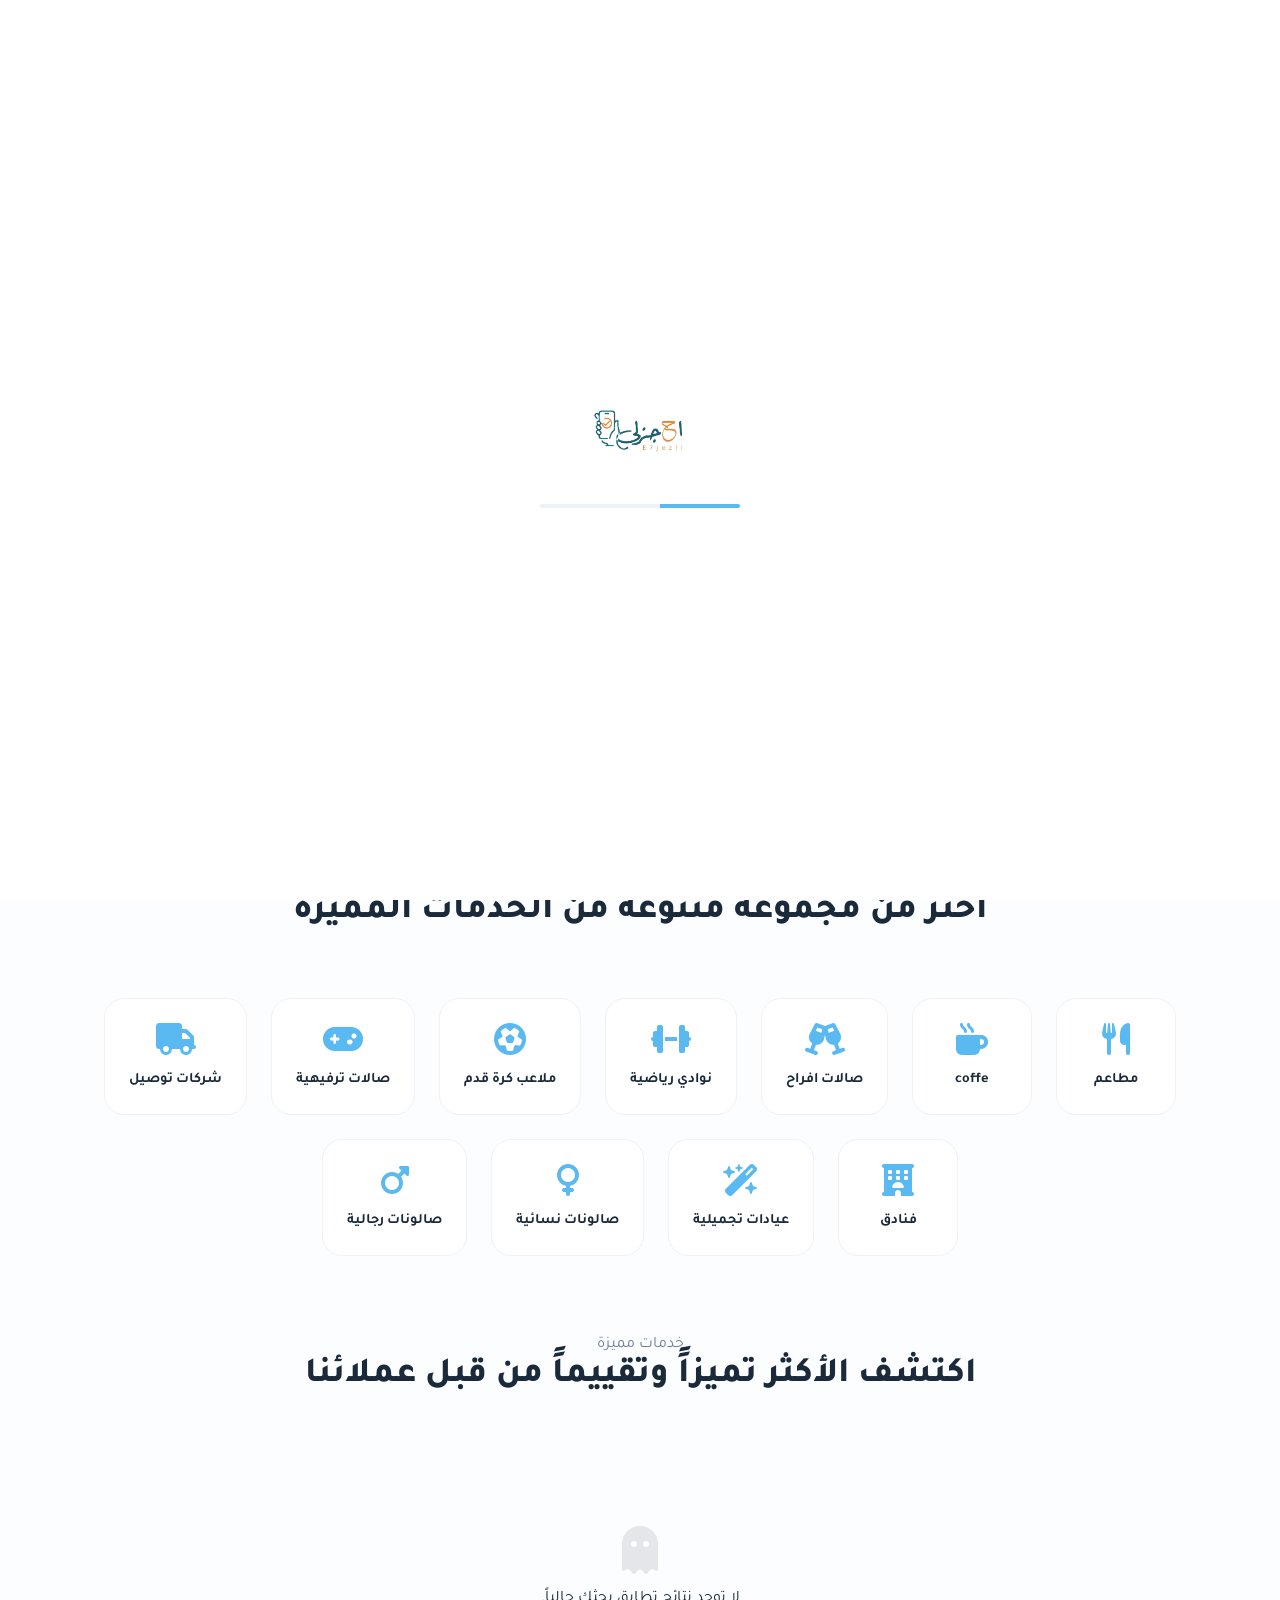
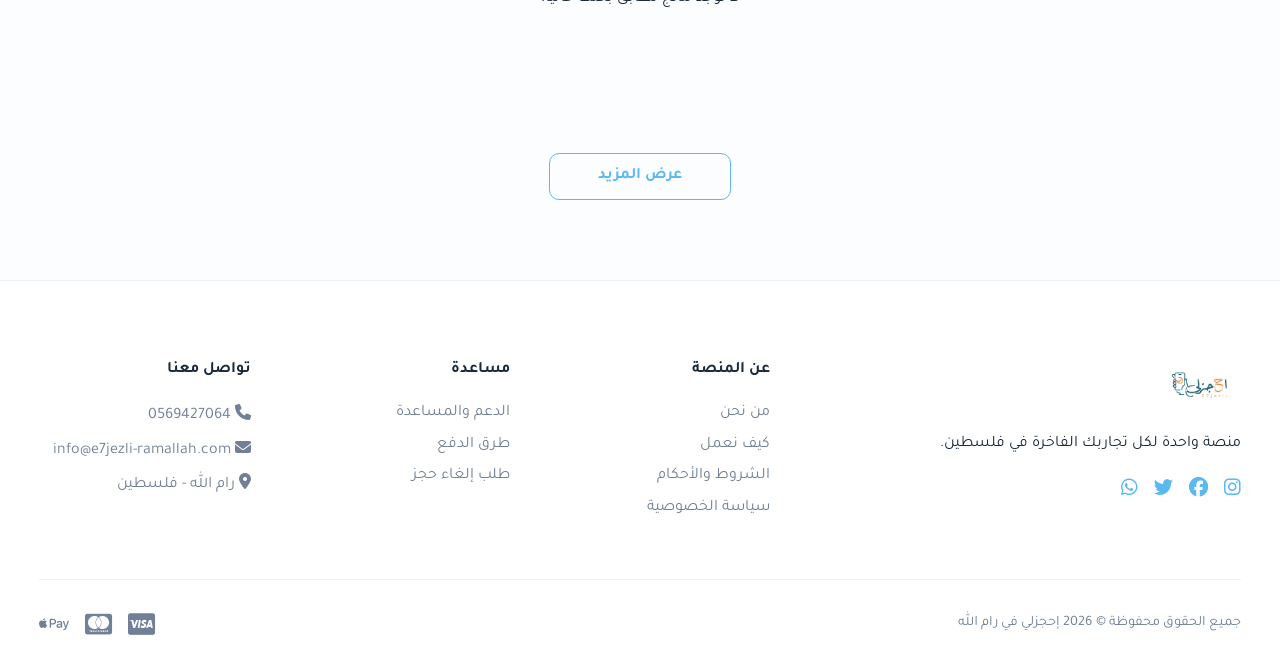
<file: index.html>
<!DOCTYPE html>
<html lang="ar" dir="rtl">

<head>
    <meta charset="UTF-8">
    <meta name="viewport" content="width=device-width, initial-scale=1.0">
    <title>إحجزلي في رام الله | منصة الحجوزات الفاخرة</title>
    <link rel="stylesheet" href="https://cdnjs.cloudflare.com/ajax/libs/font-awesome/6.4.0/css/all.min.css">
    <link rel="stylesheet" href="css/main.css">
    <link rel="icon" href="data:,">
</head>

<body>


    <div id="splash" class="splash-screen">
        <div class="logo" style="justify-content: center;"><img src="img/logo.png" alt="E7jezli" style="height: 80px;"></div>
        <div
            style="width: 200px; height: 4px; background: var(--border); border-radius: 10px; margin-top: 2rem; overflow: hidden;">
            <div style="width: 40%; height: 100%; background: var(--primary); animation: load 2s infinite ease-in-out;">
            </div>
        </div>
    </div>

    <header class="header">
        <div class="container nav-wrapper">
            <a href="index.html" class="logo"><img src="img/logo.png" alt="E7jezli"></a>

            <nav class="nav-menu" id="navMenu">
                <ul class="nav-links">
                    <li><a href="index.html" class="active">الرئيسية</a></li>
                    <li><a href="my-bookings.html">حجوزاتي</a></li>
                    <li><a href="business-login.html">دخول المؤسسات</a></li>
                    <li class="mobile-only"><a href="admin.html">لوحة الإدارة</a></li>
                    <li class="mobile-only"><a href="auth.html">دخول / تسجيل</a></li>
                </ul>
            </nav>

            <div class="nav-actions" style="display: flex; gap: 1rem; align-items: center;">
                <div class="header-icons">
                    <a href="services.html" title="بحث"><i class="fa-solid fa-magnifying-glass"></i></a>
                    <a href="my-bookings.html" title="حجوزاتي"><i class="fa-solid fa-calendar-days"></i></a>
                    <a href="profile.html" title="حسابي"><i class="fa-solid fa-user-circle"></i></a>
                    <a href="business-login.html" title="دخول المؤسسات" style="color: #10b981;"><i class="fa-solid fa-building"></i></a>
                    <a href="admin.html" title="لوحة الإدارة" style="color: var(--primary);"><i class="fa-solid fa-user-gear"></i></a>
                    <a href="auth.html" title="تسجيل الدخول" style="margin-right: 1rem;"><i class="fa-solid fa-right-to-bracket"></i></a>
                </div>
                <button class="mobile-toggle" id="mobileToggle">
                    <i class="fa-solid fa-bars"></i>
                </button>
            </div>
        </div>
    </header>

    <main>
        <section class="hero">
            <div class="container">
                <div class="hero-text">
                    <h1>تجارب فاخرة <br>في <span style="color: var(--primary);">رام الله</span></h1>
                    <p>اكتشف واحجز أفضل الخدمات في رام الله بسهولة وسرعة وأمان</p>
                </div>

                <div class="search-container">
                    <div class="search-box">
                        <div class="search-field">
                            <i class="fa-solid fa-briefcase"></i>
                            <select id="serviceSelect">
                                <option value="">اختر الخدمة</option>
                                <option>مطاعم</option>
                                <option>coffe</option>
                                <option>صالات افراح</option>
                                <option>نوادي رياضية</option>
                                <option>ملاعب كرة قدم</option>
                                <option>صالات ترفيهية</option>
                                <option>شركات توصيل</option>
                                <option>فنادق</option>
                                <option>عيادات تجميلية</option>
                                <option>صالونات نسائية</option>
                                <option>صالونات رجالية</option>
                            </select>
                        </div>
                        <div class="search-field">
                            <i class="fa-solid fa-location-dot"></i>
                            <select id="locationSelect" disabled>
                                <option value="رام الله" selected>رام الله</option>
                            </select>
                        </div>
                        <div class="search-field">
                            <i class="fa-solid fa-calendar-days"></i>
                            <input type="text" placeholder="اختر التاريخ" onfocus="(this.type='date')"
                                onblur="(this.type='text')">
                        </div>
                        <button class="btn btn-primary" id="mainSearchBtn"
                            style="padding: 1rem 2.5rem; border-radius: 15px;">ابحث الآن</button>
                    </div>
                </div>
            </div>
        </section>

        <div class="container">
            <div class="stats-bar">
                <div class="stat-item">
                    <i class="fa-solid fa-headset"></i>
                    <div class="stat-info">
                        <h4>24/7</h4>
                        <p>دعم متواصل</p>
                    </div>
                </div>
                <div class="stat-item">
                    <i class="fa-solid fa-city"></i>
                    <div class="stat-info">
                        <h4>+20</h4>
                        <p>مدينة</p>
                    </div>
                </div>
                <div class="stat-item">
                    <i class="fa-solid fa-calendar-check"></i>
                    <div class="stat-info">
                        <h4>+50K</h4>
                        <p>حجز ناجح</p>
                    </div>
                </div>
                <div class="stat-item">
                    <i class="fa-solid fa-star"></i>
                    <div class="stat-info">
                        <h4>+500</h4>
                        <p>مكان فاخر</p>
                    </div>
                </div>
            </div>
        </div>

        <section class="categories-section">
            <div class="container">
                <div class="section-title">
                    <p>.. تصفح الخدمات ..</p>
                    <h2>اختر من مجموعة متنوعة من الخدمات المميزة</h2>
                </div>
                <div class="category-grid" style="flex-wrap: wrap;">
                    <div class="category-item"><i class="fa-solid fa-utensils"></i><span>مطاعم</span></div>
                    <div class="category-item"><i class="fa-solid fa-mug-hot"></i><span>coffe</span></div>
                    <div class="category-item"><i class="fa-solid fa-champagne-glasses"></i><span>صالات افراح</span></div>
                    <div class="category-item"><i class="fa-solid fa-dumbbell"></i><span>نوادي رياضية</span></div>
                    <div class="category-item"><i class="fa-solid fa-soccer-ball"></i><span>ملاعب كرة قدم</span></div>
                    <div class="category-item"><i class="fa-solid fa-gamepad"></i><span>صالات ترفيهية</span></div>
                    <div class="category-item"><i class="fa-solid fa-truck"></i><span>شركات توصيل</span></div>
                    <div class="category-item"><i class="fa-solid fa-hotel"></i><span>فنادق</span></div>
                    <div class="category-item"><i class="fa-solid fa-wand-magic-sparkles"></i><span>عيادات تجميلية</span></div>
                    <div class="category-item"><i class="fa-solid fa-venus"></i><span>صالونات نسائية</span></div>
                    <div class="category-item"><i class="fa-solid fa-mars"></i><span>صالونات رجالية</span></div>
                </div>
            </div>
        </section>

        <section class="section" id="featured">
            <div class="container">
                <div class="section-title">
                    <p>خدمات مميزة</p>
                    <h2>اكتشف الأكثر تميزاً وتقييماً من قبل عملائنا</h2>
                </div>
                <div class="business-grid" id="nearbyGrid">
                    <!-- Dynamic Loading from JS -->
                </div>
                <div style="text-align: center; margin-top: 4rem;">
                    <a href="services.html" class="btn btn-outline" style="padding: 0.8rem 3rem;">عرض المزيد</a>
                </div>
            </div>
        </section>
    </main>

    <footer class="footer">
        <div class="container">
            <div class="footer-grid">
                <div class="footer-col">
                    <div class="logo" style="margin-bottom: 1.5rem;"><img src="img/logo.png" alt="E7jezli" style="height: 50px;">
                    </div>
                    <p style="margin-bottom: 1.5rem;">منصة واحدة لكل تجاربك الفاخرة في فلسطين.</p>
                    <div style="display: flex; gap: 1rem; font-size: 1.2rem;">
                        <a href="https://instagram.com" target="_blank" style="color: var(--primary);"><i class="fa-brands fa-instagram"></i></a>
                        <a href="https://facebook.com" target="_blank" style="color: var(--primary);"><i class="fa-brands fa-facebook"></i></a>
                        <a href="https://twitter.com" target="_blank" style="color: var(--primary);"><i class="fa-brands fa-twitter"></i></a>
                        <a href="https://wa.me/970569427064" target="_blank" style="color: var(--primary);"><i class="fa-brands fa-whatsapp"></i></a>
                    </div>
                </div>
                <div class="footer-col">
                    <h4>عن المنصة</h4>
                    <ul>
                        <li><a href="javascript:void(0)" onclick="showInfo('من نحن', 'نحن منصة إحجزلي، الرائدة في فلسطين لتنظيم الحجوزات الإلكترونية للمنشآت والخدمات الفاخرة.')">من نحن</a></li>
                        <li><a href="javascript:void(0)" onclick="showInfo('كيف نعمل', 'نقوم بربط الزبائن بمزودي الخدمات في مختلف المدن الفلسطينية لتسهيل عملية الحجز بلمسة زر.')">كيف نعمل</a></li>
                        <li><a href="javascript:void(0)" onclick="showInfo('الشروط والأحكام', 'تخضع كافة الحجوزات لشروط الاستخدام الخاصة بالمنصة لضمان حقوق الزبون ومزود الخدمة.')">الشروط والأحكام</a></li>
                        <li><a href="javascript:void(0)" onclick="showInfo('سياسة الخصوصية', 'نحن نلتزم بحماية بياناتك الشخصية وخصوصيتك بأعلى معايير الأمان العالمية.')">سياسة الخصوصية</a></li>
                    </ul>
                </div>
                <div class="footer-col">
                    <h4>مساعدة</h4>
                    <ul>
                        <li><a href="javascript:void(0)" onclick="showInfo('الدعم والمساعدة', 'يمكنكم التواصل مع مركز خدمة العملاء عبر الهاتف: 0569427064 أو البريد: e7jezli@gmail.com. نحن هنا لخدمتكم!')">الدعم والمساعدة</a></li>
                        <li><a href="javascript:void(0)" onclick="showInfo('طرق الدفع', 'نقبل الدفع عبر بطاقات الفيزا، الماستر كارد، والتحويلات البنكية للبنوك الفلسطينية (بنك فلسطين، البنك الوطني، إلخ).')">طرق الدفع</a></li>
                        <li><a href="my-bookings.html">طلب إلغاء حجز</a></li>
                    </ul>
                </div>
                <div class="footer-col">
                    <h4>تواصل معنا</h4>
                    <ul style="color: var(--text-muted);">
                        <li><i class="fa-solid fa-phone"></i> 0569427064</li>
                        <li><i class="fa-solid fa-envelope"></i> info@e7jezli-ramallah.com</li>
                        <li><i class="fa-solid fa-location-dot"></i> رام الله - فلسطين</li>
                    </ul>
                </div>
            </div>
            <div class="footer-bottom">
                <div>جميع الحقوق محفوظة © 2026 إحجزلي في رام الله</div>
                <div class="payment-methods">
                    <i class="fa-brands fa-cc-visa"></i>
                    <i class="fa-brands fa-cc-mastercard"></i>
                    <i class="fa-brands fa-apple-pay"></i>
                </div>
            </div>
        </div>
    </footer>

    <!-- Info Modal -->
    <div id="infoModal" class="modal-overlay">
        <div class="modal-content">
            <span class="modal-close" onclick="closeModal()">&times;</span>
            <h3 id="modalTitle">العنوان</h3>
            <p id="modalBody">المحتوى...</p>
            <button class="btn btn-primary" style="margin-top: 2rem; width: 100%; justify-content: center;" onclick="closeModal()">فهمت</button>
        </div>
    </div>

    <script>
        function showInfo(title, body) {
            document.getElementById('modalTitle').innerText = title;
            document.getElementById('modalBody').innerText = body;
            document.getElementById('infoModal').style.display = 'flex';
        }
        function closeModal() {
            document.getElementById('infoModal').style.display = 'none';
        }
    </script>

    <style>
        @keyframes load {
            0% { transform: translateX(-100%); }
            100% { transform: translateX(300%); }
        }
    </style>

    <script src="js/api.js"></script>
    <script src="js/app.js"></script>
</body>
</html>
</file>
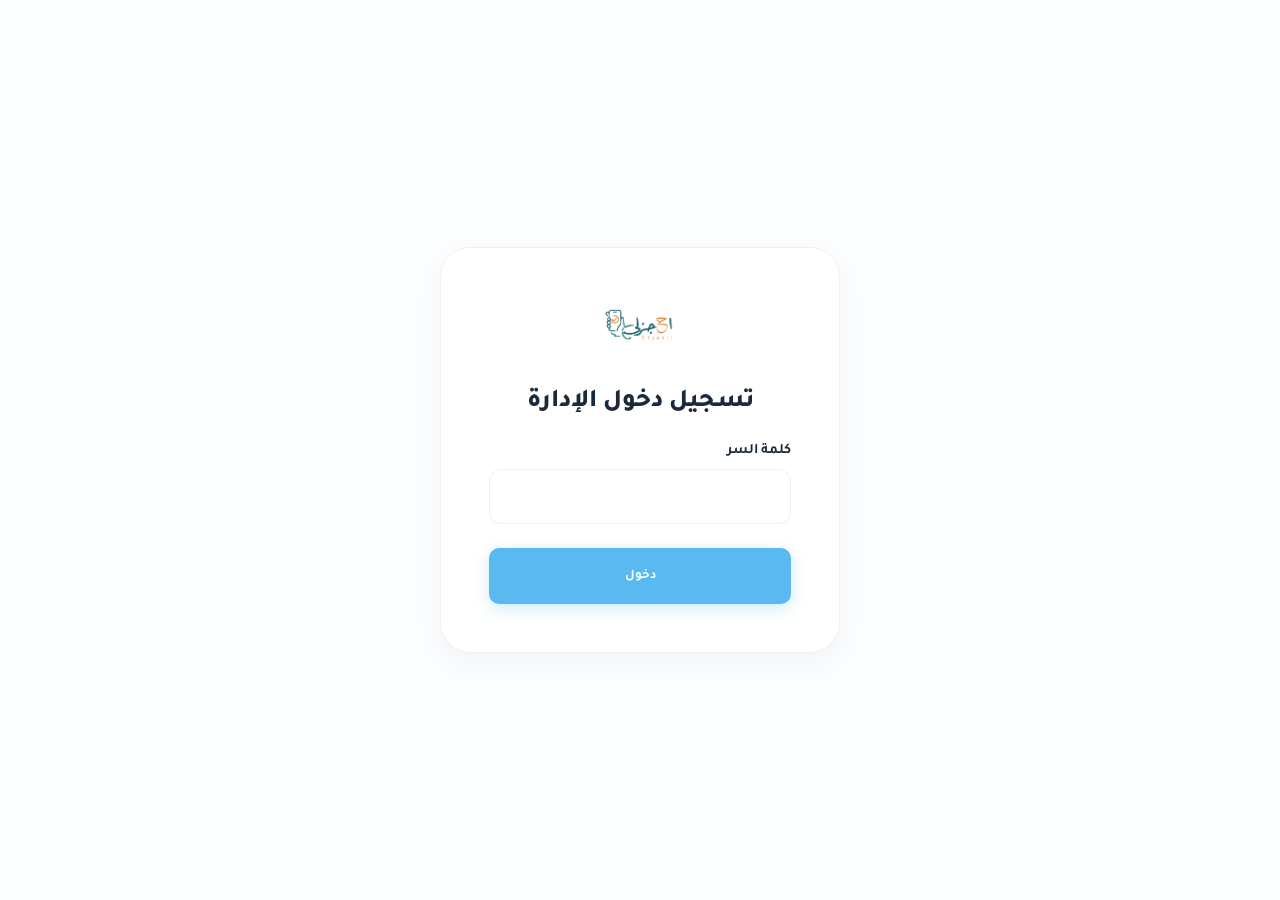
<file: admin.html>
<!DOCTYPE html>
<html lang="ar" dir="rtl">
<head>
    <meta charset="UTF-8">
    <meta name="viewport" content="width=device-width, initial-scale=1.0">
    <title>لوحة الإدارة | إحجزلي في رام الله</title>
    <link rel="stylesheet" href="https://cdnjs.cloudflare.com/ajax/libs/font-awesome/6.4.0/css/all.min.css">
    <link rel="stylesheet" href="css/main.css">
    <style>
        :root { --admin-sidebar: #1e293b; }
        body { background: #f8fafc; }
        .admin-layout { display: flex; min-height: 100vh; }
        .admin-sidebar { 
            width: 260px; background: var(--admin-sidebar); color: white; 
            padding: 2rem 1.5rem; transition: 0.3s; position: sticky; top: 0; height: 100vh;
        }
        .admin-nav { list-style: none; margin-top: 3rem; }
        .admin-nav li { margin-bottom: 0.5rem; }
        .admin-nav a { 
            display: flex; align-items: center; gap: 1rem; padding: 1rem; 
            color: #cbd5e1; border-radius: 12px; transition: 0.3s; text-decoration: none; cursor: pointer;
        }
        .admin-nav a:hover, .admin-nav a.active { background: var(--primary); color: white; }
        .admin-main { flex: 1; padding: 2rem; overflow-x: hidden; }
        .stats-grid { display: grid; grid-template-columns: repeat(auto-fit, minmax(240px, 1fr)); gap: 1.5rem; margin-bottom: 2rem; }
        .stat-card { background: white; padding: 1.5rem; border-radius: 20px; box-shadow: var(--shadow-soft); border: 1px solid var(--border); }
        .stat-card i { font-size: 2rem; color: var(--primary); margin-bottom: 1rem; }
        .stat-card h3 { font-size: 0.9rem; color: var(--text-muted); }
        .stat-card p { font-size: 1.8rem; font-weight: 800; margin-top: 0.5rem; }

        @media (max-width: 992px) {
            .admin-sidebar { position: fixed; right: -100%; z-index: 1000; height: 100vh; }
            .admin-sidebar.active { right: 0; }
            .mobile-admin-header { 
                display: flex !important; justify-content: space-between; align-items: center;
                background: white; padding: 1rem; border-bottom: 1px solid var(--border);
                position: sticky; top: 0; z-index: 999;
            }
            .admin-main { padding: 1rem; }
        }

        .data-card { 
            background: white; border-radius: 20px; padding: 1.2rem; margin-bottom: 1rem;
            border: 1px solid var(--border); display: flex; justify-content: space-between; align-items: center;
        }
        /* Login Overlay */
        .admin-login-overlay {
            position: fixed; inset: 0; background: var(--bg-main);
            z-index: 9999; display: flex; align-items: center; justify-content: center;
        }
        .admin-login-box {
            background: white; padding: 3rem; border-radius: 30px; width: 90%; max-width: 400px; text-align: center;
            box-shadow: var(--shadow-soft); border: 1px solid var(--border);
        }
        .admin-login-box input {
            width: 100%; padding: 1rem; border: 1px solid var(--border); border-radius: 12px;
            outline: none; margin-bottom: 1.5rem; text-align: center; font-size: 1.1rem;
        }
        .admin-section { display: none; }
        .admin-section.active { display: block; }
        /* Toast styles */
    .toast-container { position: fixed; top: 1rem; right: 1rem; z-index: 10000; }
    .toast { background: rgba(0,0,0,0.85); color: #fff; padding: 0.75rem 1rem; margin-top: 0.5rem; border-radius: 8px; animation: fadeIn 0.3s; }
    .toast-success { background: #10b981; }
    .toast-error { background: #ef4444; }
    @keyframes fadeIn { from { opacity: 0; } to { opacity: 1; } }
</style>
</head>
<body>

    <!-- Admin Login -->
    <div class="admin-login-overlay" id="adminLogin">
        <div class="admin-login-box">
            <a href="index.html" class="logo" style="justify-content: center; margin-bottom: 2rem;"><img src="img/logo.png" alt="E7jezli" style="height: 60px;"></a>
            <h2 style="margin-bottom: 1.5rem; font-size: 1.6rem; font-weight: 800;">تسجيل دخول الإدارة</h2>
            <div style="text-align: right; margin-bottom: 0.5rem;"><label style="font-weight: 600; font-size: 0.9rem;">كلمة السر</label></div>
            <input type="password" id="adminPwd" placeholder="">
            <button class="btn btn-primary" onclick="checkAdminLogin()" style="width: 100%; justify-content: center; padding: 1.2rem;">دخول</button>
            <p id="loginError" style="color: #ef4444; margin-top: 1rem; display: none; font-weight: 600;">كلمة المرور خاطئة!</p>
        </div>
    </div>

    <div class="mobile-admin-header" style="display: none;">
        <a href="index.html" class="logo"><img src="img/logo.png" alt="E7jezli" style="height: 40px;"></a>
        <button class="btn btn-outline" id="adminMenuToggle" style="padding: 0.5rem;"><i class="fa-solid fa-bars-staggered"></i></button>
    </div>

    <div class="admin-layout" style="display: none;" id="adminLayoutContent">
        <aside class="admin-sidebar" id="adminSidebar">
            <div class="logo" style="justify-content: center; margin-bottom: 2rem;">
                <img src="img/logo.png" alt="E7jezli" style="height: 50px; filter: brightness(0) invert(1);">
            </div>
            <ul class="admin-nav">
                <li><a onclick="showSection('stats', this)" class="nav-item active"><i class="fa-solid fa-chart-line"></i> الإحصائيات</a></li>
                <li><a onclick="showSection('bookings', this)" class="nav-item"><i class="fa-solid fa-calendar-check"></i> الحجوزات</a></li>
                <li><a onclick="showSection('businesses', this)" class="nav-item"><i class="fa-solid fa-building"></i> المؤسسات</a></li>
                <li><a onclick="showSection('add-business', this)" class="nav-item"><i class="fa-solid fa-plus-circle"></i> إضافة مؤسسة</a></li>
                <li><a onclick="adminLogout()" style="margin-top: 5rem; color: #f87171;"><i class="fa-solid fa-arrow-right-from-bracket"></i> خروج</a></li>
            </ul>
        </aside>

        <main class="admin-main">
            <!-- Stats Section -->
            <div id="statsSection" class="admin-section active">
                <header style="margin-bottom: 2rem; display: flex; justify-content: space-between; align-items: center;">
                    <h1 style="font-size: 1.5rem; font-weight: 800;">إحصائيات المنصة</h1>
                    <a href="index.html" class="btn btn-outline" style="padding: 0.5rem 1rem; font-size: 0.8rem;">عودة للموقع</a>
                </header>
                <div class="stats-grid">
                    <div class="stat-card"><i class="fa-solid fa-calendar-day"></i><h3>إجمالي الحجوزات</h3><p id="totalCount">0</p></div>
                    <div class="stat-card"><i class="fa-solid fa-clock-rotate-left"></i><h3>حجوزات قيد المراجعة</h3><p id="pendingCount">0</p></div>
                    <div class="stat-card"><i class="fa-solid fa-user-plus"></i><h3>الشركاء</h3><p id="partnerCount">0</p></div>
                </div>
            </div>

            <!-- Bookings Section -->
            <div id="bookingsSection" class="admin-section">
                <header style="margin-bottom: 2rem;"><h1 style="font-size: 1.5rem; font-weight: 800;">إدارة الحجوزات</h1></header>
                <div id="adminBookingList"></div>
            </div>

            <!-- Businesses Section -->
            <div id="businessesSection" class="admin-section">
                <header style="margin-bottom: 2rem; display: flex; justify-content: space-between; align-items: center;">
                    <h1 style="font-size: 1.5rem; font-weight: 800;">إدارة المؤسسات</h1>
                </header>
                <div id="adminBusinessList"></div>
            </div>

            <!-- Add Business Section -->
            <div id="add-businessSection" class="admin-section">
                <header style="margin-bottom: 2rem;">
                    <h1 style="font-size: 1.5rem; font-weight: 800;">إضافة مؤسسة جديدة</h1>
                </header>
                <div style="background: white; padding: 2rem; border-radius: 20px; border: 1px solid var(--border);">
                    <form id="addBusinessForm" style="display: grid; grid-template-columns: 1fr 1fr; gap: 1.5rem;">
                        <div style="grid-column: 1 / -1;">
                            <label style="display: block; margin-bottom: 0.5rem; font-weight: 600;">اسم المؤسسة *</label>
                            <input type="text" id="bizName" required style="width: 100%; padding: 0.8rem; border: 1px solid var(--border); border-radius: 10px;">
                        </div>
                        <div>
                            <label style="display: block; margin-bottom: 0.5rem; font-weight: 600;">التصنيف *</label>
                            <select id="bizCategory" required style="width: 100%; padding: 0.8rem; border: 1px solid var(--border); border-radius: 10px;">
                                <option value="">اختر التصنيف</option>
                                <option value="مطاعم">مطاعم</option>
                                <option value="coffe">coffe</option>
                                <option value="صالات افراح">صالات افراح</option>
                                <option value="نوادي رياضية">نوادي رياضية</option>
                                <option value="ملاعب كرة قدم">ملاعب كرة قدم</option>
                                <option value="صالات ترفيهية">صالات ترفيهية</option>
                                <option value="شركات توصيل">شركات توصيل</option>
                                <option value="فنادق">فنادق</option>
                                <option value="عيادات تجميلية">عيادات تجميلية</option>
                                <option value="صالونات نسائية">صالونات نسائية</option>
                                <option value="صالونات رجالية">صالونات رجالية</option>
                            </select>
                        </div>
                        <div>
                            <label style="display: block; margin-bottom: 0.5rem; font-weight: 600;">نوع الخدمة *</label>
                            <select id="bizServiceType" required style="width: 100%; padding: 0.8rem; border: 1px solid var(--border); border-radius: 10px;">
                                <option value="">اختر نوع الخدمة</option>
                                <option value="wedding_hall">قاعة أفراح</option>
                                <option value="restaurant">مطعم</option>
                                <option value="coffee_shop">كوفي شوب</option>
                                <option value="gym">نادي رياضي</option>
                                <option value="sports_field">ملعب كرة قدم</option>
                                <option value="entertainment_center">صالة ترفيهية</option>
                                <option value="delivery_company">شركة توصيل</option>
                                <option value="hotel">فندق</option>
                                <option value="beauty_clinic">عيادة تجميلية</option>
                                <option value="womens_salon">صالون نسائي</option>
                                <option value="mens_salon">صالون رجالي</option>
                            </select>
                        </div>
                        <div>
                            <label style="display: block; margin-bottom: 0.5rem; font-weight: 600;">السعة (عدد الأشخاص) *</label>
                            <input type="number" id="bizCapacity" required min="1" style="width: 100%; padding: 0.8rem; border: 1px solid var(--border); border-radius: 10px;">
                        </div>
                        <div>
                            <label style="display: block; margin-bottom: 0.5rem; font-weight: 600;">اسم المستخدم للمؤسسة *</label>
                            <input type="text" id="bizUsername" required style="width: 100%; padding: 0.8rem; border: 1px solid var(--border); border-radius: 10px;">
                        </div>
                        <div>
                            <label style="display: block; margin-bottom: 0.5rem; font-weight: 600;">كلمة المرور *</label>
                            <input type="password" id="bizPassword" required style="width: 100%; padding: 0.8rem; border: 1px solid var(--border); border-radius: 10px;">
                        </div>
                        <div>
                            <label style="display: block; margin-bottom: 0.5rem; font-weight: 600;">رقم الهاتف *</label>
                            <input type="tel" id="bizPhone" required style="width: 100%; padding: 0.8rem; border: 1px solid var(--border); border-radius: 10px;">
                        </div>
                        <div style="grid-column: 1 / -1;">
                            <label style="display: block; margin-bottom: 0.5rem; font-weight: 600;">رابط الصورة</label>
                            <input type="file" id="bizImages" multiple accept="image/*" style="width: 100%; padding: 0.8rem; border: 1px solid var(--border); border-radius: 10px;">
                        </div>
                        <div style="grid-column: 1 / -1;">
                            <label style="display: block; margin-bottom: 0.5rem; font-weight: 600;">الوصف</label>
                            <textarea id="bizDescription" rows="3" style="width: 100%; padding: 0.8rem; border: 1px solid var(--border); border-radius: 10px;"></textarea>
                        </div>
                        <div style="grid-column: 1 / -1;">
                            <label style="display: block; margin-bottom: 0.5rem; font-weight: 600;">رابط فيسبوك (اختياري)</label>
                            <input type="url" id="bizFacebook" style="width: 100%; padding: 0.8rem; border: 1px solid var(--border); border-radius: 10px;">
                        </div>
                        <div style="grid-column: 1 / -1;">
                            <label style="display: block; margin-bottom: 0.5rem; font-weight: 600;">رابط إنستغرام (اختياري)</label>
                            <input type="url" id="bizInstagram" style="width: 100%; padding: 0.8rem; border: 1px solid var(--border); border-radius: 10px;">
                        </div>
                        <div style="grid-column: 1 / -1;">
                            <label style="display: block; margin-bottom: 0.5rem; font-weight: 600;">رابط واتساب (اختياري)</label>
                            <input type="url" id="bizWhatsapp" style="width: 100%; padding: 0.8rem; border: 1px solid var(--border); border-radius: 10px;">
                        </div>
                        <div style="grid-column: 1 / -1;">
                            <button type="submit" class="btn btn-primary" style="width: 100%; justify-content: center; padding: 1rem;">إضافة المؤسسة</button>
                        </div>
                    </form>
                </div>
            </div>
            <div class="toast-container" id="toastContainer"></div>
    </div>

    <!-- Edit Business Modal -->
    <div id="editBusinessModal" class="modal-overlay">
        <div class="modal-content" style="max-width: 600px; text-align: right;">
            <span class="modal-close" onclick="closeEditModal()">&times;</span>
            <h3 style="margin-bottom: 1.5rem; text-align: center; color: var(--primary);">تعديل بيانات المؤسسة</h3>
            <form id="editBusinessForm" style="display: grid; grid-template-columns: 1fr 1fr; gap: 1rem;">
                <input type="hidden" id="editBizId">
                <div style="grid-column: 1 / -1;">
                    <label style="display: block; margin-bottom: 0.3rem; font-weight: 600;">اسم المؤسسة *</label>
                    <input type="text" id="editBizName" required style="width: 100%; padding: 0.7rem; border: 1px solid var(--border); border-radius: 10px;">
                </div>
                <div>
                    <label style="display: block; margin-bottom: 0.3rem; font-weight: 600;">التصنيف *</label>
                    <select id="editBizCategory" required style="width: 100%; padding: 0.7rem; border: 1px solid var(--border); border-radius: 10px;">
                        <option value="مطاعم">مطاعم</option>
                        <option value="coffe">coffe</option>
                        <option value="صالات افراح">صالات افراح</option>
                        <option value="نوادي رياضية">نوادي رياضية</option>
                        <option value="ملاعب كرة قدم">ملاعب كرة قدم</option>
                        <option value="صالات ترفيهية">صالات ترفيهية</option>
                        <option value="شركات توصيل">شركات توصيل</option>
                        <option value="فنادق">فنادق</option>
                        <option value="عيادات تجميلية">عيادات تجميلية</option>
                        <option value="صالونات نسائية">صالونات نسائية</option>
                        <option value="صالونات رجالية">صالونات رجالية</option>
                    </select>
                </div>
                <div>
                    <label style="display: block; margin-bottom: 0.3rem; font-weight: 600;">السعة (عدد الأشخاص) *</label>
                    <input type="number" id="editBizCapacity" required min="1" style="width: 100%; padding: 0.7rem; border: 1px solid var(--border); border-radius: 10px;">
                </div>
                <div>
                    <label style="display: block; margin-bottom: 0.3rem; font-weight: 600;">اسم المستخدم للمؤسسة *</label>
                    <input type="text" id="editBizUsername" required style="width: 100%; padding: 0.7rem; border: 1px solid var(--border); border-radius: 10px;">
                </div>
                <div>
                    <label style="display: block; margin-bottom: 0.3rem; font-weight: 600;">كلمة المرور الجديدة</label>
                    <input type="password" id="editBizPassword" placeholder="اتركه فارغاً للإبقاء على الحالية" style="width: 100%; padding: 0.7rem; border: 1px solid var(--border); border-radius: 10px;">
                </div>
                <div style="grid-column: 1 / -1;">
                    <label style="display: block; margin-bottom: 0.3rem; font-weight: 600;">رقم الهاتف *</label>
                    <input type="tel" id="editBizPhone" required style="width: 100%; padding: 0.7rem; border: 1px solid var(--border); border-radius: 10px;">
                </div>
                <div style="grid-column: 1 / -1; display: flex; gap: 1rem; margin-top: 1.5rem;">
                    <button type="submit" class="btn btn-primary" style="flex: 1; justify-content: center; padding: 0.8rem;">حفظ التعديلات</button>
                    <button type="button" class="btn btn-outline" onclick="closeEditModal()" style="flex: 1; justify-content: center; padding: 0.8rem; border-color: #cbd5e1; color: #64748b;">إلغاء</button>
                </div>
            </form>
        </div>
    </div>

    <script src="js/api.js"></script>
    <script>
        // Authentication Logic
        async function checkAdminLogin() {
            const pwd = document.getElementById('adminPwd').value;
            const btn = document.querySelector('#adminLogin button');
            btn.textContent = ' جاري التحقق...';
            const spinner = document.createElement('i');
            spinner.className = 'fa-solid fa-spinner fa-spin';
            btn.prepend(spinner);
            btn.disabled = true;

            try {
                const res = await fetch(`${API_BASE_URL}/Auth/admin-login`, {
                    method: 'POST',
                    headers: { 'Content-Type': 'application/json' },
                    body: JSON.stringify({ password: pwd })
                });

                if (res.ok) {
                    const data = await res.json();
                    sessionStorage.setItem('isAdmin', 'true');
                    sessionStorage.setItem('adminToken', data.Token);
                    document.getElementById('adminLogin').style.display = 'none';
                    document.getElementById('adminLayoutContent').style.display = 'flex';
                    loadAdminData();
                } else {
                    document.getElementById('loginError').style.display = 'block';
                }
            } catch (err) {
                // Fallback to client-side validation if server is unavailable
                if (pwd === "Ramallah@2026!AdminSecure") {
                    sessionStorage.setItem('isAdmin', 'true');
                    document.getElementById('adminLogin').style.display = 'none';
                    document.getElementById('adminLayoutContent').style.display = 'flex';
                    loadAdminData();
                } else {
                    document.getElementById('loginError').style.display = 'block';
                }
            } finally {
                btn.textContent = 'دخول';
                btn.disabled = false;
            }
        }

        function adminLogout() {
            sessionStorage.removeItem('isAdmin');
            window.location.reload();
        }

        window.onload = () => {
            if (sessionStorage.getItem('isAdmin') === 'true') {
                document.getElementById('adminLogin').style.display = 'none';
                document.getElementById('adminLayoutContent').style.display = 'flex';
                loadAdminData();
            }
        };

        // Navigation Logic
        function showSection(id, element) {
            document.querySelectorAll('.admin-section').forEach(s => s.classList.remove('active'));
            document.querySelectorAll('.nav-item').forEach(i => i.classList.remove('active'));
            const target = document.getElementById(id + 'Section');
            if(target) target.classList.add('active');
            if(element) element.classList.add('active');
            if(window.innerWidth < 992) document.getElementById('adminSidebar').classList.remove('active');
        }

        const toggleBtn = document.getElementById('adminMenuToggle');
        if(toggleBtn) toggleBtn.onclick = () => document.getElementById('adminSidebar').classList.toggle('active');

        // Toast helper
        function showToast(message, type = 'success') {
            const container = document.getElementById('toastContainer');
            if (!container) return;
            const toast = document.createElement('div');
            toast.className = `toast toast-${type}`;
            toast.textContent = message;
            container.appendChild(toast);
            setTimeout(() => { toast.remove(); }, 3000);
        }
        document.getElementById('addBusinessForm').addEventListener('submit', async (e) => {
            e.preventDefault();
            const btn = e.target.querySelector('button[type="submit"]');
            btn.textContent = ' جاري الإضافة...';
            const spinner = document.createElement('i');
            spinner.className = 'fa-solid fa-spinner fa-spin';
            btn.prepend(spinner);
            btn.disabled = true;

            try {
                const businessData = {
                    name: document.getElementById('bizName').value,
                    category: document.getElementById('bizCategory').value,
                    serviceType: document.getElementById('bizServiceType').value,
                    capacity: parseInt(document.getElementById('bizCapacity').value),
                    username: document.getElementById('bizUsername').value,
                    password: document.getElementById('bizPassword').value,
                    phoneNumber: document.getElementById('bizPhone').value,
                };
                // Upload images if any
                let imageUrls = [];
                const imageFiles = document.getElementById('bizImages').files;
                if (imageFiles.length > 0) {
                    const formData = new FormData();
                    for (let i = 0; i < imageFiles.length; i++) {
                        formData.append('images', imageFiles[i]);
                    }
                    const uploadRes = await fetch(`${API_BASE_URL}/Businesses/uploadImages`, {
                        method: 'POST',
                        body: formData
                    });
                    if (uploadRes.ok) {
                        const data = await uploadRes.json(); // expecting { urls: [...] }
                        imageUrls = data.urls || [];
                    }
                }
                businessData.imageUrls = imageUrls;
                // Additional fields
                businessData.description = document.getElementById('bizDescription').value;
                businessData.facebookLink = document.getElementById('bizFacebook').value;
                businessData.instagramLink = document.getElementById('bizInstagram').value;
                businessData.whatsappLink = document.getElementById('bizWhatsapp').value;

                await E7_DB.createBusiness(businessData);
                showToast('تم إضافة المؤسسة بنجاح!', 'success');
                document.getElementById('addBusinessForm').reset();
                loadAdminData();
                showSection('businesses');
            } catch (err) {
                alert('حدث خطأ: ' + (err.message || 'فشل في إضافة المؤسسة'));
            } finally {
                btn.textContent = 'إضافة المؤسسة';
                btn.disabled = false;
            }
        });

        function showLoadingSpinner(elementId, text) {
            const container = document.getElementById(elementId);
            container.textContent = '';
            
            const wrapper = document.createElement('div');
            wrapper.style.cssText = 'text-align:center; padding:2rem;';
            
            const spinner = document.createElement('i');
            spinner.className = 'fas fa-spinner fa-spin';
            spinner.style.cssText = 'font-size:2rem; color:var(--primary);';
            wrapper.appendChild(spinner);
            
            const p = document.createElement('p');
            p.style.cssText = 'margin-top:1rem; color:var(--text-muted);';
            p.textContent = text;
            wrapper.appendChild(p);
            
            container.appendChild(wrapper);
        }

        // Data Management
        async function loadAdminData() {
            try {
                showLoadingSpinner('adminBookingList', 'جاري الاتصال بالسيرفر وجلب البيانات...');
                showLoadingSpinner('adminBusinessList', 'جاري الاتصال بالسيرفر وجلب البيانات...');
                
                let bookings = await E7_DB.getBookings();
                let businesses = await E7_DB.getBusinesses();

                document.getElementById('totalCount').innerText = bookings.length;
                document.getElementById('pendingCount').innerText = bookings.filter(b => b.status === 'pending').length;
                document.getElementById('partnerCount').innerText = businesses.length;

                // Render Bookings
                const bookingList = document.getElementById('adminBookingList');
                bookingList.textContent = '';
                if (bookings.length === 0) {
                    const emptyP = document.createElement('p');
                    emptyP.style.cssText = 'text-align:center; color:var(--text-muted);';
                    emptyP.textContent = 'لا توجد حجوزات حالياً.';
                    bookingList.appendChild(emptyP);
                } else {
                    bookings.forEach(b => {
                        const card = document.createElement('div');
                        card.className = 'data-card';
                        
                        const statusColor = b.status === 'confirmed' ? '#10b981' : b.status === 'completed' ? '#3b82f6' : b.status === 'cancelled' ? '#ef4444' : '#f59e0b';
                        card.style.borderRight = `4px solid ${statusColor}`;

                        // Info container
                        const infoDiv = document.createElement('div');
                        infoDiv.style.cssText = 'text-align: right;';

                        // Header wrapper for status badge and partner name
                        const headerDiv = document.createElement('div');
                        headerDiv.style.cssText = 'display:flex; align-items:center; gap:0.5rem; margin-bottom:0.3rem;';

                        // Badge span
                        const statusBadge = document.createElement('span');
                        statusBadge.style.cssText = `font-size:0.65rem; font-weight:700; padding:0.15rem 0.4rem; border-radius:5px; background: ${b.status === 'confirmed' ? '#d1fae5; color:#059669;' : b.status === 'completed' ? '#dbeafe; color:#1d4ed8;' : b.status === 'cancelled' ? '#fee2e2; color:#dc2626;' : '#fef3c7; color:#d97706;'}`;
                        statusBadge.textContent = b.status === 'confirmed' ? 'مؤكد' : b.status === 'completed' ? 'مكتمل' : b.status === 'cancelled' ? 'ملغي' : 'قيد المراجعة';
                        headerDiv.appendChild(statusBadge);

                        // Partner name strong
                        const partnerStrong = document.createElement('strong');
                        partnerStrong.textContent = b.businessName;
                        headerDiv.appendChild(partnerStrong);

                        infoDiv.appendChild(headerDiv);

                        // Service / Time details
                        const detailsP = document.createElement('p');
                        detailsP.style.cssText = 'font-size:0.8rem; color:var(--text-muted);';
                        
                        let dateStr = '';
                        try {
                            dateStr = new Date(b.startTime).toLocaleDateString('ar-SA');
                        } catch (e) {
                            dateStr = b.startTime || '';
                        }
                        detailsP.textContent = `${b.service} - ${dateStr}`;
                        infoDiv.appendChild(detailsP);

                        card.appendChild(infoDiv);

                        // Actions wrapper
                        const actionDiv = document.createElement('div');
                        actionDiv.style.cssText = 'display:flex; gap:0.5rem;';

                        const bookingId = b.id || b.Id;

                        if (b.status === 'pending') {
                            const confirmBtn = document.createElement('button');
                            confirmBtn.className = 'btn btn-primary';
                            confirmBtn.style.cssText = 'padding:0.4rem 0.8rem; font-size:0.7rem; background:#10b981;';
                            confirmBtn.onclick = function() { updateStatus(bookingId, 'confirmed'); };
                            confirmBtn.textContent = 'تأكيد';
                            actionDiv.appendChild(confirmBtn);

                            const rejectBtn = document.createElement('button');
                            rejectBtn.className = 'btn btn-outline';
                            rejectBtn.style.cssText = 'padding:0.4rem 0.8rem; font-size:0.7rem; color:#ef4444; border-color:#ef4444;';
                            rejectBtn.onclick = function() { updateStatus(bookingId, 'cancelled'); };
                            rejectBtn.textContent = 'رفض';
                            actionDiv.appendChild(rejectBtn);
                        }

                        const deleteBtn = document.createElement('button');
                        deleteBtn.className = 'btn btn-outline';
                        deleteBtn.style.cssText = 'padding:0.4rem 0.8rem; font-size:0.7rem; color:gray; border-color:gray;';
                        deleteBtn.onclick = function() { adminDeleteBooking(bookingId); };
                        
                        const trashIcon = document.createElement('i');
                        trashIcon.className = 'fa-solid fa-trash';
                        deleteBtn.appendChild(trashIcon);
                        actionDiv.appendChild(deleteBtn);

                        card.appendChild(actionDiv);
                        bookingList.appendChild(card);
                    });
                }

                // Render Businesses
                const businessList = document.getElementById('adminBusinessList');
                businessList.textContent = '';
                if (businesses.length === 0) {
                    const emptyP = document.createElement('p');
                    emptyP.style.cssText = 'text-align:center; color:var(--text-muted);';
                    emptyP.textContent = 'لا توجد مؤسسات في قاعدة البيانات حتى الآن.';
                    businessList.appendChild(emptyP);
                } else {
                    businesses.forEach(p => {
                        const card = document.createElement('div');
                        card.className = 'data-card';
                        
                        const statusColor = p.status === 'active' ? '#10b981' : '#f59e0b';
                        card.style.borderRight = `4px solid ${statusColor}`;

                        // Content wrapper (image and text info)
                        const contentDiv = document.createElement('div');
                        contentDiv.style.cssText = 'display:flex; align-items:center; gap:1rem;';

                        const imgContainer = document.createElement('div');
                        imgContainer.style.cssText = 'display:flex; gap:0.5rem;';
                        const images = p.imageUrls || (p.imageUrl ? [p.imageUrl] : []);
                        if (images.length === 0) {
                            const img = document.createElement('img');
                            img.src = 'img/logo.png';
                            img.style.cssText = 'width:40px; height:40px; border-radius:8px; object-fit:cover;';
                            imgContainer.appendChild(img);
                        } else {
                            images.forEach(url => {
                                const img = document.createElement('img');
                                img.src = url;
                                img.style.cssText = 'width:40px; height:40px; border-radius:8px; object-fit:cover;';
                                imgContainer.appendChild(img);
                            });
                        }
                        contentDiv.appendChild(imgContainer);

                        const textDiv = document.createElement('div');
                        
                        const nameStrong = document.createElement('strong');
                        nameStrong.textContent = p.name;
                        textDiv.appendChild(nameStrong);

                        const catP = document.createElement('p');
                        catP.style.cssText = 'font-size:0.8rem; color:var(--text-muted);';
                        catP.textContent = `${p.category} - السعة: ${p.capacity}`;
                        textDiv.appendChild(catP);

                        const credsP = document.createElement('p');
                        credsP.style.cssText = 'font-size:0.75rem; color:#6b7280;';
                        credsP.textContent = `اسم المستخدم: ${p.username || 'غير محدد'} | كلمة السر: ${p.passwordHash || 'غير محدد'}`;
                        textDiv.appendChild(credsP);

                        contentDiv.appendChild(textDiv);
                        card.appendChild(contentDiv);

                        // Actions wrapper
                        const actionDiv = document.createElement('div');
                        actionDiv.style.cssText = 'display:flex; gap:0.5rem; flex-wrap:wrap;';

                        const bizId = p.id || p.Id;

                        const credsBtn = document.createElement('button');
                        credsBtn.className = 'btn btn-outline';
                        credsBtn.style.cssText = 'padding:0.4rem 0.8rem; font-size:0.7rem; color:#3b82f6; border-color:#3b82f6;';
                        credsBtn.onclick = function() { showBusinessCredentials(bizId); };
                        const keyIcon = document.createElement('i');
                        keyIcon.className = 'fa-solid fa-key';
                        credsBtn.appendChild(keyIcon);
                        credsBtn.appendChild(document.createTextNode(' عرض كلمة السر'));
                        actionDiv.appendChild(credsBtn);

                        const editBtn = document.createElement('button');
                        editBtn.className = 'btn btn-outline';
                        editBtn.style.cssText = 'padding:0.4rem 0.8rem; font-size:0.7rem; color:#f59e0b; border-color:#f59e0b;';
                        editBtn.onclick = function() { editBusiness(bizId); };
                        const editIcon = document.createElement('i');
                        editIcon.className = 'fa-solid fa-edit';
                        editBtn.appendChild(editIcon);
                        editBtn.appendChild(document.createTextNode(' تعديل'));
                        actionDiv.appendChild(editBtn);

                        const deleteBtn = document.createElement('button');
                        deleteBtn.className = 'btn btn-outline';
                        deleteBtn.style.cssText = 'padding:0.4rem 0.8rem; font-size:0.7rem; color:#ef4444; border-color:#ef4444;';
                        deleteBtn.onclick = function() { adminDeleteBusiness(bizId); };
                        const trashIcon = document.createElement('i');
                        trashIcon.className = 'fa-solid fa-trash';
                        deleteBtn.appendChild(trashIcon);
                        deleteBtn.appendChild(document.createTextNode(' حذف'));
                        actionDiv.appendChild(deleteBtn);

                        card.appendChild(actionDiv);
                        businessList.appendChild(card);
                    });
                }
            } catch (err) {
                console.error("Failed to load admin data:", err);
                const errorPara = document.createElement('p');
                errorPara.style.cssText = 'text-align:center; color:red;';
                errorPara.textContent = 'حدث خطأ أثناء جلب البيانات من السيرفر.';
                document.getElementById('adminBookingList').textContent = '';
                document.getElementById('adminBookingList').appendChild(errorPara);
            }
        }
        // Credentials Modal
        const credModalHtml = `
        <div id="credBizModal" class="modal-overlay" style="display:none;">
            <div class="modal-content" style="max-width:400px; text-align:right;">
                <span class="modal-close" onclick="closeCredModal()" style="cursor:pointer;float:left;">&times;</span>
                <h3 style="margin-bottom:1rem; color:var(--primary);">بيانات الدخول للمؤسسة</h3>
                <p><strong>اسم المستخدم:</strong> <span id="credBizUsername"></span></p>
                <p><strong>كلمة السر:</strong> <span id="credBizPassword" data-visible="false" data-real=""></span> <button id="togglePwdBtn" class="btn btn-outline" style="margin-left:0.5rem;" onclick="togglePasswordVisibility()">إظهار كلمة السر</button></p>
                <button class="btn btn-primary" style="margin-top:1rem; width:100%;" onclick="closeCredModal()">إغلاق</button>
            </div>
        </div>`;
        document.body.insertAdjacentHTML('beforeend', credModalHtml);
        // Ensure password stored for toggle

        showBusinessCredentials = async function(id) {
            try {
                const res = await fetch(`${API_BASE_URL}/Businesses/${id}/credentials`);
                if (res.ok) {
                    const data = await res.json();
                    document.getElementById('credBizUsername').textContent = data.Username;
                    const pwdSpan = document.getElementById('credBizPassword');
                    pwdSpan.dataset.real = data.Password;
                    pwdSpan.textContent = '••••••••';
                    pwdSpan.dataset.visible = 'false';
                    document.getElementById('togglePwdBtn').textContent = 'إظهار كلمة السر';
                    document.getElementById('credBizModal').style.display = 'flex';
                } else {
                    showToast('فشل في جلب بيانات الدخول', 'error');
                }
            } catch (err) {
                showToast('حدث خطأ: ' + err.message, 'error');
            }
        };

        async function updateStatus(id, status) {
            try {
                await E7_DB.updateBookingStatus(id, status);
                showToast(status === 'confirmed' ? 'تم تأكيد الحجز' : 'تم رفض الحجز', 'success');
                loadAdminData();
            } catch (err) {
                console.error('Error updating status:', err);
                showToast('فشل في تحديث حالة الحجز', 'error');
            }
        }

        async function adminDeleteBooking(id) {
            if(confirm("هل أنت متأكد من حذف هذا الحجز نهائياً؟")) {
                await E7_DB.deleteBooking(id);
                loadAdminData();
            }
        }

        async function adminDeleteBusiness(id) {
            if(confirm("تحذير: سيتم حذف هذه المؤسسة من قاعدة البيانات بالكامل. هل أنت متأكد؟")) {
                await E7_DB.deleteBusiness(id);
                loadAdminData();
            }
        }



        function togglePasswordVisibility() {
            const pwdElem = document.getElementById('credBizPassword');
            if (pwdElem.dataset.visible === 'true') {
                pwdElem.textContent = '••••••••';
                pwdElem.dataset.visible = 'false';
                document.getElementById('togglePwdBtn').textContent = 'إظهار كلمة السر';
            } else {
                // The real password is stored in a data attribute for toggle
                pwdElem.textContent = pwdElem.dataset.real;
                pwdElem.dataset.visible = 'true';
                document.getElementById('togglePwdBtn').textContent = 'إخفاء كلمة السر';
            }
        }

        function closeCredModal() {
            document.getElementById('credBizModal').style.display = 'none';
        }

        async function editBusiness(id) {
            const business = (await E7_DB.getBusinesses()).find(b => (b.id || b.Id) === id);
            if (!business) {
                alert('المؤسسة غير موجودة');
                return;
            }

            document.getElementById('editBizId').value = business.id || business.Id;
            document.getElementById('editBizName').value = business.name || '';
            document.getElementById('editBizCategory').value = business.category || '';
            document.getElementById('editBizCapacity').value = business.capacity || 1;
            document.getElementById('editBizUsername').value = business.username || '';
            document.getElementById('editBizPhone').value = business.phoneNumber || '';
            document.getElementById('editBizPassword').value = '';

            document.getElementById('editBusinessModal').style.display = 'flex';
        }

        function closeEditModal() {
            document.getElementById('editBusinessModal').style.display = 'none';
        }

        document.getElementById('editBusinessForm').addEventListener('submit', async (e) => {
            e.preventDefault();
            const id = document.getElementById('editBizId').value;
            const btn = e.target.querySelector('button[type="submit"]');
            btn.textContent = ' جاري الحفظ...';
            const spinner = document.createElement('i');
            spinner.className = 'fa-solid fa-spinner fa-spin';
            btn.prepend(spinner);
            btn.disabled = true;

            const updateData = {
                name: document.getElementById('editBizName').value,
                category: document.getElementById('editBizCategory').value,
                capacity: parseInt(document.getElementById('editBizCapacity').value),
                username: document.getElementById('editBizUsername').value,
                phoneNumber: document.getElementById('editBizPhone').value
            };
            const pwd = document.getElementById('editBizPassword').value.trim();
            if (pwd) updateData.password = pwd;

            try {
                const res = await fetch(`${API_BASE_URL}/Businesses/${id}`, {
                    method: 'PUT',
                    headers: { 'Content-Type': 'application/json' },
                    body: JSON.stringify(updateData)
                });
                if (res.ok) {
                    alert('تم تحديث بيانات المؤسسة بنجاح!');
                    closeEditModal();
                    loadAdminData();
                } else {
                    alert('فشل في تحديث بيانات المؤسسة');
                }
            } catch (err) {
                alert('حدث خطأ: ' + err.message);
            } finally {
                btn.textContent = 'حفظ التعديلات';
                btn.disabled = false;
            }
        });
    </script>
</body>
</html>
</file>
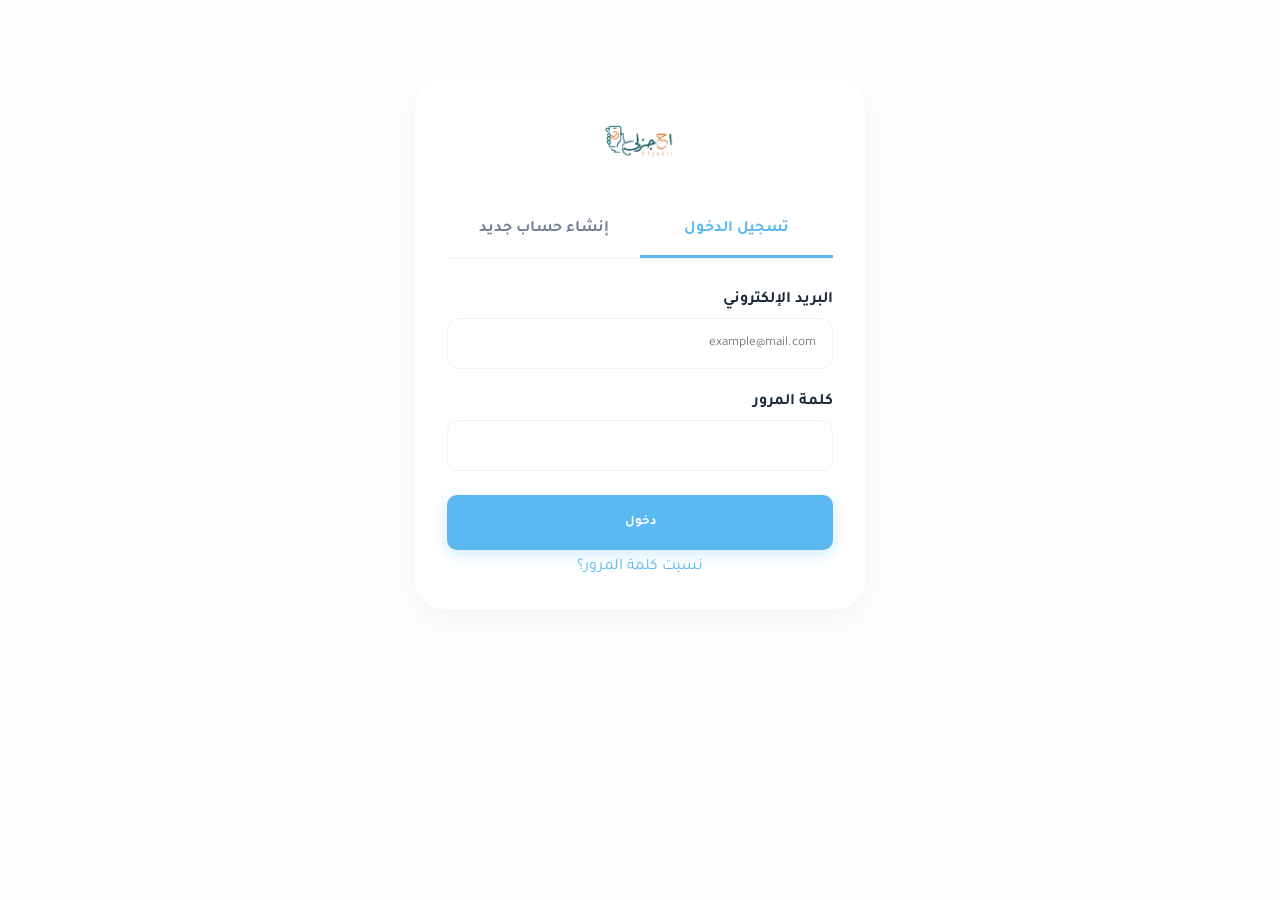
<file: auth.html>
<!DOCTYPE html>
<html lang="ar" dir="rtl">
<head>
    <meta charset="UTF-8">
    <meta name="viewport" content="width=device-width, initial-scale=1.0">
    <title>الدخول والتسجيل | إحجزلي في رام الله</title>
    <link rel="stylesheet" href="https://cdnjs.cloudflare.com/ajax/libs/font-awesome/6.4.0/css/all.min.css">
    <link rel="stylesheet" href="css/main.css">
    <style>
        .auth-container { max-width: 450px; margin: 5rem auto; padding: 2rem; background: white; border-radius: 30px; box-shadow: var(--shadow-soft); }
        .auth-tabs { display: flex; border-bottom: 1px solid var(--border); margin-bottom: 2rem; }
        .tab { flex: 1; text-align: center; padding: 1rem; cursor: pointer; color: var(--text-muted); font-weight: 700; transition: 0.3s; }
        .tab.active { color: var(--primary); border-bottom: 3px solid var(--primary); }
        .auth-form { display: none; }
        .auth-form.active { display: block; }
        .form-group { margin-bottom: 1.5rem; }
        .form-group label { display: block; margin-bottom: 0.5rem; font-weight: 600; }
        .form-group input { width: 100%; padding: 1rem; border: 1px solid var(--border); border-radius: 12px; outline: none; }
    </style>
</head>
<body style="background: var(--bg-main);">
    <div class="container">
        <div class="auth-container">
            <div style="text-align: center; margin-bottom: 2rem;">
                <a href="index.html" class="logo" style="justify-content: center;"><img src="img/logo.png" alt="E7jezli" style="height: 60px;"></a>
            </div>
            
            <div class="auth-tabs">
                <div class="tab active" onclick="switchTab('login')">تسجيل الدخول</div>
                <div class="tab" onclick="switchTab('register')">إنشاء حساب جديد</div>
            </div>

            <!-- Login Form -->
            <form id="loginForm" class="auth-form active" onsubmit="handleAuth(event, 'login')">
                <div class="form-group">
                    <label>البريد الإلكتروني</label>
                    <input type="email" required placeholder="example@mail.com">
                </div>
                <div class="form-group">
                    <label>كلمة المرور</label>
                    <input type="password" required placeholder="">
                </div>
                <button type="submit" class="btn btn-primary" style="width: 100%; justify-content: center; padding: 1.2rem;">دخول</button>
                <p style="text-align:center; margin-top:0.5rem;"><a href="forgot.html" style="color: var(--primary); text-decoration:none;">نسيت كلمة المرور؟</a></p>
            </form>

            <!-- Register Form -->
            <form id="registerForm" class="auth-form" onsubmit="handleAuth(event, 'register')">
                <div class="form-group">
                    <label>الاسم الكامل</label>
                    <input type="text" id="regName" required placeholder="أدخل اسمك بالكامل">
                </div>
                <div class="form-group">
                    <label>البريد الإلكتروني</label>
                    <input type="email" id="regEmail" required placeholder="example@mail.com">
                </div>
                <div class="form-group">
                    <label>رقم الهاتف</label>
                    <input type="tel" id="regPhone" required placeholder="0569427064">
                </div>
                <div class="form-group">
                    <label>كلمة المرور</label>
                    <input type="password" id="regPass" required placeholder="">
                </div>
                <button type="submit" class="btn btn-primary" style="width: 100%; justify-content: center; padding: 1.2rem;">إنشاء الحساب</button>
            </form>
        </div>
    </div>

    <script src="js/api.js"></script>
    <script>
        function switchTab(type) {
            document.querySelectorAll('.tab').forEach(t => t.classList.remove('active'));
            document.querySelectorAll('.auth-form').forEach(f => f.classList.remove('active'));
            
            if (type === 'login') {
                document.querySelectorAll('.tab')[0].classList.add('active');
                document.getElementById('loginForm').classList.add('active');
            } else {
                document.querySelectorAll('.tab')[1].classList.add('active');
                document.getElementById('registerForm').classList.add('active');
            }
        }

        async function handleAuth(e, type) {
            e.preventDefault();
            const btn = e.target.querySelector('button[type="submit"]');
            const originalText = btn.innerText;
            btn.textContent = ' جاري التحميل...';
            const spinner = document.createElement('i');
            spinner.className = 'fa-solid fa-spinner fa-spin';
            btn.prepend(spinner);
            btn.disabled = true;

            try {
                if (type === 'register') {
                    const name = document.getElementById('regName').value;
                    const email = document.getElementById('regEmail').value;
                    const phone = document.getElementById('regPhone').value;
                    const password = document.getElementById('regPass').value;

                    const user = await E7_DB.registerUser(name, email, password, phone);
                    localStorage.setItem('user_profile', JSON.stringify({ id: user.id, name: user.fullName, email: user.email, phoneNumber: user.phoneNumber }));
                    alert('تم إنشاء الحساب بنجاح!');
                    window.location.href = 'index.html';
                } else if (type === 'login') {
                    const email = document.querySelector('#loginForm input[type="email"]').value;
                    const password = document.querySelector('#loginForm input[type="password"]').value;

                    const user = await E7_DB.loginUser(email, password);
                    localStorage.setItem('user_profile', JSON.stringify({ id: user.id, name: user.fullName, email: user.email, phoneNumber: user.phoneNumber }));
                    alert('تم تسجيل الدخول بنجاح!');
                    window.location.href = 'index.html';
                }
            } catch (err) {
                alert(err.message || 'حدث خطأ ما أثناء المصادقة.');
                btn.innerText = originalText;
                btn.disabled = false;
            }
        }
    </script>
</body>
</html>
</file>
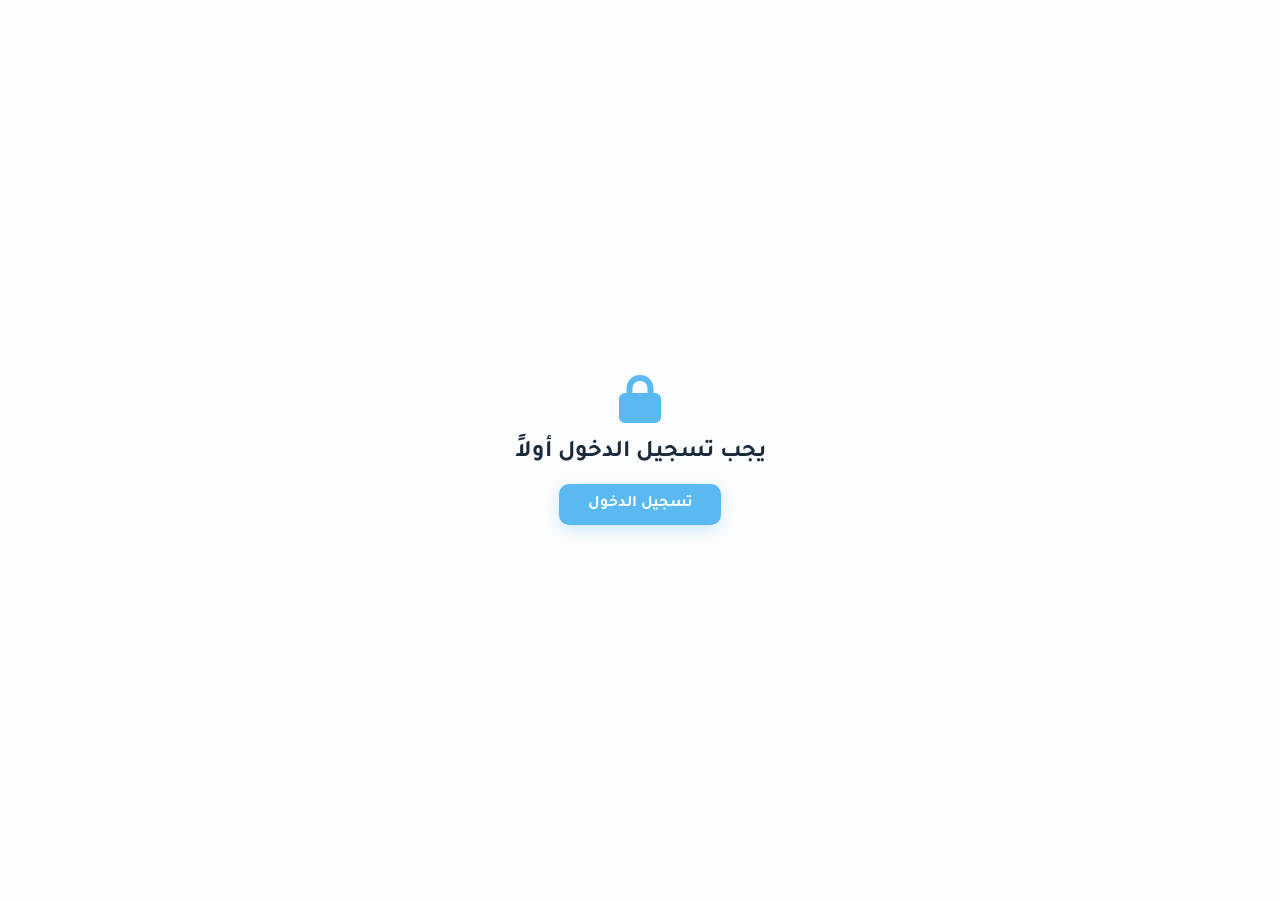
<file: business-dashboard.html>
<!DOCTYPE html>
<html lang="ar" dir="rtl">
<head>
    <meta charset="UTF-8">
    <meta name="viewport" content="width=device-width, initial-scale=1.0">
    <title>لوحة المؤسسة | إحجزلي في رام الله</title>
    <link rel="stylesheet" href="https://cdnjs.cloudflare.com/ajax/libs/font-awesome/6.4.0/css/all.min.css">
    <link rel="stylesheet" href="css/main.css">
    <style>
        :root { --business-sidebar: #1e293b; }
        body { background: #f8fafc; }
        .business-layout { display: flex; min-height: 100vh; }
        .business-sidebar { 
            width: 260px; background: var(--business-sidebar); color: white; 
            padding: 2rem 1.5rem; transition: 0.3s; position: sticky; top: 0; height: 100vh;
        }
        .business-nav { list-style: none; padding: 0; }
        .business-nav li { margin-bottom: 0.5rem; }
        .business-nav a { 
            display: flex; align-items: center; gap: 0.75rem; padding: 0.75rem 1rem; 
            color: white; text-decoration: none; border-radius: 10px; transition: 0.3s; 
        }
        .business-nav a:hover, .business-nav a.active { background: rgba(255,255,255,0.1); }
        .business-main { flex: 1; padding: 2rem; }
        .business-section { display: none; }
        .business-section.active { display: block; }
        .stat-card { 
            background: white; padding: 1.5rem; border-radius: 15px; 
            border: 1px solid var(--border); display: flex; align-items: center; gap: 1rem;
        }
        .stat-card i { font-size: 1.5rem; color: var(--primary); }
        .stat-card h3 { margin: 0; font-size: 0.9rem; color: var(--text-muted); }
        .stat-card p { margin: 0; font-size: 1.5rem; font-weight: 800; }
        .data-card { 
            background: white; padding: 1.5rem; border-radius: 15px; 
            border: 1px solid var(--border); margin-bottom: 1rem; display: flex; 
            justify-content: space-between; align-items: center;
        }
        @media (max-width: 991px) {
            .business-layout { flex-direction: column; }
            .business-sidebar { position: fixed; right: -260px; z-index: 1000; }
            .business-sidebar.active { right: 0; }
        }
    </style>
</head>
<body>
    <div id="loginRequired" style="display: flex; align-items: center; justify-content: center; min-height: 100vh; background: var(--bg-main);">
        <div style="text-align: center;">
            <i class="fa-solid fa-lock" style="font-size: 3rem; color: var(--primary); margin-bottom: 1rem;"></i>
            <h2>يجب تسجيل الدخول أولاً</h2>
            <a href="business-login.html" class="btn btn-primary" style="margin-top: 1rem;">تسجيل الدخول</a>
        </div>
    </div>

    <div class="business-layout" style="display: none;" id="businessLayout">
        <aside class="business-sidebar" id="businessSidebar">
            <div class="logo" style="justify-content: center; margin-bottom: 2rem;">
                <img src="img/logo.png" alt="إحجزلي في رام الله" style="height: 50px; filter: brightness(0) invert(1);">
            </div>
            <ul class="business-nav">
                <li><a onclick="showSection('stats', this)" class="nav-item active"><i class="fa-solid fa-chart-line"></i> الإحصائيات</a></li>
                <li><a onclick="showSection('bookings', this)" class="nav-item"><i class="fa-solid fa-calendar-check"></i> الحجوزات</a></li>
                <li><a onclick="businessLogout()" style="margin-top: 5rem; color: #f87171;"><i class="fa-solid fa-arrow-right-from-bracket"></i> خروج</a></li>
            </ul>
        </aside>

        <main class="business-main">
            <!-- Stats Section -->
            <div id="statsSection" class="business-section active">
                <header style="margin-bottom: 2rem; display: flex; justify-content: space-between; align-items: center;">
                    <h1 style="font-size: 1.5rem; font-weight: 800;">إحصائيات المؤسسة</h1>
                    <span id="businessName" style="color: var(--text-muted);"></span>
                </header>
                <div style="display: grid; grid-template-columns: repeat(auto-fit, minmax(200px, 1fr)); gap: 1.5rem;">
                    <div class="stat-card"><i class="fa-solid fa-calendar-check"></i><h3>إجمالي الحجوزات</h3><p id="totalBookings">0</p></div>
                    <div class="stat-card"><i class="fa-solid fa-clock"></i><h3>حجوزات معلقة</h3><p id="pendingBookings">0</p></div>
                    <div class="stat-card"><i class="fa-solid fa-check-circle"></i><h3>حجوزات مؤكدة</h3><p id="confirmedBookings">0</p></div>
                    <div class="stat-card"><i class="fa-solid fa-circle-check"></i><h3>حجوزات مكتملة</h3><p id="completedBookings">0</p></div>
                </div>
            </div>

            <!-- Bookings Section -->
            <div id="bookingsSection" class="business-section">
                <header style="margin-bottom: 2rem;">
                    <h1 style="font-size: 1.5rem; font-weight: 800;">إدارة الحجوزات</h1>
                </header>
                <div id="businessBookingList"></div>
            </div>
        </main>
    </div>

    <script src="js/api.js"></script>
    <script>
        // Check if business is logged in
        function checkBusinessLogin() {
            const business = JSON.parse(localStorage.getItem('business_session'));
            if (!business) {
                document.getElementById('loginRequired').style.display = 'flex';
                document.getElementById('businessLayout').style.display = 'none';
                return false;
            }
            document.getElementById('loginRequired').style.display = 'none';
            document.getElementById('businessLayout').style.display = 'flex';
            document.getElementById('businessName').innerText = business.name;
            loadBusinessData(business.id);
            return true;
        }

        function businessLogout() {
            localStorage.removeItem('business_session');
            window.location.href = 'business-login.html';
        }

        window.onload = checkBusinessLogin;

        // Navigation Logic
        function showSection(id, element) {
            document.querySelectorAll('.business-section').forEach(s => s.classList.remove('active'));
            document.querySelectorAll('.nav-item').forEach(i => i.classList.remove('active'));
            const target = document.getElementById(id + 'Section');
            if(target) target.classList.add('active');
            if(element) element.classList.add('active');
            if(window.innerWidth < 992) document.getElementById('businessSidebar').classList.remove('active');
        }

        // Data Management
        async function loadBusinessData(businessId) {
            try {
                const bookings = await E7_DB.getBookingsByBusiness(businessId);

                document.getElementById('totalBookings').innerText = bookings.length;
                document.getElementById('pendingBookings').innerText = bookings.filter(b => b.status === 'pending').length;
                document.getElementById('confirmedBookings').innerText = bookings.filter(b => b.status === 'confirmed').length;
                document.getElementById('completedBookings').innerText = bookings.filter(b => b.status === 'completed').length;

                // Render Bookings
                const bookingList = document.getElementById('businessBookingList');
                bookingList.textContent = '';

                if (bookings.length === 0) {
                    const emptyPara = document.createElement('p');
                    emptyPara.style.cssText = 'text-align:center; color:var(--text-muted);';
                    emptyPara.textContent = 'لا توجد حجوزات حالياً.';
                    bookingList.appendChild(emptyPara);
                } else {
                    bookings.forEach(b => {
                        const card = document.createElement('div');
                        card.className = 'data-card';
                        
                        const color = b.status === 'confirmed' ? '#10b981' : b.status === 'completed' ? '#3b82f6' : b.status === 'cancelled' ? '#ef4444' : '#f59e0b';
                        card.style.borderRight = `4px solid ${color}`;

                        // Info container
                        const infoDiv = document.createElement('div');
                        infoDiv.style.cssText = 'text-align: right;';

                        // Header wrapper for status and username
                        const headerDiv = document.createElement('div');
                        headerDiv.style.cssText = 'display:flex; align-items:center; gap:0.5rem; margin-bottom:0.3rem;';

                        // Status badge
                        const statusBadge = document.createElement('span');
                        statusBadge.style.cssText = `font-size:0.65rem; font-weight:700; padding:0.15rem 0.4rem; border-radius:5px; background: ${b.status === 'confirmed' ? '#d1fae5; color:#059669;' : b.status === 'completed' ? '#dbeafe; color:#1d4ed8;' : b.status === 'cancelled' ? '#fee2e2; color:#dc2626;' : '#fef3c7; color:#d97706;'}`;
                        statusBadge.textContent = b.status === 'confirmed' ? 'مؤكد' : b.status === 'completed' ? 'مكتمل' : b.status === 'cancelled' ? 'ملغي' : 'قيد المراجعة';
                        headerDiv.appendChild(statusBadge);

                        // Username strong
                        const userStrong = document.createElement('strong');
                        userStrong.textContent = b.userName || 'زبون';
                        headerDiv.appendChild(userStrong);

                        infoDiv.appendChild(headerDiv);

                        // Service & time paragraph
                        const pService = document.createElement('p');
                        pService.style.cssText = 'font-size:0.8rem; color:var(--text-muted);';
                        
                        let timeString = '';
                        try {
                            const dateObj = new Date(b.startTime);
                            timeString = `${dateObj.toLocaleDateString('ar-SA')} ${dateObj.toLocaleTimeString('ar-SA', {hour: '2-digit', minute: '2-digit'})}`;
                        } catch (e) {
                            timeString = b.startTime || '';
                        }
                        pService.textContent = `${b.service} - ${timeString}`;
                        infoDiv.appendChild(pService);

                        // Capacity & phone paragraph
                        const pCapacity = document.createElement('p');
                        pCapacity.style.cssText = 'font-size:0.8rem; color:var(--text-muted);';
                        pCapacity.textContent = `عدد الأشخاص: ${b.numberOfPeople || 0} - الهاتف: ${b.userPhoneNumber || ''}`;
                        infoDiv.appendChild(pCapacity);

                        card.appendChild(infoDiv);

                        // Action container
                        const actionDiv = document.createElement('div');
                        actionDiv.style.cssText = 'display:flex; gap:0.5rem;';

                        if (b.status === 'pending') {
                            const confirmBtn = document.createElement('button');
                            confirmBtn.className = 'btn btn-primary';
                            confirmBtn.style.cssText = 'padding:0.4rem 0.8rem; font-size:0.7rem; background:#10b981;';
                            confirmBtn.onclick = function() { updateBookingStatus(b.id || b.Id, 'confirmed'); };
                            confirmBtn.textContent = 'تأكيد';
                            actionDiv.appendChild(confirmBtn);

                            const rejectBtn = document.createElement('button');
                            rejectBtn.className = 'btn btn-outline';
                            rejectBtn.style.cssText = 'padding:0.4rem 0.8rem; font-size:0.7rem; color:#ef4444; border-color:#ef4444;';
                            rejectBtn.onclick = function() { updateBookingStatus(b.id || b.Id, 'cancelled'); };
                            rejectBtn.textContent = 'رفض';
                            actionDiv.appendChild(rejectBtn);
                        } else if (b.status === 'confirmed') {
                            const completeBtn = document.createElement('button');
                            completeBtn.className = 'btn btn-primary';
                            completeBtn.style.cssText = 'padding:0.4rem 0.8rem; font-size:0.7rem; background:#3b82f6;';
                            completeBtn.onclick = function() { updateBookingStatus(b.id || b.Id, 'completed'); };
                            completeBtn.textContent = 'إكمال';
                            actionDiv.appendChild(completeBtn);
                        }

                        card.appendChild(actionDiv);
                        bookingList.appendChild(card);
                    });
                }
            } catch (err) {
                console.error("Failed to load business data:", err);
                const errorPara = document.createElement('p');
                errorPara.style.cssText = 'text-align:center; color:red;';
                errorPara.textContent = 'حدث خطأ أثناء جلب البيانات.';
                document.getElementById('businessBookingList').textContent = '';
                document.getElementById('businessBookingList').appendChild(errorPara);
            }
        }

        async function updateBookingStatus(id, status) {
            await E7_DB.updateBookingStatus(id, status);
            const business = JSON.parse(localStorage.getItem('business_session'));
            loadBusinessData(business.id);
        }
    </script>
</body>
</html>
</file>
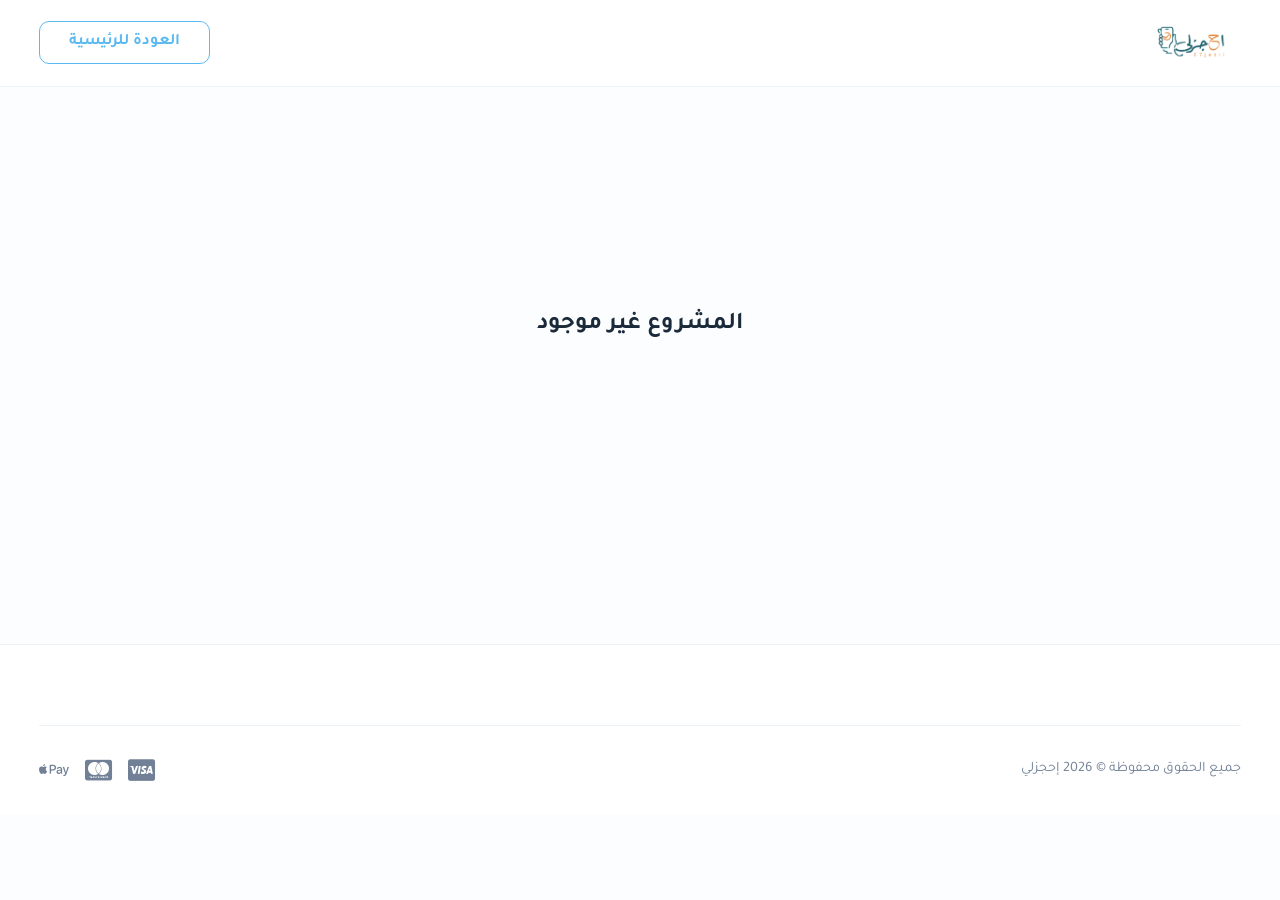
<file: business-details.html>
<!DOCTYPE html>
<html lang="ar" dir="rtl">
<head>
    <meta charset="UTF-8">
    <meta name="viewport" content="width=device-width, initial-scale=1.0">
    <title>تفاصيل الخدمة | E7jezli</title>
    <link rel="stylesheet" href="https://cdnjs.cloudflare.com/ajax/libs/font-awesome/6.4.0/css/all.min.css">
    <link rel="stylesheet" href="css/main.css">
    <style>
        .details-wrapper { padding: 4rem 0; }
        .details-grid { display: grid; grid-template-columns: 2fr 1fr; gap: 4rem; }
        .biz-header { margin-bottom: 2rem; }
        .biz-header h1 { font-size: 2.5rem; font-weight: 800; margin-bottom: 0.5rem; }
        .main-img-box { width: 100%; height: 450px; border-radius: 20px; overflow: hidden; margin-bottom: 1.5rem; box-shadow: var(--shadow-soft); }
        .main-img-box img { width: 100%; height: 100%; object-fit: cover; }
        .booking-sidebar { background: white; padding: 2rem; border-radius: 20px; border: 1px solid var(--border); position: sticky; top: 120px; box-shadow: var(--shadow-soft); }
        .service-option { 
            background: var(--bg-main); padding: 1rem; border-radius: 12px; 
            display: flex; justify-content: space-between; align-items: center; cursor: pointer;
            margin-bottom: 1rem; border: 1px solid var(--border); transition: 0.3s;
        }
        .service-option:hover, .service-option.active { border-color: var(--primary); background: var(--primary-light); }
        .time-slot { width: 100%; padding: 0.8rem; border-radius: 10px; font-size: 0.9rem; }

        /* Payment Modal Specifics */
        .pay-tabs { display: flex; gap: 1rem; margin-bottom: 2rem; border-bottom: 1px solid var(--border); padding-bottom: 1rem; }
        .pay-tab { cursor: pointer; padding: 0.5rem 1rem; border-radius: 8px; font-weight: 600; color: var(--text-muted); }
        .pay-tab.active { background: var(--primary); color: white; }
        .payment-form input { margin-bottom: 1rem; width: 100%; padding: 1rem; border-radius: 12px; border: 1px solid var(--border); }
        .wallet-grid { display: grid; grid-template-columns: 1fr 1fr; gap: 1rem; }
        .wallet-item { border: 1px solid var(--border); padding: 1.5rem; border-radius: 15px; cursor: pointer; transition: 0.3s; text-align: center; }
        .wallet-item:hover { border-color: var(--primary); background: var(--primary-light); }
        .wallet-item i { font-size: 2rem; display: block; margin-bottom: 0.5rem; color: var(--primary); }
    </style>
</head>
<body>

    <header class="header">
        <div class="container nav-wrapper">
            <a href="index.html" class="logo"><img src="img/logo.png" alt="E7jezli"></a>
            <div class="auth-buttons"><a href="index.html" class="btn btn-outline">العودة للرئيسية</a></div>
        </div>
    </header>

    <main class="container details-wrapper" id="detailsMain">
        <div class="loading-state" style="text-align:center; padding: 10rem 0;">جاري تحميل تفاصيل المنشأة...</div>
    </main>

    <!-- Form is now in sidebar -->

    <script src="js/api.js"></script>
    <script>
        let currentBiz = null;
        let selectedService = "";
        let selectedPrice = 0;
        let selectedTime = "";

        document.addEventListener('DOMContentLoaded', async () => {
            const params = new URLSearchParams(window.location.search);
            const bizId = params.get('id');
            currentBiz = await E7_DB.getBusinessById(bizId);

            if (!currentBiz) {
                const detailsDiv = document.getElementById('detailsMain');
                detailsDiv.textContent = '';
                const emptyWrapper = document.createElement('div');
                emptyWrapper.style.cssText = 'text-align:center; padding: 10rem 0;';
                const emptyH2 = document.createElement('h2');
                emptyH2.textContent = 'المشروع غير موجود';
                emptyWrapper.appendChild(emptyH2);
                detailsDiv.appendChild(emptyWrapper);
                return;
            }

            const detailsMain = document.getElementById('detailsMain');
            detailsMain.textContent = '';

            // Header Container
            const bizHeader = document.createElement('div');
            bizHeader.className = 'biz-header';

            const h1 = document.createElement('h1');
            h1.textContent = currentBiz.name;
            bizHeader.appendChild(h1);

            const pInfo = document.createElement('p');
            const mapIcon = document.createElement('i');
            mapIcon.className = 'fa-solid fa-location-dot';
            mapIcon.style.color = 'var(--primary)';
            pInfo.appendChild(mapIcon);
            pInfo.appendChild(document.createTextNode(` فلسطين - ${currentBiz.location} (${currentBiz.category})`));
            bizHeader.appendChild(pInfo);

            detailsMain.appendChild(bizHeader);

            // Grid Layout
            const detailsGrid = document.createElement('div');
            detailsGrid.className = 'details-grid';

            // Content Area
            const contentArea = document.createElement('section');
            contentArea.className = 'content-area';

            // Main Image Box
            const mainImgBox = document.createElement('div');
            mainImgBox.className = 'main-img-box';
            const mainImg = document.createElement('img');
            mainImg.src = currentBiz.img || currentBiz.imageUrl || 'img/logo.png';
            mainImg.alt = currentBiz.name;
            mainImgBox.appendChild(mainImg);
            contentArea.appendChild(mainImgBox);

            // About Box
            const aboutBox = document.createElement('div');
            aboutBox.style.cssText = 'background: white; padding: 2rem; border-radius: 20px; border: 1px solid var(--border);';
            const aboutHeading = document.createElement('h3');
            aboutHeading.textContent = 'عن المشروع';
            aboutBox.appendChild(aboutHeading);
            
            const aboutPara = document.createElement('p');
            aboutPara.style.cssText = 'color:var(--text-muted); line-height: 1.8; margin-top: 1rem;';
            aboutPara.textContent = currentBiz.description || `هذا المشروع هو أحد شركاء منصة E7jezli الرسميين في مدينة ${currentBiz.location}.`;
            aboutBox.appendChild(aboutPara);
            contentArea.appendChild(aboutBox);

            // Secondary Images
            if (currentBiz.secondaryImages) {
                const secWrapper = document.createElement('div');
                secWrapper.style.marginTop = '2rem';
                
                const secHeading = document.createElement('h4');
                secHeading.style.marginBottom = '1rem';
                secHeading.textContent = 'صور إضافية للمنشأة';
                secWrapper.appendChild(secHeading);

                const secGrid = document.createElement('div');
                secGrid.style.cssText = 'display:grid; grid-template-columns: repeat(auto-fill, minmax(150px, 1fr)); gap:1rem;';

                currentBiz.secondaryImages.split(',').forEach(imgSrc => {
                    const secImg = document.createElement('img');
                    secImg.src = imgSrc.trim();
                    secImg.style.cssText = 'width:100%; height:120px; object-fit:cover; border-radius:12px; border:1px solid var(--border);';
                    secGrid.appendChild(secImg);
                });

                secWrapper.appendChild(secGrid);
                contentArea.appendChild(secWrapper);
            }

            detailsGrid.appendChild(contentArea);

            // Sidebar Area (Form)
            const sidebarArea = document.createElement('aside');
            sidebarArea.className = 'sidebar-area';

            const bookingSidebar = document.createElement('div');
            bookingSidebar.className = 'booking-sidebar';

            const sidebarHeading = document.createElement('h4');
            sidebarHeading.style.cssText = 'margin-bottom:1.5rem; font-size:1.3rem;';
            sidebarHeading.textContent = 'تقديم طلب حجز جديد';
            bookingSidebar.appendChild(sidebarHeading);

            // Form element
            const bookingForm = document.createElement('form');
            bookingForm.id = 'bookingForm';
            bookingForm.onsubmit = submitBooking;

            // Form field 1: Type
            const field1 = document.createElement('div');
            field1.style.marginBottom = '1rem';
            const label1 = document.createElement('label');
            label1.style.cssText = 'font-weight:700; margin-bottom:0.5rem; display:block;';
            label1.textContent = 'نوع الحجز';
            const input1 = document.createElement('input');
            input1.type = 'text';
            input1.id = 'b_type';
            input1.required = true;
            input1.placeholder = 'مثال: خدمة تصوير، طاولة لشخصين...';
            input1.style.cssText = 'width:100%; padding:0.8rem; border-radius:10px; border:1px solid var(--border); outline:none;';
            field1.appendChild(label1);
            field1.appendChild(input1);
            bookingForm.appendChild(field1);

            // Form field 2: Purpose
            const field2 = document.createElement('div');
            field2.style.marginBottom = '1rem';
            const label2 = document.createElement('label');
            label2.style.cssText = 'font-weight:700; margin-bottom:0.5rem; display:block;';
            label2.textContent = 'الغرض من الحجز (تفاصيل)';
            const textarea2 = document.createElement('textarea');
            textarea2.id = 'b_purpose';
            textarea2.required = true;
            textarea2.placeholder = 'اكتب غرضك من الحجز أو تفاصيل إضافية';
            textarea2.rows = 3;
            textarea2.style.cssText = 'width:100%; padding:0.8rem; border-radius:10px; border:1px solid var(--border); outline:none; resize:none;';
            field2.appendChild(label2);
            field2.appendChild(textarea2);
            bookingForm.appendChild(field2);

            // Form fields row (Date / Time)
            const fieldsRow = document.createElement('div');
            fieldsRow.style.cssText = 'display:flex; gap:1rem; margin-bottom: 1rem;';

            const colDate = document.createElement('div');
            colDate.style.flex = '1';
            const labelDate = document.createElement('label');
            labelDate.style.cssText = 'font-weight:700; margin-bottom:0.5rem; display:block;';
            labelDate.textContent = 'تاريخ الحجز';
            const inputDate = document.createElement('input');
            inputDate.type = 'date';
            inputDate.id = 'b_date';
            inputDate.required = true;
            inputDate.style.cssText = 'width:100%; padding:0.8rem; border-radius:10px; border:1px solid var(--border); outline:none;';
            colDate.appendChild(labelDate);
            colDate.appendChild(inputDate);
            fieldsRow.appendChild(colDate);

            const colTime = document.createElement('div');
            colTime.style.flex = '1';
            const labelTime = document.createElement('label');
            labelTime.style.cssText = 'font-weight:700; margin-bottom:0.5rem; display:block;';
            labelTime.textContent = 'الوقت';
            const inputTime = document.createElement('input');
            inputTime.type = 'time';
            inputTime.id = 'b_time';
            inputTime.required = true;
            inputTime.style.cssText = 'width:100%; padding:0.8rem; border-radius:10px; border:1px solid var(--border); outline:none;';
            colTime.appendChild(labelTime);
            colTime.appendChild(inputTime);
            fieldsRow.appendChild(colTime);

            bookingForm.appendChild(fieldsRow);

            // Form field 3: Phone
            const field3 = document.createElement('div');
            field3.style.marginBottom = '1.5rem';
            const label3 = document.createElement('label');
            label3.style.cssText = 'font-weight:700; margin-bottom:0.5rem; display:block;';
            label3.textContent = 'رقم الجوال للتواصل';
            const input3 = document.createElement('input');
            input3.type = 'tel';
            input3.id = 'b_phone';
            input3.required = true;
            input3.placeholder = '059xxxxxxx';
            input3.style.cssText = 'width:100%; padding:0.8rem; border-radius:10px; border:1px solid var(--border); outline:none;';
            field3.appendChild(label3);
            field3.appendChild(input3);
            bookingForm.appendChild(field3);

            // Submit button
            const submitBtn = document.createElement('button');
            submitBtn.type = 'submit';
            submitBtn.className = 'btn btn-primary';
            submitBtn.id = 'bookSubmitBtn';
            submitBtn.style.cssText = 'width:100%; justify-content:center; padding:1rem;';
            submitBtn.textContent = 'تأكيد وتقديم الطلب';
            bookingForm.appendChild(submitBtn);

            bookingSidebar.appendChild(bookingForm);
            sidebarArea.appendChild(bookingSidebar);
            detailsGrid.appendChild(sidebarArea);

            detailsMain.appendChild(detailsGrid);
        });

        async function submitBooking(e) {
            e.preventDefault();

            // التحقق من تسجيل الدخول
            const profile = JSON.parse(localStorage.getItem('user_profile'));
            if (!profile || !profile.email) {
                localStorage.setItem('redirect_after_login', window.location.href);
                window.location.href = 'auth.html';
                return;
            }

            const btn = document.getElementById('bookSubmitBtn');
            btn.textContent = ' جاري إرسال الطلب...';
            const spinner = document.createElement('i');
            spinner.className = 'fa-solid fa-spinner fa-spin';
            btn.prepend(spinner);
            btn.disabled = true;

            const type = document.getElementById('b_type').value;
            const purpose = document.getElementById('b_purpose').value;
            const date = document.getElementById('b_date').value;
            const time = document.getElementById('b_time').value;
            const phone = document.getElementById('b_phone').value;

            // رقم حجز فريد
            const bookingId = "E7-" + Math.floor(10000 + Math.random() * 90000);
            const fullService = `رقم الحجز: ${bookingId} | النوع: ${type} | الغرض: ${purpose} | جوال: ${phone}`;

            const startTimeStr = `${date}T${time}:00`;
            const [hours, minutes] = time.split(':').map(Number);
            const endHours = (hours + 2) % 24;
            const endHoursStr = String(endHours).padStart(2, '0');
            const endMinutesStr = String(minutes).padStart(2, '0');
            let endDate = date;
            if (hours + 2 >= 24) {
                const dObj = new Date(date);
                dObj.setDate(dObj.getDate() + 1);
                endDate = dObj.toISOString().split('T')[0];
            }
            const endTimeStr = `${endDate}T${endHoursStr}:${endMinutesStr}:00`;

            const booking = {
                businessId: parseInt(currentBiz.id),
                businessName: currentBiz.name,
                businessImage: currentBiz.img || currentBiz.imageUrl || "",
                service: fullService,
                price: 0,
                time: time,
                date: date,
                startTime: startTimeStr,
                endTime: endTimeStr,
                userEmail: profile.email,
                userName: profile.name || "",
                userPhoneNumber: phone,
                status: "pending"
            };

            try {
                await E7_DB.saveBooking(booking);
                btn.textContent = ' تم إرسال الطلب بنجاح!';
                const checkIcon = document.createElement('i');
                checkIcon.className = 'fa-solid fa-circle-check';
                btn.prepend(checkIcon);
                setTimeout(() => {
                    window.location.href = 'my-bookings.html?success=true';
                }, 1000);
            } catch (err) {
                console.error("Booking error:", err);
                alert("حدث خطأ أثناء إرسال الطلب: " + (err.message || "يرجى المحاولة لاحقاً."));
                btn.textContent = 'تأكيد وتقديم الطلب';
                btn.disabled = false;
            }
        }
    </script>

    <footer class="footer">
        <div class="container">
            <div class="footer-bottom">
                <div>جميع الحقوق محفوظة © 2026 إحجزلي</div>
                <div class="payment-methods">
                    <i class="fa-brands fa-cc-visa"></i>
                    <i class="fa-brands fa-cc-mastercard"></i>
                    <i class="fa-brands fa-apple-pay"></i>
                </div>
            </div>
        </div>
    </footer>
</body>
</html>
</file>
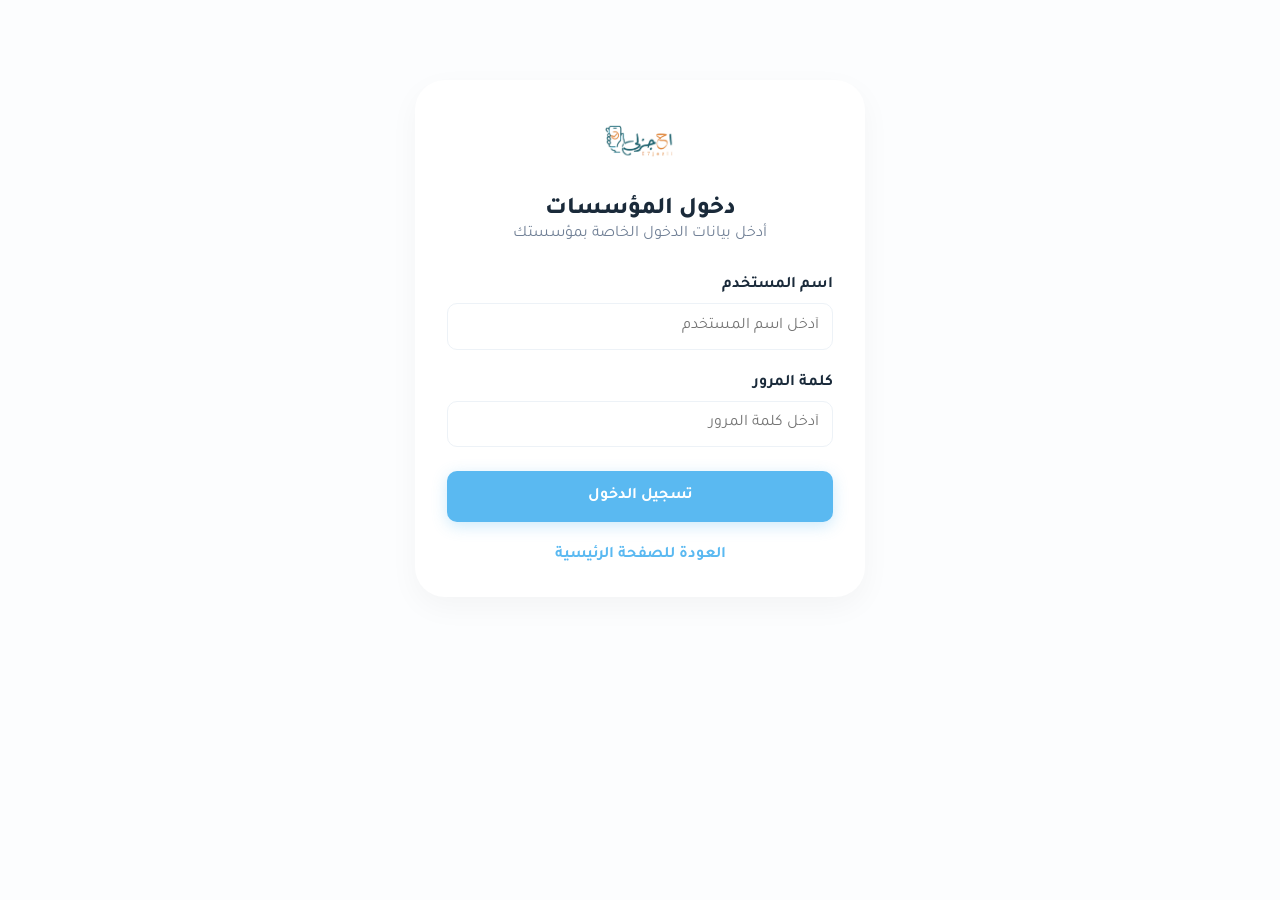
<file: business-login.html>
<!DOCTYPE html>
<html lang="ar" dir="rtl">
<head>
    <meta charset="UTF-8">
    <meta name="viewport" content="width=device-width, initial-scale=1.0">
    <title>دخول المؤسسات | إحجزلي في رام الله</title>
    <link rel="stylesheet" href="https://cdnjs.cloudflare.com/ajax/libs/font-awesome/6.4.0/css/all.min.css">
    <link rel="stylesheet" href="css/main.css">
    <style>
        .business-login-container { max-width: 450px; margin: 5rem auto; padding: 2rem; background: white; border-radius: 30px; box-shadow: var(--shadow-soft); }
        .login-header { text-align: center; margin-bottom: 2rem; }
        .login-header img { height: 60px; margin-bottom: 1rem; }
        .form-group { margin-bottom: 1.5rem; }
        .form-group label { display: block; margin-bottom: 0.5rem; font-weight: 600; color: var(--text-dark); }
        .form-group input { width: 100%; padding: 0.8rem; border: 1px solid var(--border); border-radius: 10px; font-size: 1rem; }
        .form-group input:focus { outline: none; border-color: var(--primary); box-shadow: 0 0 0 3px rgba(90, 185, 241, 0.1); }
        .btn-login { width: 100%; justify-content: center; padding: 1rem; font-size: 1rem; }
        .back-link { text-align: center; margin-top: 1.5rem; }
        .back-link a { color: var(--primary); text-decoration: none; font-weight: 600; }
    </style>
</head>
<body style="background: var(--bg-main);">
    <div class="business-login-container">
        <div class="login-header">
            <img src="img/logo.png" alt="إحجزلي في رام الله">
            <h2 style="font-weight: 800; color: var(--text-dark);">دخول المؤسسات</h2>
            <p style="color: var(--text-muted);">أدخل بيانات الدخول الخاصة بمؤسستك</p>
        </div>

        <form id="businessLoginForm">
            <div class="form-group">
                <label>اسم المستخدم</label>
                <input type="text" id="bizUsername" required placeholder="أدخل اسم المستخدم">
            </div>
            <div class="form-group">
                <label>كلمة المرور</label>
                <input type="password" id="bizPassword" required placeholder="أدخل كلمة المرور">
            </div>
            <button type="submit" class="btn btn-primary btn-login">تسجيل الدخول</button>
        </form>

        <div class="back-link">
            <a href="index.html">العودة للصفحة الرئيسية</a>
        </div>
    </div>

    <script src="js/api.js"></script>
    <script>
        document.getElementById('businessLoginForm').addEventListener('submit', async (e) => {
            e.preventDefault();
            const btn = e.target.querySelector('button[type="submit"]');
            const originalText = btn.innerText;
            btn.textContent = ' جاري تسجيل الدخول...';
            const spinner = document.createElement('i');
            spinner.className = 'fa-solid fa-spinner fa-spin';
            btn.prepend(spinner);
            btn.disabled = true;

            try {
                const username = document.getElementById('bizUsername').value;
                const password = document.getElementById('bizPassword').value;

                const business = await E7_DB.loginBusiness(username, password);
                alert('تم تسجيل الدخول بنجاح!');
                window.location.href = 'business-dashboard.html';
            } catch (err) {
                alert(err.message || 'حدث خطأ أثناء تسجيل الدخول');
                btn.innerText = originalText;
                btn.disabled = false;
            }
        });
    </script>
</body>
</html>
</file>
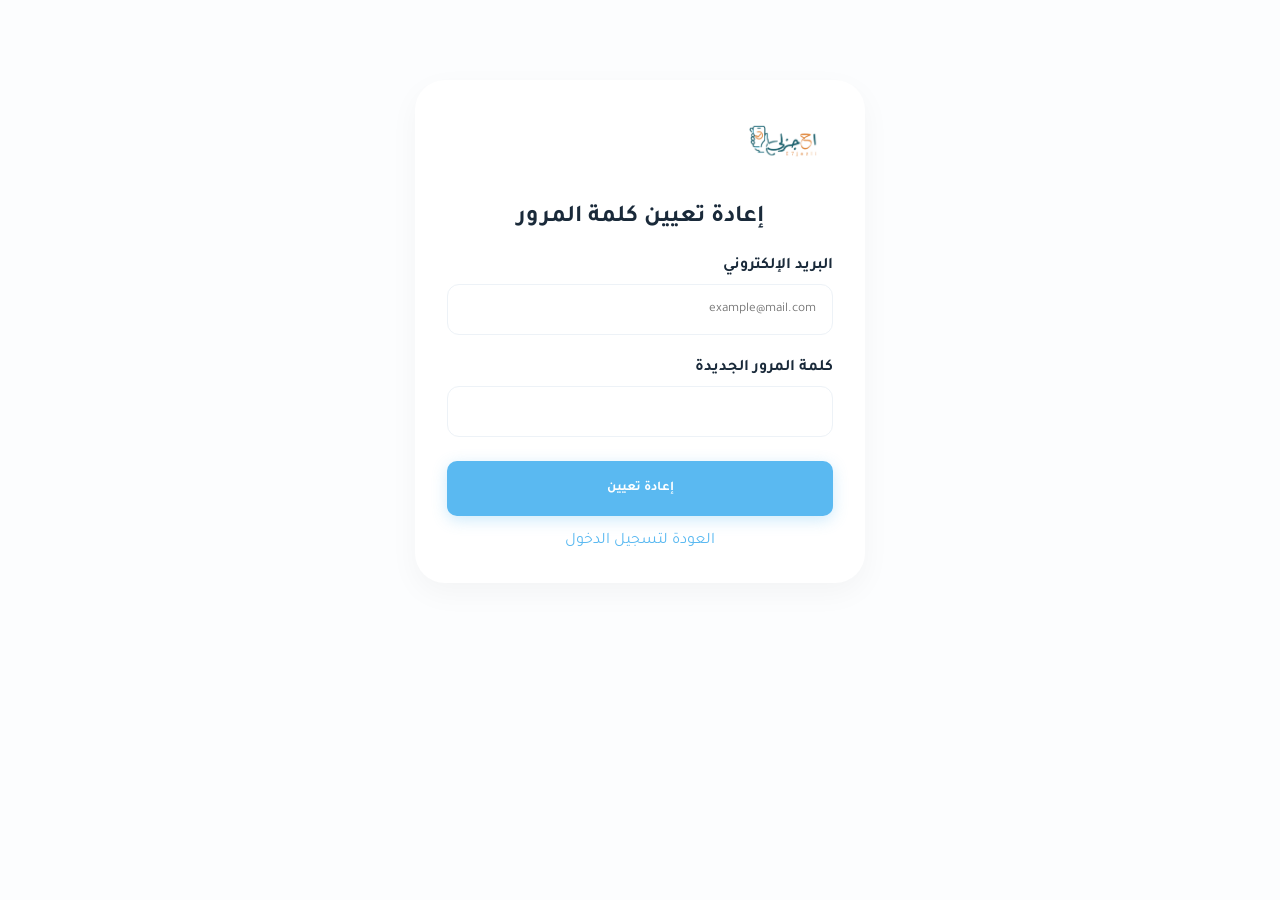
<file: forgot.html>
<!DOCTYPE html>
<html lang="ar" dir="rtl">
<head>
    <meta charset="UTF-8">
    <meta name="viewport" content="width=device-width, initial-scale=1.0">
    <title>نسيت كلمة المرور | E7jezli</title>
    <link rel="stylesheet" href="https://cdnjs.cloudflare.com/ajax/libs/font-awesome/6.4.0/css/all.min.css">
    <link rel="stylesheet" href="css/main.css">
    <style>
        .auth-container { max-width: 450px; margin: 5rem auto; padding: 2rem; background: white; border-radius: 30px; box-shadow: var(--shadow-soft); }
        .form-group { margin-bottom: 1.5rem; }
        .form-group label { display: block; margin-bottom: 0.5rem; font-weight: 600; }
        .form-group input { width: 100%; padding: 1rem; border: 1px solid var(--border); border-radius: 12px; outline: none; }
    </style>
</head>
<body style="background: var(--bg-main);">
    <div class="container">
        <div class="auth-container">
            <div style="text-align: center; margin-bottom: 2rem;">
                <a href="index.html" class="logo"><img src="img/logo.png" alt="E7jezli" style="height: 60px;"></a>
            </div>
            <h2 style="text-align:center; margin-bottom:1.5rem;">إعادة تعيين كلمة المرور</h2>
            <form id="resetForm" class="auth-form active" onsubmit="handleReset(event)">
                <div class="form-group">
                    <label>البريد الإلكتروني</label>
                    <input type="email" id="resetEmail" required placeholder="example@mail.com">
                </div>
                <div class="form-group">
                    <label>كلمة المرور الجديدة</label>
                    <input type="password" id="resetNewPass" required placeholder="">
                </div>
                <button type="submit" class="btn btn-primary" style="width: 100%; justify-content: center; padding: 1.2rem;">إعادة تعيين</button>
            </form>
            <p style="text-align:center; margin-top:1rem;">
                <a href="auth.html" style="color: var(--primary); text-decoration:none;">العودة لتسجيل الدخول</a>
            </p>
        </div>
    </div>
    <script src="js/api.js"></script>
    <script>
        async function handleReset(e) {
            e.preventDefault();
            const btn = e.target.querySelector('button[type="submit"]');
            const original = btn.innerText;
            btn.textContent = ' جاري التحميل...';
            const spinner = document.createElement('i');
            spinner.className = 'fa-solid fa-spinner fa-spin';
            btn.prepend(spinner);
            btn.disabled = true;
            try {
                const email = document.getElementById('resetEmail').value.trim();
                const newPass = document.getElementById('resetNewPass').value;
                if (newPass.length < 6) {
                    alert('يجب أن تكون كلمة المرور الجديدة مكونة من 6 خانات على الأقل.');
                    return;
                }
                await E7_DB.resetPassword(email, newPass);
                alert('تمت إعادة تعيين كلمة المرور بنجاح. يمكنك الآن تسجيل الدخول.');
                window.location.href = 'auth.html';
            } catch (err) {
                alert(err.message || 'حدث خطأ أثناء إعادة تعيين كلمة المرور.');
            } finally {
                btn.innerText = original;
                btn.disabled = false;
            }
        }
    </script>
</body>
</html>
</file>
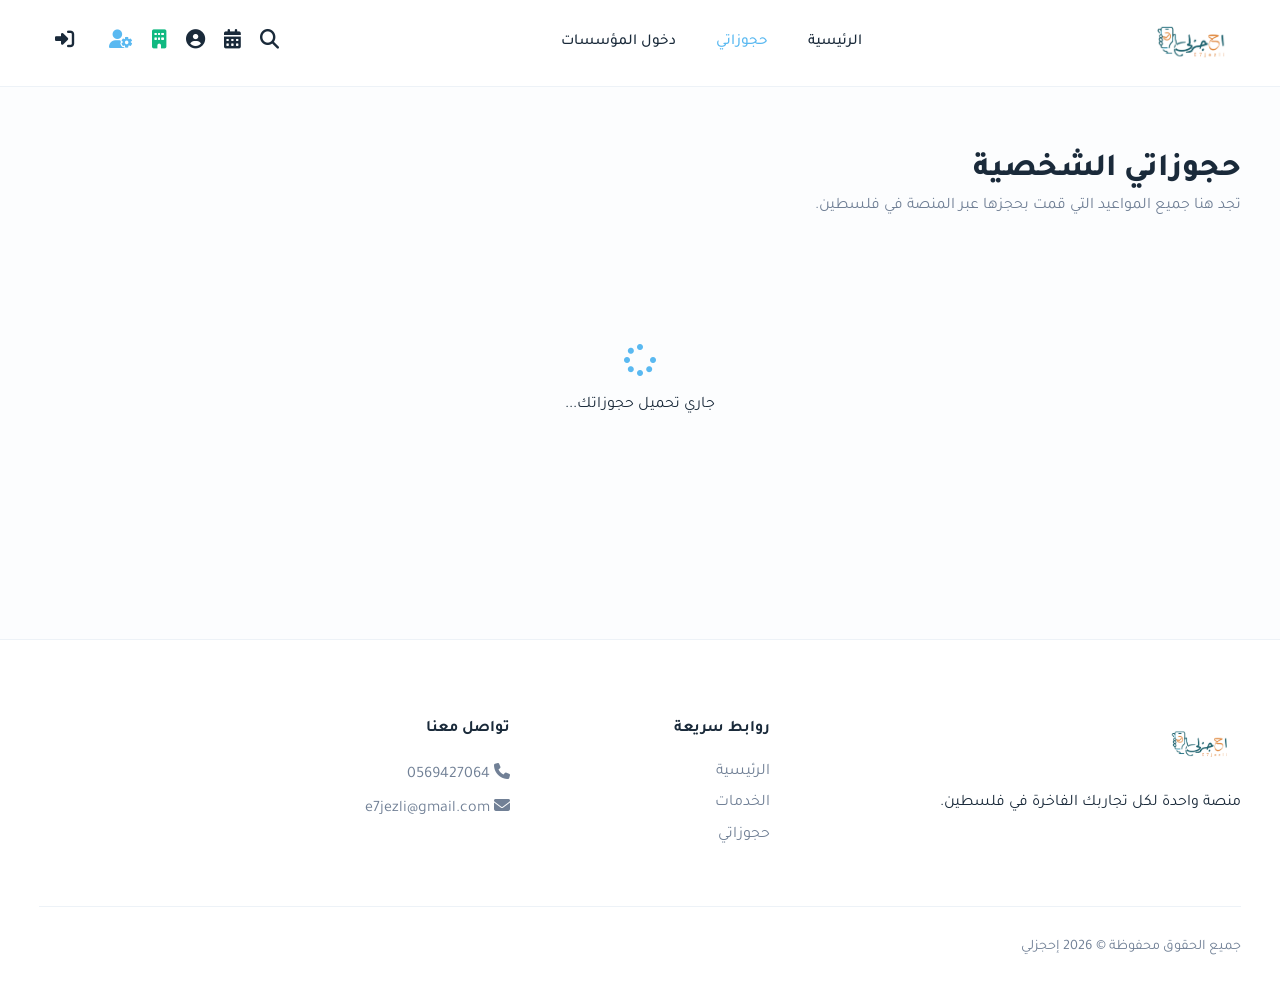
<file: my-bookings.html>
<!DOCTYPE html>
<html lang="ar" dir="rtl">
<head>
    <meta charset="UTF-8">
    <meta name="viewport" content="width=device-width, initial-scale=1.0">
    <title>حجوزاتي | إحجزلي في رام الله</title>
    <link rel="stylesheet" href="https://cdnjs.cloudflare.com/ajax/libs/font-awesome/6.4.0/css/all.min.css">
    <link rel="stylesheet" href="css/main.css">
    <style>
        @media (max-width: 768px) {
            .booking-item { flex-direction: column; text-align: center; gap: 1rem !important; }
            .booking-item img { width: 100% !important; height: 150px !important; }
            .booking-item div { width: 100%; border: none !important; padding: 0 !important; }
            .booking-item div:last-child { border-top: 1px solid var(--border) !important; padding-top: 1rem !important; }
            .booking-item h3 { font-size: 1.2rem !important; }
        }
    </style>
</head>
<body>

    <header class="header">
        <div class="container nav-wrapper">
            <a href="index.html" class="logo"><img src="img/logo.png" alt="E7jezli"></a>

            <nav class="nav-menu" id="navMenu">
                <ul class="nav-links">
                    <li><a href="index.html">الرئيسية</a></li>
                    <li><a href="my-bookings.html" class="active">حجوزاتي</a></li>
                    <li><a href="business-login.html">دخول المؤسسات</a></li>
                </ul>
            </nav>

            <div class="nav-actions" style="display: flex; gap: 1rem; align-items: center;">
                <div class="header-icons">
                    <a href="services.html" title="بحث"><i class="fa-solid fa-magnifying-glass"></i></a>
                    <a href="my-bookings.html" title="حجوزاتي" class="active"><i class="fa-solid fa-calendar-days"></i></a>
                    <a href="profile.html" title="حسابي"><i class="fa-solid fa-user-circle"></i></a>
                    <a href="business-login.html" title="دخول المؤسسات" style="color: #10b981;"><i class="fa-solid fa-building"></i></a>
                    <a href="admin.html" title="لوحة الإدارة" style="color: var(--primary);"><i class="fa-solid fa-user-gear"></i></a>
                    <a href="auth.html" title="تسجيل الدخول" style="margin-right: 1rem;"><i class="fa-solid fa-right-to-bracket"></i></a>
                </div>
                <button class="mobile-toggle" id="mobileToggle"><i class="fa-solid fa-bars"></i></button>
            </div>
        </div>
    </header>

    <main class="container" style="padding: 4rem 1.5rem;">
        <div class="section-title" style="text-align: right;">
            <h2 style="font-size: 2rem; font-weight: 800;">حجوزاتي الشخصية</h2>
            <p style="color: var(--text-muted);">تجد هنا جميع المواعيد التي قمت بحجزها عبر المنصة في فلسطين.</p>
        </div>

        <div class="booking-list" id="myBookingsList" style="margin-top: 3rem;">
            <!-- سيتم تحميل الحجوزات ديناميكياً -->
            <div style="text-align: center; padding: 5rem 0;">
                <i class="fas fa-spinner fa-spin" style="font-size: 2rem; color: var(--primary);"></i>
                <p style="margin-top: 1rem;">جاري تحميل حجوزاتك...</p>
            </div>
        </div>
    </main>

    <footer class="footer">
        <div class="container">
            <div class="footer-grid">
                <div class="footer-col">
                    <div class="logo" style="margin-bottom: 1.5rem;"><img src="img/logo.png" alt="E7jezli" style="height: 50px;"></div>
                    <p style="margin-bottom: 1.5rem;">منصة واحدة لكل تجاربك الفاخرة في فلسطين.</p>
                </div>
                <div class="footer-col">
                    <h4>روابط سريعة</h4>
                    <ul>
                        <li><a href="index.html">الرئيسية</a></li>
                        <li><a href="services.html">الخدمات</a></li>
                        <li><a href="my-bookings.html">حجوزاتي</a></li>
                    </ul>
                </div>
                <div class="footer-col">
                    <h4>تواصل معنا</h4>
                    <ul style="color: var(--text-muted);">
                        <li><i class="fa-solid fa-phone"></i> 0569427064</li>
                        <li><i class="fa-solid fa-envelope"></i> e7jezli@gmail.com</li>
                    </ul>
                </div>
            </div>
            <div class="footer-bottom">
                <div>جميع الحقوق محفوظة © 2026 إحجزلي</div>
            </div>
        </div>
    </footer>

    <div id="infoModal" class="modal-overlay">
        <div class="modal-content">
            <span class="modal-close" onclick="closeModal()">&times;</span>
            <h3 id="modalTitle">تنبيه</h3>
            <p id="modalBody">...</p>
            <button class="btn btn-primary" style="margin-top: 2rem; width: 100%; justify-content: center;" onclick="closeModal()">فهمت</button>
        </div>
    </div>

    <script src="js/api.js"></script>
    <script src="js/app.js"></script>
    <script>
        document.addEventListener('DOMContentLoaded', async () => {
            const list = document.getElementById('myBookingsList');
            const profile = JSON.parse(localStorage.getItem('user_profile'));
            if (!profile) {
            // Render login prompt without innerHTML
            const loginDiv = document.createElement('div');
            loginDiv.style.textAlign = 'center';
            loginDiv.style.padding = '5rem 2rem';
            loginDiv.style.background = 'white';
            loginDiv.style.borderRadius = '25px';
            loginDiv.style.border = '1px solid var(--border)';

            const lockIcon = document.createElement('i');
            lockIcon.className = 'fa-solid fa-lock';
            lockIcon.style.fontSize = '3.5rem';
            lockIcon.style.color = 'var(--primary)';
            lockIcon.style.opacity = '0.1';
            lockIcon.style.marginBottom = '1.5rem';

            const h2 = document.createElement('h2');
            h2.style.fontSize = '1.5rem';
            h2.textContent = 'يرجى تسجيل الدخول أولاً';

            const p = document.createElement('p');
            p.style.color = 'var(--text-muted)';
            p.textContent = 'تحتاج لتسجيل الدخول لمشاهدة حجوزاتك الشخصية.';

            const a = document.createElement('a');
            a.href = 'auth.html';
            a.className = 'btn btn-primary';
            a.style.display = 'inline-flex';
            a.style.marginTop = '1.5rem';
            a.textContent = 'تسجيل الدخول الآن';

            [lockIcon, h2, p, a].forEach(el => loginDiv.appendChild(el));
            list.appendChild(loginDiv);
            return;
                return;
            }

            // تحقق من وجود معامل نجاح الحجز لعرض الإشعار
            const urlParams = new URLSearchParams(window.location.search);
            if (urlParams.get('success') === 'true') {
                showInfoModal("نجاح عملية الحجز 🎉", "تم إرسال طلب الحجز للمؤسسة بنجاح! يمكنك متابعة حالة طلبك وتحديثاته مباشرة من هذه الصفحة.");
            }

            const bookings = await E7_DB.getBookings(profile.email);

            if (bookings.length === 0) {
            // Render empty bookings without innerHTML
            const emptyDiv = document.createElement('div');
            emptyDiv.style.textAlign = 'center';
            emptyDiv.style.padding = '5rem 2rem';
            emptyDiv.style.background = 'white';
            emptyDiv.style.borderRadius = '25px';
            emptyDiv.style.border = '1px solid var(--border)';

            const emptyIcon = document.createElement('i');
            emptyIcon.className = 'fa-solid fa-calendar-xmark';
            emptyIcon.style.fontSize = '3.5rem';
            emptyIcon.style.color = 'var(--primary)';
            emptyIcon.style.opacity = '0.1';
            emptyIcon.style.marginBottom = '1.5rem';

            const emptyH2 = document.createElement('h2');
            emptyH2.style.fontSize = '1.5rem';
            emptyH2.textContent = 'لا يوجد حجوزات حالياً';

            const emptyP = document.createElement('p');
            emptyP.style.color = 'var(--text-muted)';
            emptyP.textContent = 'ابدأ باستكشاف الخدمات وقم بحجز موعدك الأول.';

            const emptyA = document.createElement('a');
            emptyA.href = 'services.html';
            emptyA.className = 'btn btn-primary';
            emptyA.style.display = 'inline-flex';
            emptyA.style.marginTop = '1.5rem';
            emptyA.textContent = 'استكشف الخدمات الآن';

            [emptyIcon, emptyH2, emptyP, emptyA].forEach(el => emptyDiv.appendChild(el));
            list.appendChild(emptyDiv);
            return;
                return;
            }

            list.textContent = '';
        bookings.forEach(book => {
            // Container for each booking item
            const itemDiv = document.createElement('div');
            itemDiv.className = 'booking-item';
            itemDiv.style.cssText = 'background:white; padding:1.5rem; border-radius:25px; border:1px solid var(--border); display:flex; gap:1.5rem; align-items:center; margin-bottom:1.5rem; box-shadow: var(--shadow-soft);';

            // Business image
            const img = document.createElement('img');
            img.src = book.img || book.businessImage || 'img/al-aqsa.png';
            img.style.cssText = 'width:80px; height:80px; border-radius:15px; object-fit:cover;';

            // Info section (status, name, date/time)
            const infoDiv = document.createElement('div');
            infoDiv.style.cssText = 'flex:1; text-align: right;';

            const badge = document.createElement('span');
            badge.className = `badge-status status-${book.status || 'pending'}`;
            badge.textContent = getStatusText(book.status);

            const h3 = document.createElement('h3');
            h3.style.cssText = 'font-size:1.1rem; margin:0.5rem 0; font-weight:700;';
            h3.textContent = book.businessName;

            const dateP = document.createElement('p');
            dateP.style.cssText = 'color:var(--text-muted); font-size: 0.85rem;';
            const clockIcon = document.createElement('i');
            clockIcon.className = 'fa-solid fa-clock';
            dateP.appendChild(clockIcon);
            dateP.append(` ${book.date} | ${book.time}`);

            infoDiv.appendChild(badge);
            infoDiv.appendChild(h3);
            infoDiv.appendChild(dateP);

            // Service info section
            const serviceDiv = document.createElement('div');
            serviceDiv.style.cssText = 'text-align:left; min-width: 100px;';

            const serviceHeader = document.createElement('p');
            serviceHeader.style.cssText = 'font-weight:800; font-size:0.9rem; color:var(--text-muted);';
            const hashIcon = document.createElement('i');
            hashIcon.className = 'fa-solid fa-hashtag';
            serviceHeader.appendChild(hashIcon);
            serviceHeader.append(' حجز مجدول');

            const serviceP = document.createElement('p');
            serviceP.style.cssText = 'font-size:0.75rem; color:var(--text-muted);';
            serviceP.textContent = book.service || 'حجز عام';

            serviceDiv.appendChild(serviceHeader);
            serviceDiv.appendChild(serviceP);

            // Action section (cancel button or closed label)
            const actionDiv = document.createElement('div');
            actionDiv.style.cssText = 'padding-right: 1rem; border-right: 1px solid var(--border);';
            if (!book.status || book.status === 'pending') {
                const btn = document.createElement('button');
                btn.className = 'btn btn-outline';
                btn.style.cssText = 'padding: 0.5rem 1rem; font-size: 0.8rem; border-color: #fee2e2; color: #dc2626;';
                btn.textContent = 'إلغاء';
                btn.onclick = () => requestCancel(book.id);
                actionDiv.appendChild(btn);
            } else {
                const span = document.createElement('span');
                span.style.cssText = 'color:var(--text-muted); font-size:0.8rem;';
                span.textContent = 'مغلق';
                actionDiv.appendChild(span);
            }

            // Assemble item
            itemDiv.appendChild(img);
            itemDiv.appendChild(infoDiv);
            itemDiv.appendChild(serviceDiv);
            itemDiv.appendChild(actionDiv);

            list.appendChild(itemDiv);
        });

        function getStatusText(s) {
            if (s === 'approved') return 'تم القبول';
            if (s === 'rejected') return 'مرفوض';
            if (s === 'completed') return 'مكتمل';
            if (s === 'cancel_requested') return 'طلب إلغاء معلق';
            return 'قيد الانتظار';
        }

        async function requestCancel(id) {
            if (confirm("هل تريد تقديم طلب إلغاء لهذا الحجز؟")) {
                try {
                    await E7_DB.updateBookingStatus(id, 'cancel_requested');
                    alert("تم إرسال طلب إلغاء الحجز بنجاح للإدارة.");
                    location.reload();
                } catch (e) {
                    alert("فشل إرسال طلب الإلغاء. يرجى المحاولة لاحقاً.");
                }
            }
        }

        function showInfoModal(title, body) {
            document.getElementById('modalTitle').innerText = title;
            document.getElementById('modalBody').innerText = body;
            document.getElementById('infoModal').style.display = 'flex';
        }

        function closeModal() {
            document.getElementById('infoModal').style.display = 'none';
        }
    </script>
</body>
</html>
</file>
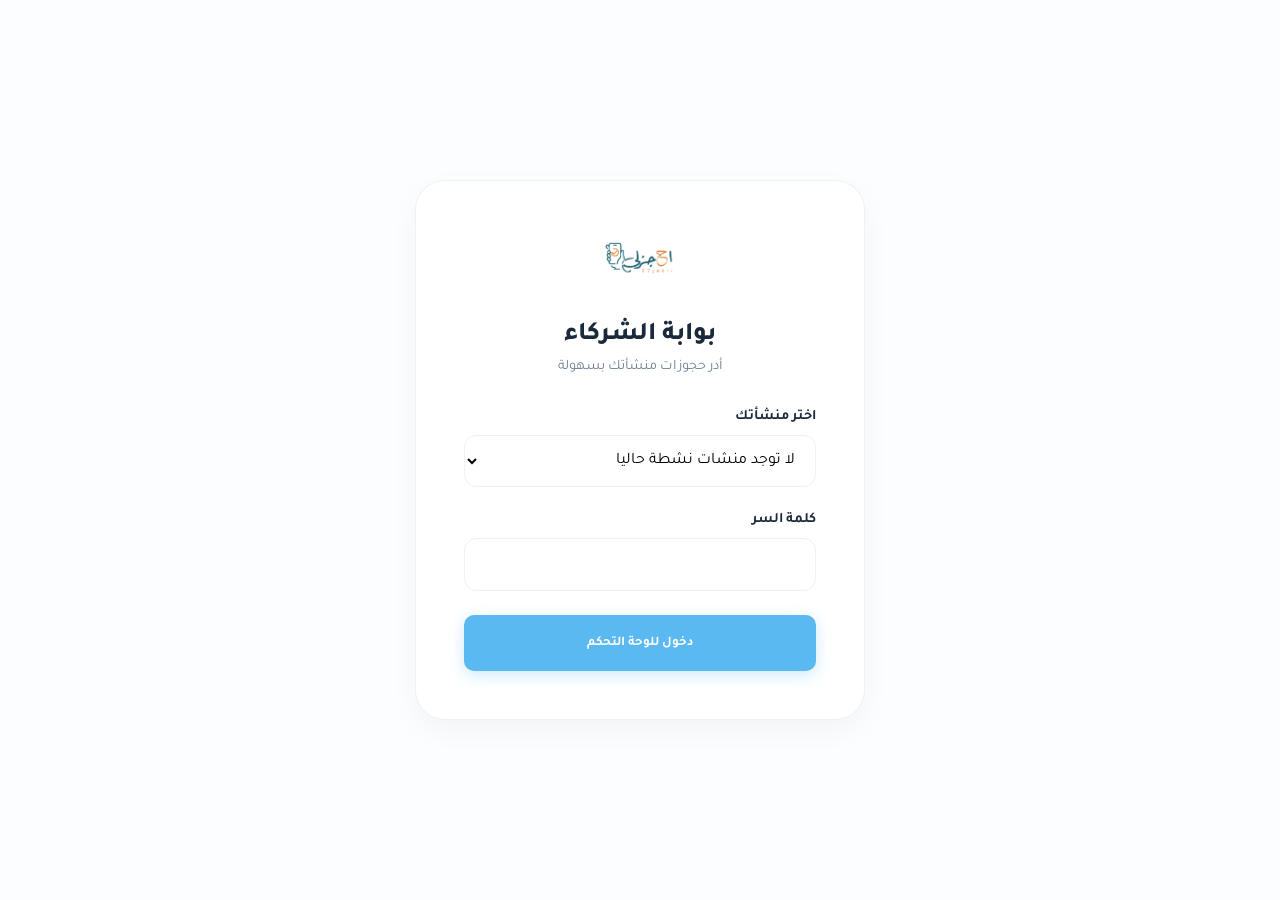
<file: partner-dashboard.html>
<!DOCTYPE html>
<html lang="ar" dir="rtl">
<head>
    <meta charset="UTF-8">
    <meta name="viewport" content="width=device-width, initial-scale=1.0">
    <title>لوحة تحكم الشريك | E7jezli</title>
    <link rel="stylesheet" href="https://cdnjs.cloudflare.com/ajax/libs/font-awesome/6.4.0/css/all.min.css">
    <link rel="stylesheet" href="css/main.css">
    <style>
        :root { --partner-sidebar: #0f172a; }
        body { background: #f8fafc; }
        .admin-layout { display: flex; min-height: 100vh; }
        .admin-sidebar { 
            width: 260px; background: var(--partner-sidebar); color: white; 
            padding: 2rem 1.5rem; position: sticky; top: 0; height: 100vh;
        }
        .admin-nav { list-style: none; margin-top: 3rem; }
        .admin-nav li { margin-bottom: 0.5rem; }
        .admin-nav a { 
            display: flex; align-items: center; gap: 1rem; padding: 1rem; 
            color: #cbd5e1; border-radius: 12px; transition: 0.3s; text-decoration: none; cursor: pointer;
        }
        .admin-nav a:hover, .admin-nav a.active { background: var(--primary); color: white; }
        .admin-main { flex: 1; padding: 2rem; }
        
        .stats-grid { display: grid; grid-template-columns: repeat(auto-fit, minmax(240px, 1fr)); gap: 1.5rem; margin-bottom: 2rem; }
        .stat-card { background: white; padding: 1.5rem; border-radius: 20px; box-shadow: var(--shadow-soft); border: 1px solid var(--border); border-right: 4px solid var(--primary); }
        .stat-card i { font-size: 2rem; color: var(--primary); margin-bottom: 1rem; }
        .stat-card h3 { font-size: 0.9rem; color: var(--text-muted); }
        .stat-card p { font-size: 1.8rem; font-weight: 800; margin-top: 0.5rem; }

        .data-card { 
            background: white; border-radius: 20px; padding: 1.5rem; margin-bottom: 1rem;
            border: 1px solid var(--border); display: flex; justify-content: space-between; align-items: center;
        }

        /* Login Overlay */
        .admin-login-overlay {
            position: fixed; inset: 0; background: var(--bg-main);
            z-index: 9999; display: flex; align-items: center; justify-content: center;
        }
        .admin-login-box {
            background: white; padding: 3rem; border-radius: 30px; width: 90%; max-width: 450px; text-align: center;
            box-shadow: var(--shadow-soft); border: 1px solid var(--border);
        }
        .admin-login-box select, .admin-login-box input {
            width: 100%; padding: 1rem; border: 1px solid var(--border); border-radius: 12px;
            outline: none; margin-bottom: 1.5rem; text-align: right; font-size: 1rem; background: #fff;
        }
    </style>
</head>
<body>

    <!-- Partner Login -->
    <div class="admin-login-overlay" id="partnerLogin">
        <div class="admin-login-box">
            <a href="index.html" class="logo" style="justify-content: center; margin-bottom: 2rem;"><img src="img/logo.png" alt="E7jezli" style="height: 60px;"></a>
            <h2 style="margin-bottom: 0.5rem; font-size: 1.6rem; font-weight: 800;">بوابة الشركاء</h2>
            <p style="color:var(--text-muted); margin-bottom:2rem; font-size:0.9rem;">أدر حجوزات منشأتك بسهولة</p>
            
            <div style="text-align: right; margin-bottom: 0.5rem;"><label style="font-weight: 600; font-size: 0.9rem;">اختر منشأتك</label></div>
            <select id="partnerSelect">
                <option value="">جاري تحميل المنشآت النشطة...</option>
            </select>

            <div style="text-align: right; margin-bottom: 0.5rem;"><label style="font-weight: 600; font-size: 0.9rem;">كلمة السر</label></div>
            <input type="password" id="partnerPwd" placeholder="" autocomplete="current-password">
            
            <button class="btn btn-primary" onclick="checkPartnerLogin()" style="width: 100%; justify-content: center; padding: 1.2rem;">دخول للوحة التحكم</button>
            <p id="loginError" style="color: #ef4444; margin-top: 1rem; display: none; font-weight: 600;">كلمة المرور غير صحيحة أو يرجى اختيار المنشأة!</p>
        </div>
    </div>

    <!-- Dashboard Layout -->
    <div class="admin-layout" style="display: none;" id="partnerLayout">
        <aside class="admin-sidebar">
            <div style="text-align:center; padding-bottom:1rem; border-bottom:1px solid #334155;">
                <img id="sideLogo" src="img/logo.png" style="width:70px; height:70px; border-radius:15px; object-fit:cover; margin-bottom:1rem;">
                <h3 id="sideName" style="font-size:1.1rem; font-weight:800;">اسم المنشأة</h3>
                <p style="font-size:0.8rem; color:#94a3b8;">شريك معتمد</p>
            </div>
            <ul class="admin-nav">
                <li><a class="nav-item active"><i class="fa-solid fa-calendar-check"></i> إدارة الحجوزات</a></li>
                <li><a onclick="partnerLogout()" style="margin-top: 5rem; color: #f87171;"><i class="fa-solid fa-arrow-right-from-bracket"></i> خروج</a></li>
            </ul>
        </aside>

        <main class="admin-main">
            <header style="margin-bottom: 2rem; display: flex; justify-content: space-between; align-items: center;">
                <div>
                    <h1 style="font-size: 1.8rem; font-weight: 800;">مرحباً بك في إحجزلي 👋</h1>
                    <p style="color:var(--text-muted); margin-top:0.5rem;">هنا تظهر جميع طلبات الحجز الموجهة لمنشأتك مباشرة.</p>
                </div>
            </header>

            <div class="stats-grid">
                <div class="stat-card"><i class="fa-solid fa-users"></i><h3>إجمالي الحجوزات لديك</h3><p id="myTotalBookings">0</p></div>
                <div class="stat-card" style="border-right-color:#f59e0b;"><i class="fa-solid fa-bell"></i><h3 style="color:#f59e0b;">طلبات بانتظار موافقتك</h3><p id="myPendingBookings">0</p></div>
            </div>

            <div id="myBookingsList">
                <div style="text-align:center; padding:3rem;"><i class="fas fa-spinner fa-spin" style="font-size:2rem; color:var(--primary);"></i></div>
            </div>
        </main>
    </div>

    <script src="js/api.js"></script>
    <script>
        let currentPartnerName = null;
        let activeBusinessesList = []; // مصفوفة لتخزين الشركاء النشطين محلياً للتحقق من كلمة المرور

        // Load partners into select box
        document.addEventListener('DOMContentLoaded', async () => {
            if(sessionStorage.getItem('partnerBiz')) {
                currentPartnerName = sessionStorage.getItem('partnerBiz');
                document.getElementById('partnerLogin').style.display = 'none';
                document.getElementById('partnerLayout').style.display = 'flex';
                loadPartnerDashboard();
            } else {
                try {
                    const partners = await E7_DB.getBusinesses();
                    activeBusinessesList = partners.filter(p => p.status === 'active');
                    const select = document.getElementById('partnerSelect');
                    select.textContent = '';
                    if (activeBusinessesList.length === 0) {
                        const opt = document.createElement('option');
                        opt.value = '';
                        opt.textContent = 'لا توجد منشآت نشطة حالياً';
                        select.appendChild(opt);
                    } else {
                        const placeholder = document.createElement('option');
                        placeholder.value = '';
                        placeholder.textContent = '-- اختر منشأتك --';
                        select.appendChild(placeholder);
                        activeBusinessesList.forEach(p => {
                            const opt = document.createElement('option');
                            opt.value = p.name;
                            opt.setAttribute('data-img', p.imageUrl || p.img || 'img/logo.png');
                            opt.textContent = p.name;
                            select.appendChild(opt);
                        });
                    }
                } catch (e) {
                    console.error("Failed to load partners for login");
                }
            }
        });

        function checkPartnerLogin() {
            const select = document.getElementById('partnerSelect');
            const pwd = document.getElementById('partnerPwd').value.trim();
            const selectedName = select.value;
            const selectedImg = select.options[select.selectedIndex]?.getAttribute('data-img');

            if (!selectedName) {
                document.getElementById('loginError').innerText = "يرجى اختيار المنشأة!";
                document.getElementById('loginError').style.display = 'block';
                return;
            }

            // ابحث عن المنشأة في القائمة للتحقق من كلمة مرورها
            const biz = activeBusinessesList.find(b => b.name === selectedName);
            if (!biz) {
                document.getElementById('loginError').innerText = "المنشأة المحددة غير موجودة!";
                document.getElementById('loginError').style.display = 'block';
                return;
            }

            // كلمة المرور = اسم المنشأة نفسه (نفس القيمة المختارة في القائمة)
            if (pwd === selectedName.trim()) {
                sessionStorage.setItem('partnerBiz', selectedName);
                sessionStorage.setItem('partnerImg', selectedImg);
                currentPartnerName = selectedName;
                document.getElementById('partnerLogin').style.display = 'none';
                document.getElementById('partnerLayout').style.display = 'flex';
                loadPartnerDashboard();
            } else {
                document.getElementById('loginError').innerText = "كلمة المرور غير صحيحة!";
                document.getElementById('loginError').style.display = 'block';
            }
        }

        function partnerLogout() {
            sessionStorage.removeItem('partnerBiz');
            sessionStorage.removeItem('partnerImg');
            window.location.reload();
        }

        async function loadPartnerDashboard() {
            try {
                document.getElementById('sideName').innerText = currentPartnerName;
                document.getElementById('sideLogo').src = sessionStorage.getItem('partnerImg') || 'img/logo.png';

                let allBookings = await E7_DB.getBookings();
                // Filter bookings ONLY for this specific partner
                let myBookings = allBookings.filter(b => b.businessName === currentPartnerName);

                document.getElementById('myTotalBookings').innerText = myBookings.length;
                document.getElementById('myPendingBookings').innerText = myBookings.filter(b => b.status === 'pending').length;

                const list = document.getElementById('myBookingsList');
                list.textContent = '';
                if (myBookings.length === 0) {
                    const container = document.createElement('div');
                    container.style.textAlign = 'center';
                    container.style.padding = '4rem';
                    container.style.background = 'white';
                    container.style.borderRadius = '20px';
                    container.style.border = '1px dashed var(--border)';
                    const icon = document.createElement('i');
                    icon.className = 'fa-regular fa-folder-open';
                    icon.style.fontSize = '3rem';
                    icon.style.color = 'var(--border)';
                    icon.style.marginBottom = '1rem';
                    const heading = document.createElement('h3');
                    heading.style.color = 'var(--text-muted)';
                    heading.textContent = 'لا توجد أي حجوزات لمنشأتك حتى الآن';
                    container.appendChild(icon);
                    container.appendChild(heading);
                    list.appendChild(container);
                } else {
                    myBookings.forEach(b => {
                        const card = document.createElement('div');
                        card.className = 'data-card';
                        const color = b.status === 'approved' ? '#10b981' : b.status === 'completed' ? '#3b82f6' : b.status === 'rejected' ? '#ef4444' : '#f59e0b';
                        card.style.borderRight = `4px solid ${color}`;

                        // Info container
                        const infoDiv = document.createElement('div');
                        infoDiv.style.cssText = 'text-align: right; flex: 1;';

                        // Header wrapper for status and date
                        const headerDiv = document.createElement('div');
                        headerDiv.style.cssText = 'display:flex; align-items:center; gap:1rem; margin-bottom:0.5rem;';

                        // Status badge
                        const statusBadge = document.createElement('span');
                        statusBadge.style.cssText = `padding:0.3rem 0.6rem; border-radius:8px; font-size:0.7rem; font-weight:700; background: ${b.status === 'approved' ? '#d1fae5; color:#059669;' : b.status === 'completed' ? '#dbeafe; color:#1d4ed8;' : b.status === 'rejected' ? '#fee2e2; color:#dc2626;' : '#fef3c7; color:#d97706;'}`;
                        statusBadge.textContent = b.status === 'approved' ? 'مقبول ومؤكد' : b.status === 'completed' ? 'مكتمل' : b.status === 'rejected' ? 'مرفوض' : 'قيد المراجعة';
                        headerDiv.appendChild(statusBadge);

                        // Date & time span
                        const dateSpan = document.createElement('span');
                        dateSpan.style.cssText = 'font-size:0.8rem; color:var(--text-muted);';
                        const calIcon = document.createElement('i');
                        calIcon.className = 'fa-regular fa-calendar';
                        dateSpan.appendChild(calIcon);
                        dateSpan.appendChild(document.createTextNode(` ${b.date} | ${b.time}`));
                        headerDiv.appendChild(dateSpan);

                        infoDiv.appendChild(headerDiv);

                        // Title h4
                        const h4 = document.createElement('h4');
                        h4.style.cssText = 'margin-bottom:0.5rem; font-size:1.1rem;';
                        h4.textContent = 'تفاصيل الطلب:';
                        infoDiv.appendChild(h4);

                        // Description paragraph
                        const p = document.createElement('p');
                        p.style.cssText = 'font-size:0.9rem; color:var(--text-muted); line-height:1.6;';
                        p.textContent = b.service;
                        infoDiv.appendChild(p);

                        card.appendChild(infoDiv);

                        // Action container
                        const actionDiv = document.createElement('div');
                        actionDiv.style.cssText = 'display:flex; flex-direction:column; gap:0.5rem; margin-right:1.5rem;';

                        if (b.status === 'pending') {
                            // Accept button
                            const acceptBtn = document.createElement('button');
                            acceptBtn.className = 'btn btn-primary';
                            acceptBtn.style.cssText = 'padding:0.6rem 1.2rem; background:#10b981;';
                            acceptBtn.onclick = function() { updateMyBooking(this, b.id || b.Id, 'approved'); };
                            const checkIcon = document.createElement('i');
                            checkIcon.className = 'fa-solid fa-check';
                            acceptBtn.appendChild(checkIcon);
                            acceptBtn.appendChild(document.createTextNode(' قبول الحجز'));
                            actionDiv.appendChild(acceptBtn);

                            // Reject button
                            const rejectBtn = document.createElement('button');
                            rejectBtn.className = 'btn btn-outline';
                            rejectBtn.style.cssText = 'padding:0.6rem 1.2rem; color:#ef4444; border-color:#ef4444;';
                            rejectBtn.onclick = function() { updateMyBooking(this, b.id || b.Id, 'rejected'); };
                            const xIcon = document.createElement('i');
                            xIcon.className = 'fa-solid fa-xmark';
                            rejectBtn.appendChild(xIcon);
                            rejectBtn.appendChild(document.createTextNode(' رفض واعتذار'));
                            actionDiv.appendChild(rejectBtn);
                        } else if (b.status === 'approved') {
                            // Complete button
                            const completeBtn = document.createElement('button');
                            completeBtn.className = 'btn btn-primary';
                            completeBtn.style.cssText = 'padding:0.6rem 1.2rem; background:#3b82f6;';
                            completeBtn.onclick = function() { updateMyBooking(this, b.id || b.Id, 'completed'); };
                            const circleCheckIcon = document.createElement('i');
                            circleCheckIcon.className = 'fa-solid fa-circle-check';
                            completeBtn.appendChild(circleCheckIcon);
                            completeBtn.appendChild(document.createTextNode(' إتمام الحجز'));
                            actionDiv.appendChild(completeBtn);
                        } else if (b.status === 'completed') {
                            const completedBtn = document.createElement('button');
                            completedBtn.className = 'btn btn-outline';
                            completedBtn.style.cssText = 'padding:0.6rem 1.2rem; color:#10b981; border-color:#10b981;';
                            completedBtn.disabled = true;
                            const circleCheckIcon = document.createElement('i');
                            circleCheckIcon.className = 'fa-solid fa-circle-check';
                            completedBtn.appendChild(circleCheckIcon);
                            completedBtn.appendChild(document.createTextNode(' مكتمل ومغلق'));
                            actionDiv.appendChild(completedBtn);
                        } else {
                            const rejectedBtn = document.createElement('button');
                            rejectedBtn.className = 'btn btn-outline';
                            rejectedBtn.style.cssText = 'padding:0.6rem 1.2rem; color:gray; border-color:gray;';
                            rejectedBtn.disabled = true;
                            const banIcon = document.createElement('i');
                            banIcon.className = 'fa-solid fa-ban';
                            rejectedBtn.appendChild(banIcon);
                            rejectedBtn.appendChild(document.createTextNode(' تم الرفض'));
                            actionDiv.appendChild(rejectedBtn);
                        }

                        card.appendChild(actionDiv);
                        list.appendChild(card);
                    });
                }

            } catch (err) {
                const errDiv = document.createElement('p');
errDiv.style.textAlign = 'center';
errDiv.style.color = 'red';
errDiv.textContent = 'حدث خطأ أثناء جلب البيانات. يرجى التحديث.';
const container = document.getElementById('myBookingsList');
container.textContent = '';
container.appendChild(errDiv);
            }
        }

        async function updateMyBooking(btn, id, status) {
            const originalText = btn.textContent;
            btn.textContent = '';
            
            const spinner = document.createElement('i');
            spinner.className = 'fas fa-spinner fa-spin';
            btn.appendChild(spinner);
            btn.appendChild(document.createTextNode(' جاري...'));
            btn.disabled = true;

            try {
                await E7_DB.updateBookingStatus(id, status);
                // نجاح التحديث
                await loadPartnerDashboard(); 
            } catch (err) {
                alert("⚠️ لم نتمكن من تحديث الحالة على السيرفر. يرجى التأكد من اتصال الإنترنت أو المحاولة لاحقاً.");
                btn.textContent = '';
                const icon = document.createElement('i');
                if (status === 'approved') {
                    icon.className = 'fa-solid fa-check';
                    btn.appendChild(icon);
                    btn.appendChild(document.createTextNode(' قبول الحجز'));
                } else if (status === 'rejected') {
                    icon.className = 'fa-solid fa-xmark';
                    btn.appendChild(icon);
                    btn.appendChild(document.createTextNode(' رفض واعتذار'));
                } else if (status === 'completed') {
                    icon.className = 'fa-solid fa-circle-check';
                    btn.appendChild(icon);
                    btn.appendChild(document.createTextNode(' إتمام الحجز'));
                } else {
                    btn.textContent = originalText;
                }
                btn.disabled = false;
            }
        }
    </script>
</body>
</html>
</file>
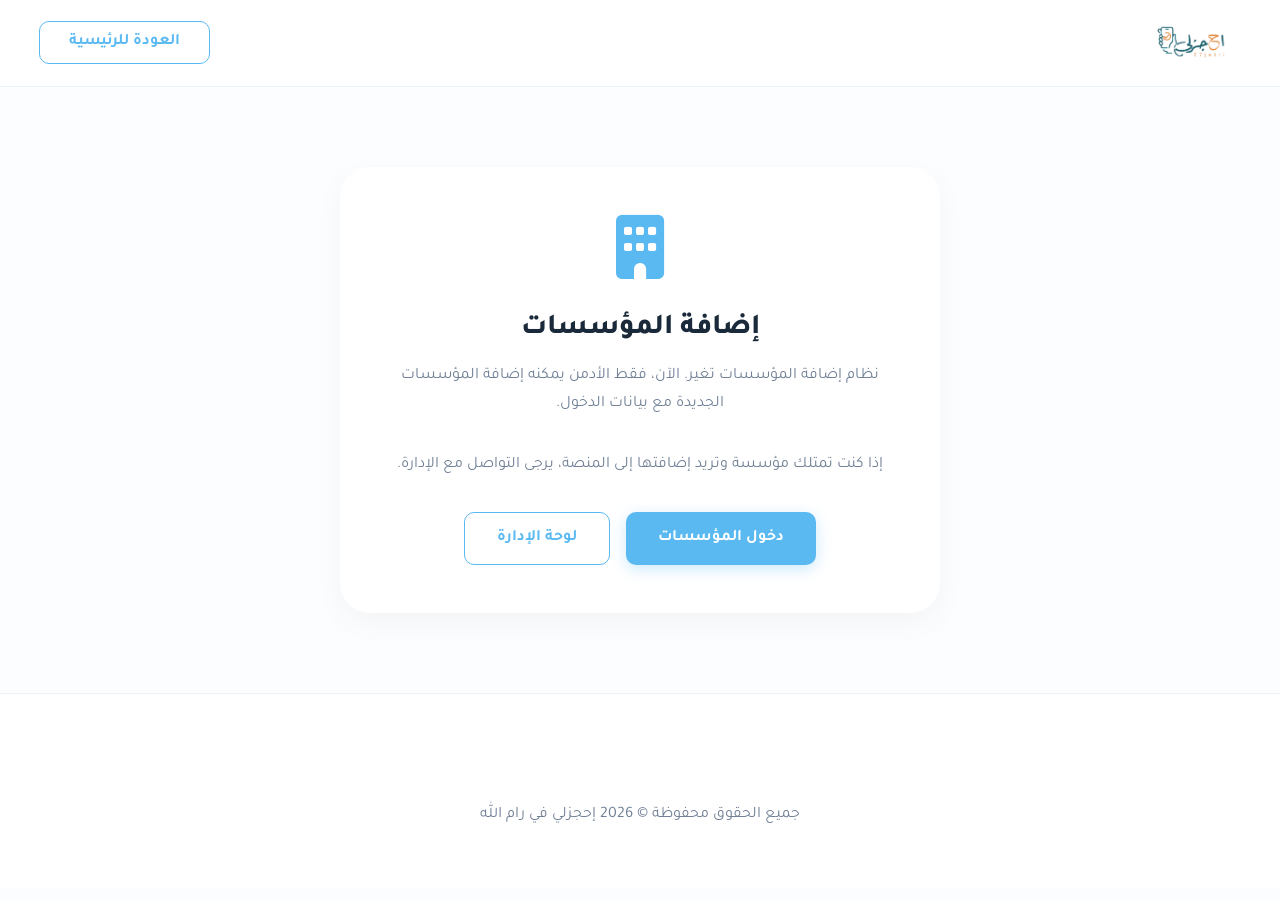
<file: partner.html>
<!DOCTYPE html>
<html lang="ar" dir="rtl">
<head>
    <meta charset="UTF-8">
    <meta name="viewport" content="width=device-width, initial-scale=1.0">
    <title>المؤسسات | إحجزلي في رام الله</title>
    <link rel="stylesheet" href="https://cdnjs.cloudflare.com/ajax/libs/font-awesome/6.4.0/css/all.min.css">
    <link rel="stylesheet" href="css/main.css">
    <style>
        .info-container { max-width: 600px; margin: 5rem auto; padding: 3rem; background: white; border-radius: 30px; box-shadow: var(--shadow-soft); text-align: center; }
        .info-icon { font-size: 4rem; color: var(--primary); margin-bottom: 2rem; }
    </style>
</head>
<body style="background: var(--bg-main);">
    <header class="header">
        <div class="container nav-wrapper">
            <a href="index.html" class="logo"><img src="img/logo.png" alt="إحجزلي في رام الله"></a>
            <a href="index.html" class="btn btn-outline">العودة للرئيسية</a>
        </div>
    </header>

    <div class="info-container">
        <i class="fa-solid fa-building info-icon"></i>
        <h1 style="font-size: 1.8rem; font-weight: 800; margin-bottom: 1rem;">إضافة المؤسسات</h1>
        <p style="color: var(--text-muted); margin-bottom: 2rem; line-height: 1.8;">
            نظام إضافة المؤسسات تغير. الآن، فقط الأدمن يمكنه إضافة المؤسسات الجديدة مع بيانات الدخول.
        </p>
        <p style="color: var(--text-muted); margin-bottom: 2rem; line-height: 1.8;">
            إذا كنت تمتلك مؤسسة وتريد إضافتها إلى المنصة، يرجى التواصل مع الإدارة.
        </p>
        <div style="display: flex; gap: 1rem; justify-content: center;">
            <a href="business-login.html" class="btn btn-primary" style="padding: 1rem 2rem;">دخول المؤسسات</a>
            <a href="admin.html" class="btn btn-outline" style="padding: 1rem 2rem;">لوحة الإدارة</a>
        </div>
    </div>

    <footer class="footer">
        <div class="container" style="text-align:center; padding: 2rem 0;">
            <p style="color:var(--text-muted);">جميع الحقوق محفوظة © 2026 إحجزلي في رام الله</p>
        </div>
    </footer>
</body>
</html>
</file>
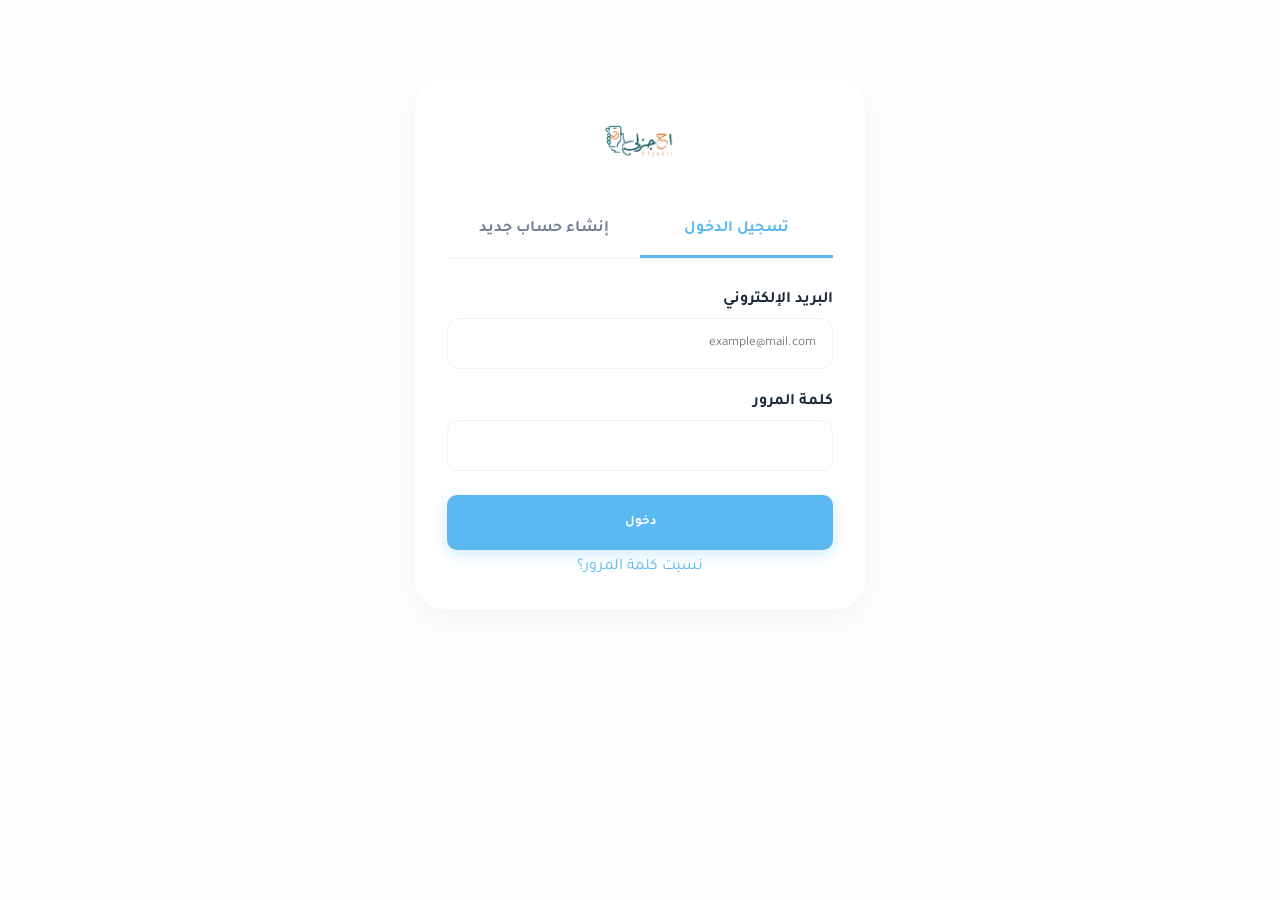
<file: profile.html>
<!DOCTYPE html>
<html lang="ar" dir="rtl">
<head>
    <meta charset="UTF-8">
    <meta name="viewport" content="width=device-width, initial-scale=1.0">
    <title>ملفي الشخصي | إحجزلي في رام الله</title>
    <link rel="stylesheet" href="https://cdnjs.cloudflare.com/ajax/libs/font-awesome/6.4.0/css/all.min.css">
    <link rel="stylesheet" href="css/main.css">
    <style>
        .profile-header { background: white; padding: 4rem 0; border-bottom: 1px solid var(--border); }
        .loyalty-card { 
            background: linear-gradient(135deg, var(--primary), #8b5cf6); 
            color: white; padding: 2.5rem; border-radius: 25px; 
            display: flex; justify-content: space-between; align-items: center;
            box-shadow: 0 15px 35px rgba(90, 185, 241, 0.3);
            margin-top: -3rem;
        }
        .points-badge { background: rgba(255,255,255,0.2); padding: 0.5rem 1.5rem; border-radius: 100px; font-weight: 800; font-size: 1.5rem; }
        .dashboard-card { background: white; padding: 2rem; border-radius: 20px; border: 1px solid var(--border); }
    </style>
</head>
<body style="background: var(--bg-main);">
    <header class="header">
        <div class="container nav-wrapper">
            <a href="index.html" class="logo"><img src="img/logo.png" alt="E7jezli"></a>
            <nav class="nav-menu" id="navMenu">
                <ul class="nav-links">
                    <li><a href="index.html">الرئيسية</a></li>
                    <li><a href="my-bookings.html">حجوزاتي</a></li>
                    <li><a href="partner-dashboard.html">بوابة الشركاء</a></li>
                    <li><a href="partner.html">انضم كشريك</a></li>
                </ul>
            </nav>

            <div class="nav-actions" style="display: flex; gap: 1rem; align-items: center;">
                <div class="header-icons">
                    <a href="services.html" title="بحث"><i class="fa-solid fa-magnifying-glass"></i></a>
                    <a href="my-bookings.html" title="حجوزاتي"><i class="fa-solid fa-calendar-days"></i></a>
                    <a href="profile.html" title="حسابي" class="active"><i class="fa-solid fa-user-circle"></i></a>
                    <a href="partner-dashboard.html" title="بوابة الشركاء" style="color: #10b981;"><i class="fa-solid fa-shop"></i></a>
                    <a href="admin.html" title="لوحة الإدارة" style="color: var(--primary);"><i class="fa-solid fa-user-gear"></i></a>
                    <a href="auth.html" title="تسجيل الدخول" style="margin-right: 1rem;"><i class="fa-solid fa-right-to-bracket"></i></a>
                </div>
                <button class="mobile-toggle" id="mobileToggle"><i class="fa-solid fa-bars"></i></button>
            </div>
        </div>
    </header>

    <div class="profile-header">
        <div class="container">
            <div style="display: flex; align-items: center; gap: 2rem;">
                <div style="width: 100px; height: 100px; background: var(--primary-light); border-radius: 50%; display: flex; align-items: center; justify-content: center; font-size: 3rem; color: var(--primary);">
                    <i class="fa-solid fa-user"></i>
                </div>
                <div>
                    <h1 id="userName" style="font-size: 2rem; font-weight: 800;">مرحباً بك!</h1>
                    <p id="userEmail" style="color: var(--text-muted);"></p>
                    <p id="userPhone" style="color: var(--text-muted);"></p>
                </div>
            </div>
        </div>
    </div>

    <div class="container profile-container" style="margin-top: 2rem;">
        <div style="display: grid; grid-template-columns: 2fr 1fr; gap: 2rem;">
            <div class="dashboard-card">
                <h3 style="margin-bottom: 2rem;"><i class="fa-solid fa-clock-rotate-left"></i> آخر النشاطات</h3>
                <div id="activityLog">
                    <!-- سيتم التحميل هنا -->
                </div>
            </div>

            <div class="dashboard-card">
                <h3><i class="fa-solid fa-shield-halved"></i> الأمان</h3>
                <p style="color: var(--text-muted); font-size: 0.9rem; margin: 1rem 0;">حسابك محمي بنظام التحقق الثنائي</p>
                <button class="btn btn-outline" style="width: 100%; justify-content: center;" onclick="promptChangePassword()">تغيير كلمة المرور</button>
                <button class="btn btn-primary" style="width: 100%; justify-content: center; margin-top: 1rem; background: #fee2e2; color: #dc2626; border: none;" onclick="logout()">تسجيل الخروج</button>
            </div>
        </div>
    </div>

    <script src="js/api.js"></script>
    <script>
        document.addEventListener('DOMContentLoaded', async () => {
            const profile = JSON.parse(localStorage.getItem('user_profile'));
            if (!profile) {
                window.location.href = 'auth.html';
                return;
            }

            // تحديث بيانات المستخدم من قاعدة البيانات
            try {
                const latestUser = await E7_DB.getUserProfile(profile.email);
                if (latestUser) {
                    profile.id = latestUser.id;
                    profile.name = latestUser.fullName;
                    profile.phoneNumber = latestUser.phoneNumber;
                    localStorage.setItem('user_profile', JSON.stringify(profile));
                }
            } catch (e) {
                console.error("Failed to fetch fresh user profile:", e);
            }

            document.getElementById('userName').innerText = profile.name;
            document.getElementById('userEmail').innerText = profile.email;
            document.getElementById('userPhone').innerText = profile.phoneNumber || 'غير محدد';

            // تحميل حجوزات المستخدم الحالي كنشاطات
            const books = await E7_DB.getBookings(profile.email);
            const log = document.getElementById('activityLog');
            if (books.length === 0) {
                log.textContent = "لا توجد حجوزات سابقة حالياً.";
            } else {
                log.textContent = "";
                books.slice(0, 5).forEach(b => {
                    const entryDiv = document.createElement('div');
                    entryDiv.style.cssText = 'padding: 1rem 0; border-bottom: 1px solid var(--border); display: flex; justify-content: space-between;';

                    const leftDiv = document.createElement('div');
                    const strong = document.createElement('strong');
                    strong.textContent = b.businessName;
                    const p = document.createElement('p');
                    p.style.cssText = 'font-size: 0.8rem; color: var(--text-muted);';
                    p.textContent = `${b.service} - ${new Date(b.startTime).toLocaleDateString('ar-SA')}`;
                    leftDiv.appendChild(strong);
                    leftDiv.appendChild(p);

                    const statusSpan = document.createElement('span');
                    statusSpan.className = `badge-status status-${b.status || 'pending'}`;
                    statusSpan.textContent = getStatusText(b.status);

                    entryDiv.appendChild(leftDiv);
                    entryDiv.appendChild(statusSpan);
                    log.appendChild(entryDiv);
                });
            }
        });

        function getStatusText(s) {
            if (s === 'confirmed') return 'مؤكد';
            if (s === 'completed') return 'مكتمل';
            if (s === 'cancelled') return 'ملغي';
            return 'قيد الانتظار';
        }

        async function promptChangePassword() {
            const profile = JSON.parse(localStorage.getItem('user_profile'));
            if (!profile) return;
            const oldPassword = prompt("الرجاء إدخال كلمة المرور الحالية:");
            if (!oldPassword) return;
            // طلب كلمة المرور الجديدة والتحقق من طولها
            const newPassword = prompt("الرجاء إدخال كلمة المرور الجديدة (6 خانات على الأقل):");
            if (!newPassword) return;
            if (newPassword.length < 6) {
                alert("يجب أن تكون كلمة المرور الجديدة مكونة من 6 خانات على الأقل.");
                return;
            }
            // استدعاء ال API لتغيير كلمة المرور (يتحقق من كلمة المرور القديمة داخلياً)
            try {
                await E7_DB.changePassword(profile.email, oldPassword, newPassword);
                alert("تم تغيير كلمة المرور بنجاح.");
            } catch (err) {
                alert(err.message || "فشل تغيير كلمة المرور.");
            }
        }

        function logout() {
            localStorage.removeItem('user_profile');
            window.location.href = 'index.html';
        }

        async function redeemLoyaltyReward() {
            const profile = JSON.parse(localStorage.getItem('user_profile'));
            const businessId = parseInt(document.getElementById('rewardBusinessSelect').value);
            if (!businessId) {
                alert('يرجى اختيار منشأة لاسترداد الكوبون منها.');
                return;
            }
            if (confirm("هل أنت متأكد من استبدال 1000 نقطة بكوبون هدية من المنشأة المحددة؟")) {
                try {
                    // 1. Call API to deduct points
                    const result = await E7_DB.redeemPoints(profile.email);
                    
                    // 2. Fetch business details
                    let bizName = "منشأة غير معروفة";
                    let bizImage = "";
                    const businesses = await E7_DB.getBusinesses();
                    const matchedBiz = businesses.find(b => b.id == businessId);
                    if (matchedBiz) {
                        bizName = matchedBiz.name;
                        bizImage = matchedBiz.img || matchedBiz.imageUrl || "";
                    }

                    // Generate a unique reward code
                    const rewardCode = "RWD-" + Math.floor(100000 + Math.random() * 900000);
                    
                    // 3. Create the booking entry (special coupon)
                    const payload = {
                        businessName: bizName,
                        businessImage: bizImage,
                        service: `🎁 كوبون جائزة مجانية (مكافأة 1000 نقطة) | كود الاسترداد: ${rewardCode}`,
                        price: 0,
                        time: "فوري",
                        date: new Date().toISOString().split('T')[0],
                        userEmail: profile.email,
                        status: "approved" // Pre-approved, ready for merchant to deliver
                    };

                    await E7_DB.saveBooking(payload);

                    // Update local storage points
                    profile.points = result.points;
                    localStorage.setItem('user_profile', JSON.stringify(profile));

                    alert(`🎉 تم الاستبدال بنجاح! كود الكوبون الخاص بك هو: ${rewardCode}\nلقد تم خصم 1000 نقطة ولاء من رصيدك، وتجد الكوبون في قائمة نشاطاتك وحجوزاتك.`);
                    location.reload();
                } catch (err) {
                    console.error("Redemption error:", err);
                    alert(err.message || "فشل استبدال النقاط.");
                }
            }
        }

        async function loadRewardBusinesses() {
            try {
                const businesses = await E7_DB.getBusinesses();
                const select = document.getElementById('rewardBusinessSelect');
                if (select) {
                    select.textContent = "اختر منشأة لاسترداد المكافأة";
                        businesses.map(b => `<option value="${b.id}">${b.name}</option>`).join('');
                }
            } catch (e) {
                console.error('Failed to load businesses for rewards', e);
            }
        }
    </script>
    <script>
        // Helper to load businesses into the select dropdown
        async function loadBusinesses() {
            try {
                const businesses = await E7_DB.getBusinesses();
                const select = document.getElementById('businessSelect');
                if(select) {
                    select.textContent = "اختر منشأة";
                        businesses.map(b => `<option value="${b.id}">${b.name}</option>`).join('');
                }
            } catch (e) {
                console.error('Failed to load businesses', e);
            }
        }

        // Submit a new booking from profile page
        async function submitBooking() {
            const profile = JSON.parse(localStorage.getItem('user_profile'));
            const businessId = parseInt(document.getElementById('businessSelect').value);
            const service = document.getElementById('serviceInput').value.trim();
            const notes = document.getElementById('notesInput').value.trim();
            if (!businessId || !service) {
                alert('يرجى اختيار منشأة وتحديد الخدمة المطلوبة.');
                return;
            }
            if (!profile || !profile.email) {
                alert('يرجى تسجيل الدخول أولاً.');
                return;
            }

            // Fetch business info to get its name and image
            let bizName = "منشأة غير معروفة";
            let bizImage = "";
            try {
                const businesses = await E7_DB.getBusinesses();
                const matchedBiz = businesses.find(b => b.id == businessId);
                if (matchedBiz) {
                    bizName = matchedBiz.name;
                    bizImage = matchedBiz.img || matchedBiz.imageUrl || "";
                }
            } catch (e) {
                console.error("Error fetching business details:", e);
            }

            const fullService = service + (notes ? ` | ملاحظات: ${notes}` : "");

            const todayStr = new Date().toISOString().split('T')[0];
            const startTimeStr = `${todayStr}T12:00:00`;
            const endTimeStr = `${todayStr}T14:00:00`;

            const payload = {
                businessId: businessId,
                businessName: bizName,
                businessImage: bizImage,
                service: fullService,
                price: 0,
                time: "12:00",
                date: todayStr,
                startTime: startTimeStr,
                endTime: endTimeStr,
                userEmail: profile.email,
                userName: profile.name || "",
                status: "pending"
            };

            try {
                await E7_DB.saveBooking(payload);
                alert('تم إرسال طلب الحجز بنجاح!');
                location.reload();
            } catch (err) {
                console.error("Booking error:", err);
                alert(err.message || 'فشل إرسال طلب الحجز');
            }
        }

        document.addEventListener("DOMContentLoaded", async () => {
            // Load businesses dropdown for the booking form
            await loadBusinesses();

            const myBizName = localStorage.getItem("myBusinessName");
            if (!myBizName) return;

            try {
                const businesses = await E7_DB.getBusinesses();
                const myBiz = businesses.find(b => b.name === myBizName);
                if (!myBiz) return;

                // Create a container card for the partner status
                const card = document.createElement('div');
                card.className = 'dashboard-card fade-in';
                card.style.cssText = `
                    background: rgba(255, 255, 255, 0.8);
                    backdrop-filter: blur(10px);
                    border: 1px solid rgba(229, 231, 235, 0.5);
                    border-radius: 20px;
                    padding: 2rem;
                    margin-top: 2rem;
                    box-shadow: 0 10px 30px rgba(0,0,0,0.05);
                    display: flex;
                    flex-direction: column;
                    gap: 1.5rem;
                    position: relative;
                    overflow: hidden;
                    direction: rtl;
                    text-align: right;
                `;

                // Status configuration
                let statusText = '';
                let statusColor = '';
                let statusIcon = '';

                if (myBiz.status === 'pending') {
                    statusText = 'طلبك قيد المراجعة';
                    statusColor = '#f59e0b'; // Amber
                    statusIcon = 'fa-clock';
                } else if (myBiz.status === 'approved') {
                    statusText = 'تمت الموافقة! بانتظار تفعيل الاشتراك';
                    statusColor = '#3b82f6'; // Blue
                    statusIcon = 'fa-circle-check';
                } else if (myBiz.status === 'active') {
                    statusText = 'شريك نشط بالمنصة';
                    statusColor = '#10b981'; // Green
                    statusIcon = 'fa-star';
                } else {
                    return; // Suppress showing if not relevant
                }

                // Create inner content with safe elements
                // Background icon wrapper
                const bgIconWrapper = document.createElement('div');
                bgIconWrapper.style.cssText = `position:absolute; top:-20px; left:-20px; width:120px; height:120px; background:${statusColor}0f; border-radius:50%; display:flex; align-items:center; justify-content:center;`;
                const bgIcon = document.createElement('i');
                bgIcon.className = `fa-solid ${statusIcon}`;
                bgIcon.style.cssText = `font-size:4rem; color:${statusColor}; opacity:0.15; transform: rotate(-15deg);`;
                bgIconWrapper.appendChild(bgIcon);
                card.appendChild(bgIconWrapper);

                // Main info header
                const headerDiv = document.createElement('div');
                headerDiv.style.cssText = 'display:flex; align-items:center; gap:1rem;';
                
                const iconBox = document.createElement('div');
                iconBox.style.cssText = `width:50px; height:50px; border-radius:12px; background:${statusColor}15; display:flex; align-items:center; justify-content:center; color:${statusColor}; font-size:1.5rem;`;
                const mainIcon = document.createElement('i');
                mainIcon.className = `fa-solid ${statusIcon}`;
                iconBox.appendChild(mainIcon);
                headerDiv.appendChild(iconBox);

                const titleBox = document.createElement('div');
                const badge = document.createElement('span');
                badge.style.cssText = `font-size:0.8rem; font-weight:700; color:${statusColor}; text-transform:uppercase; letter-spacing:1px; background:${statusColor}10; padding:0.25rem 0.75rem; border-radius:20px; display:inline-block; margin-bottom:0.3rem;`;
                badge.textContent = 'شراكة Luxoria';
                const title = document.createElement('h3');
                title.style.cssText = 'margin:0; font-size:1.25rem; font-weight:800; color:var(--text-main);';
                title.textContent = statusText;
                titleBox.appendChild(badge);
                titleBox.appendChild(title);
                headerDiv.appendChild(titleBox);
                card.appendChild(headerDiv);

                // Action / details area
                const contentDiv = document.createElement('div');
                contentDiv.style.cssText = 'border-top: 1px solid rgba(229, 231, 235, 0.5); padding-top: 1.5rem; display:flex; flex-direction:column; gap:1rem;';
                
                const descriptionPara = document.createElement('p');
                descriptionPara.style.cssText = 'font-size:0.9rem; color:var(--text-muted); margin:0; line-height:1.6;';
                
                if (myBiz.status === 'pending') {
                    descriptionPara.textContent = `يسعدنا اهتمامك بالانضمام إلينا كشريك! طلبك الخاص بالمنشأة (`;
                    const strongName = document.createElement('strong');
                    strongName.textContent = myBiz.name;
                    descriptionPara.appendChild(strongName);
                    descriptionPara.appendChild(document.createTextNode(') يخضع حالياً للمراجعة والتدقيق من قبل الإدارة وسنقوم بالرد عليك في أقرب وقت.'));
                    contentDiv.appendChild(descriptionPara);
                } else if (myBiz.status === 'approved') {
                    descriptionPara.textContent = `تهانينا! تمت الموافقة المبدئية على منشأتك (`;
                    const strongName = document.createElement('strong');
                    strongName.textContent = myBiz.name;
                    descriptionPara.appendChild(strongName);
                    descriptionPara.appendChild(document.createTextNode('). يرجى سداد رسوم الاشتراك السنوي البالغة ('));
                    const strongFee = document.createElement('strong');
                    strongFee.textContent = '20$';
                    descriptionPara.appendChild(strongFee);
                    descriptionPara.appendChild(document.createTextNode(') لتنشيط حسابك وظهور منشأتك فوراً للعملاء على المنصة.'));
                    contentDiv.appendChild(descriptionPara);

                    const payBtn = document.createElement('button');
                    payBtn.id = 'payActivateBtn';
                    payBtn.className = 'btn btn-primary';
                    payBtn.style.cssText = 'margin-top:1rem; align-self:flex-start; display:flex; align-items:center; gap:0.5rem; justify-content:center; width:100%; max-width:280px; padding:0.8rem; border-radius:12px; background:var(--primary); color:white; border:none; cursor:pointer; font-weight:700;';
                    
                    const payIcon = document.createElement('i');
                    payIcon.className = 'fa-solid fa-credit-card';
                    payBtn.appendChild(payIcon);
                    payBtn.appendChild(document.createTextNode(' دفع الاشتراك وتنشيط المنشأة ($20)'));
                    contentDiv.appendChild(payBtn);
                } else if (myBiz.status === 'active') {
                    descriptionPara.textContent = `منشأتك (`;
                    const strongName = document.createElement('strong');
                    strongName.textContent = myBiz.name;
                    descriptionPara.appendChild(strongName);
                    descriptionPara.appendChild(document.createTextNode(') نشطة بالكامل وتظهر الآن لجميع الزبائن والزوار ويمكنهم حجز خدماتك مباشرة!'));
                    contentDiv.appendChild(descriptionPara);
                }
                
                card.appendChild(contentDiv);

                // Insert into the profile layout
                const targetContainer = document.querySelector('.profile-container') || 
                                        document.querySelector('.profile-grid') || 
                                        document.body.querySelector('main') || 
                                        document.body;
                                        
                if (targetContainer) {
                    targetContainer.appendChild(card);
                }

                // Bind Payment Action
                const payBtn = card.querySelector('#payActivateBtn');
                if (payBtn) {
                    payBtn.addEventListener('click', async () => {
                        payBtn.textContent = "جاري معالجة الدفع والتنشيط...";
                        payBtn.disabled = true;

                        // Simulate Payment Modal or direct processing
                        setTimeout(async () => {
                            try {
                                await E7_DB.updateBusinessStatus(myBiz.id, 'active');
                                alert("🎉 تهانينا! تم تأكيد دفع الرسوم بنجاح وتنشيط منشأتك بالكامل. أصبحت الآن ظاهرة لجميع زبائن Luxoria!");
                                window.location.reload();
                            } catch (err) {
                                alert("⚠️ حدث خطأ أثناء الاتصال بالسيرفر لتنشيط الحساب. يرجى المحاولة مرة أخرى.");
                                payBtn.textContent = "دفع الاشتراك وتنشيط المنشأة ($20)";
                                payBtn.disabled = false;
                            }
                        }, 2000);
                    });
                }

            } catch (e) {
                console.error("Error loading partner status on profile:", e);
            }
        });
    </script>
</body>
</html>
</file>
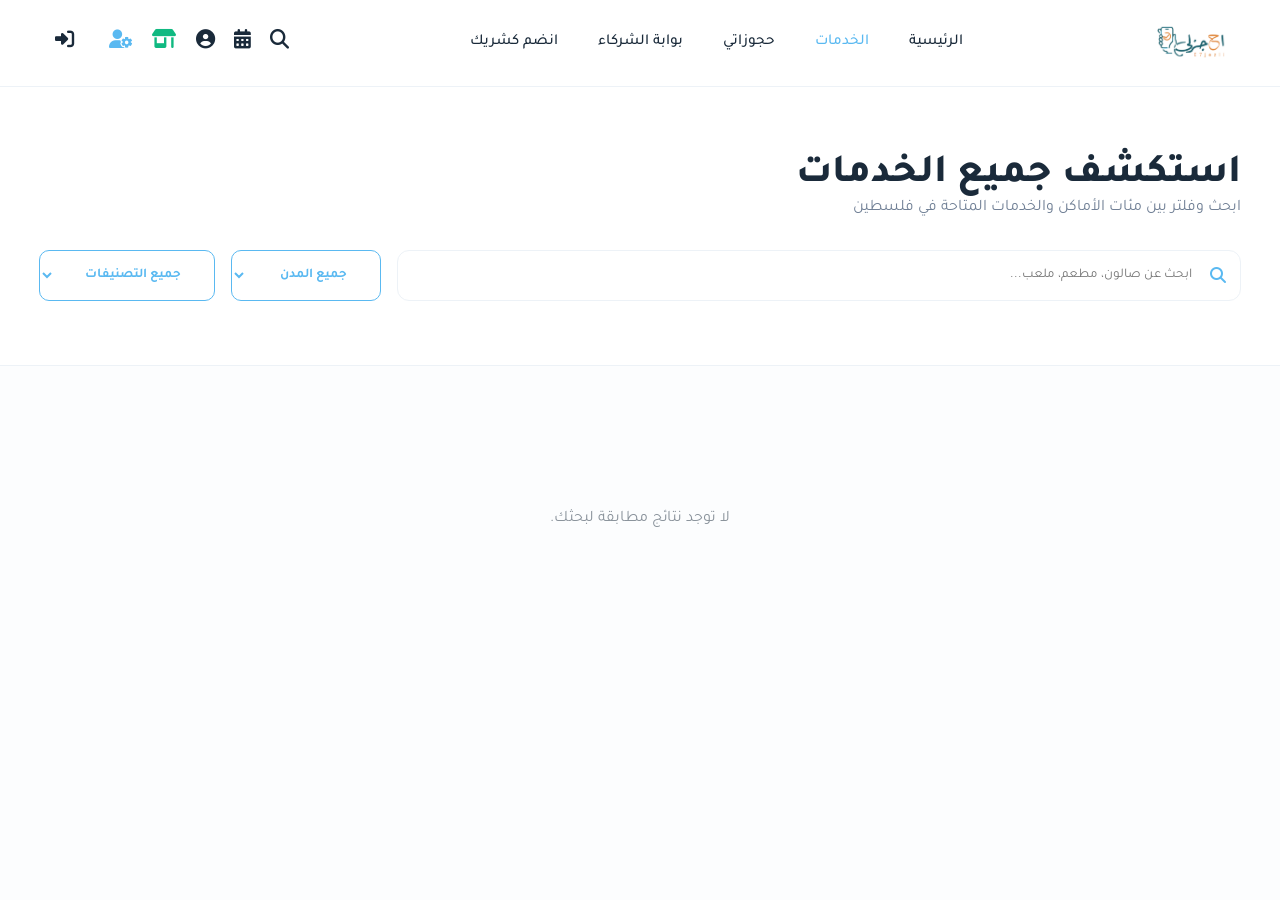
<file: services.html>
<!DOCTYPE html>
<html lang="ar" dir="rtl">
<head>
    <meta charset="UTF-8">
    <meta name="viewport" content="width=device-width, initial-scale=1.0">
    <title>استكشف الخدمات | E7jezli</title>
    <link rel="stylesheet" href="https://cdnjs.cloudflare.com/ajax/libs/font-awesome/6.4.0/css/all.min.css">
    <link rel="stylesheet" href="css/main.css">
    <style>
        .services-header { padding: 4rem 0; background: var(--bg-card); border-bottom: 1px solid var(--border); }
        .filter-bar { display: flex; gap: 1rem; margin-top: 2rem; flex-wrap: wrap; }
        .filter-input { flex: 1; min-width: 250px; position: relative; }
        .filter-input i { position: absolute; right: 15px; top: 50%; transform: translateY(-50%); color: var(--primary); }
        .filter-input input { width: 100%; padding: 1rem 3rem 1rem 1rem; border-radius: 12px; border: 1px solid var(--border); outline: none; transition: 0.3s; }
        .filter-input input:focus { border-color: var(--primary); box-shadow: 0 0 0 3px var(--primary-light); }
    </style>
</head>
<body>
    <header class="header">
        <div class="container nav-wrapper">
            <a href="index.html" class="logo"><img src="img/logo.png" alt="E7jezli"></a>
            <nav class="nav-menu" id="navMenu">
                <ul class="nav-links">
                    <li><a href="index.html">الرئيسية</a></li>
                    <li><a href="services.html" class="active">الخدمات</a></li>
                    <li><a href="my-bookings.html">حجوزاتي</a></li>
                    <li><a href="partner-dashboard.html">بوابة الشركاء</a></li>
                    <li><a href="partner.html">انضم كشريك</a></li>
                </ul>
            </nav>

            <div class="nav-actions" style="display: flex; gap: 1rem; align-items: center;">
                <div class="header-icons">
                    <a href="services.html" title="بحث" class="active"><i class="fa-solid fa-magnifying-glass"></i></a>
                    <a href="my-bookings.html" title="حجوزاتي"><i class="fa-solid fa-calendar-days"></i></a>
                    <a href="profile.html" title="حسابي"><i class="fa-solid fa-user-circle"></i></a>
                    <a href="partner-dashboard.html" title="بوابة الشركاء" style="color: #10b981;"><i class="fa-solid fa-shop"></i></a>
                    <a href="admin.html" title="لوحة الإدارة" style="color: var(--primary);"><i class="fa-solid fa-user-gear"></i></a>
                    <a href="auth.html" title="تسجيل الدخول" style="margin-right: 1rem;"><i class="fa-solid fa-right-to-bracket"></i></a>
                </div>
                <button class="mobile-toggle" id="mobileToggle"><i class="fa-solid fa-bars"></i></button>
            </div>
        </div>
    </header>

    <div class="services-header">
        <div class="container">
            <h1 style="font-size: 2.5rem; font-weight: 800;">استكشف جميع الخدمات</h1>
            <p style="color: var(--text-muted);">ابحث وفلتر بين مئات الأماكن والخدمات المتاحة في فلسطين</p>
            
            <div class="filter-bar">
                <div class="filter-input">
                    <i class="fa-solid fa-magnifying-glass"></i>
                    <input type="text" id="searchInput" placeholder="ابحث عن صالون، مطعم، ملعب...">
                </div>
                <select id="cityFilter" class="btn btn-outline" style="min-width: 150px; background: white;">
                    <option value="">جميع المدن</option>
                    <option>رام الله</option>
                    <option>بيت لحم</option>
                    <option>الخليل</option>
                    <option>طولكرم</option>
                    <option>جنين</option>
                    <option>نابلس</option>
                    <option>سلفيت</option>
                    <option>قلقيلية</option>
                </select>
                <select id="catFilter" class="btn btn-outline" style="min-width: 150px; background: white;">
                    <option value="">جميع التصنيفات</option>
                    <option>مطاعم</option>
                    <option>coffe</option>
                    <option>صالات افراح</option>
                    <option>نوادي رياضية</option>
                    <option>ملاعب كرة قدم</option>
                    <option>صالات ترفيهية</option>
                    <option>شركات توصيل</option>
                    <option>فنادق</option>
                    <option>عيادات تجميلية</option>
                    <option>صالونات نسائية</option>
                    <option>صالونات رجالية</option>
                </select>
            </div>
        </div>
    </div>

    <main class="container" style="padding: 4rem 1.5rem;">
        <div id="servicesGrid" class="business-grid">
            <!-- سيتم التحميل هنا -->
        </div>
    </main>

    <script src="js/api.js"></script>
    <script>
        let allData = [];
        
        document.addEventListener('DOMContentLoaded', async () => {
            allData = await E7_DB.getBusinesses();
            render(allData);

            // تفعيل البحث الفوري
            const searchInput = document.getElementById('searchInput');
            const cityFilter = document.getElementById('cityFilter');
            const catFilter = document.getElementById('catFilter');

            const applyFilters = () => {
                const term = searchInput.value.toLowerCase();
                const city = cityFilter.value;
                const cat = catFilter.value.toLowerCase();

                const filtered = allData.filter(b => {
                    const matchesTerm = b.name.toLowerCase().includes(term) || b.category.toLowerCase().includes(term);
                    const matchesCity = city === "" || b.location === city;
                    const matchesCat = cat === "" || b.category.toLowerCase().includes(cat);
                    return matchesTerm && matchesCity && matchesCat;
                });
                render(filtered);
            };

            searchInput.addEventListener('input', applyFilters);
            cityFilter.addEventListener('change', applyFilters);
            catFilter.addEventListener('change', applyFilters);
        });

        function render(data) {
            const grid = document.getElementById('servicesGrid');
            if (data.length === 0) {
                grid.textContent = '';
      const p = document.createElement('p');
      p.style.textAlign = 'center';
      p.style.gridColumn = '1/-1';
      p.style.padding = '5rem 0';
      p.style.opacity = '0.5';
      p.textContent = 'لا توجد نتائج مطابقة لبحثك.';
      grid.appendChild(p);
                return;
            }
            grid.textContent = '';
      data.forEach(biz => {
        const card = document.createElement('div');
        card.className = 'business-card';

        const imgDiv = document.createElement('div');
        imgDiv.className = 'card-image';
        const img = document.createElement('img');
        img.src = biz.img || biz.imageUrl;
        imgDiv.appendChild(img);
        card.appendChild(imgDiv);

        const contentDiv = document.createElement('div');
        contentDiv.className = 'card-content';

        const categorySpan = document.createElement('span');
        categorySpan.style.color = 'var(--primary)';
        categorySpan.style.fontWeight = '700';
        categorySpan.style.fontSize = '0.8rem';
        categorySpan.textContent = biz.category;
        contentDiv.appendChild(categorySpan);

        const nameH3 = document.createElement('h3');
        nameH3.style.margin = '0.5rem 0';
        nameH3.textContent = biz.name;
        contentDiv.appendChild(nameH3);

        const locP = document.createElement('p');
        locP.style.fontSize = '0.9rem';
        locP.style.color = 'var(--text-muted)';
        const locIcon = document.createElement('i');
        locIcon.className = 'fa-solid fa-location-dot';
        locP.appendChild(locIcon);
        locP.appendChild(document.createTextNode(' ' + biz.location));
        contentDiv.appendChild(locP);

        const metaDiv = document.createElement('div');
        metaDiv.className = 'card-meta';

        const priceDiv = document.createElement('div');
        priceDiv.className = 'card-price';
        priceDiv.style.fontSize = '0.9rem';
        priceDiv.style.color = 'var(--text-muted)';
        const priceIcon = document.createElement('i');
        priceIcon.className = 'fa-solid fa-calendar-check';
        priceDiv.appendChild(priceIcon);
        priceDiv.appendChild(document.createTextNode(' متاح للحجز'));
        metaDiv.appendChild(priceDiv);

        const btn = document.createElement('button');
        btn.className = 'btn btn-primary';
        btn.onclick = () => { window.location.href = `business-details.html?id=${biz.id}`; };
        btn.textContent = 'احجز الآن';
        metaDiv.appendChild(btn);

        contentDiv.appendChild(metaDiv);
        card.appendChild(contentDiv);
        grid.appendChild(card);
      });
        }
    </script>
</body>
</html>
</file>
<file: css/main.css>
/* E7JEZLI - LUXORIA STYLE VERSION */
@import url('https://fonts.googleapis.com/css2?family=Tajawal:wght@300;400;500;700;800;900&display=swap');

:root {
    --primary: #5AB9F1;
    --primary-dark: #3a9fd9;
    --primary-light: #e0f2fe;
    --bg-main: #fcfdfe;
    --bg-card: #ffffff;
    --text-main: #1a2a3a;
    --text-muted: #718096;
    --border: #edf2f7;
    --shadow-soft: 0 10px 30px rgba(0, 0, 0, 0.04);
    --shadow-bold: 0 20px 40px rgba(90, 185, 241, 0.1);
}

* { margin:0; padding:0; box-sizing:border-box; font-family:'Tajawal', sans-serif; list-style:none; text-decoration:none; }

body { background: var(--bg-main); color: var(--text-main); direction: rtl; overflow-x: hidden; }

.container { max-width: 1250px; margin: 0 auto; padding: 0 1.5rem; }

/* Clean Header */
.header {
    background: rgba(255, 255, 255, 0.95);
    backdrop-filter: blur(10px);
    border-bottom: 1px solid var(--border);
    padding: 0.8rem 0;
    position: sticky; top: 0; z-index: 1000;
}

.nav-wrapper { display: flex; align-items: center; justify-content: space-between; }

.logo { display: flex; align-items: center; gap: 0.5rem; -webkit-tap-highlight-color: transparent; outline: none; }
.logo img { height: 60px; width: auto; object-fit: contain; mix-blend-mode: multiply; pointer-events: none; }
.logo span { font-size: 1.6rem; font-weight: 800; color: var(--primary); display: none; } /* Hide text if logo has text */

.nav-links { display: flex; gap: 2.5rem; }
.nav-links a { color: var(--text-main); font-weight: 500; font-size: 0.95rem; transition: 0.3s; }
.nav-links a:hover, .nav-links a.active { color: var(--primary); }

/* Quick Action Icons */
.header-icons { display: flex; gap: 1.2rem; align-items: center; margin-left: 1rem; }
.header-icons a { color: var(--text-main); font-size: 1.2rem; transition: 0.3s; position: relative; }
.header-icons a:hover { color: var(--primary); transform: translateY(-2px); }
.icon-badge { 
    position: absolute; top: -5px; right: -8px; background: var(--primary); 
    color: white; font-size: 0.65rem; padding: 2px 5px; border-radius: 50%; font-weight: 800; 
}

/* Luxury Buttons */
.btn {
    padding: 0.7rem 1.8rem; border-radius: 10px; font-weight: 600; cursor: pointer;
    display: inline-flex; align-items: center; gap: 0.5rem; transition: 0.3s;
    border: none;
}

.btn-primary {
    background: var(--primary);
    color: white;
    box-shadow: 0 4px 15px rgba(90, 185, 241, 0.3);
}
.btn-primary:hover { background: var(--primary-dark); transform: translateY(-2px); }

.btn-outline {
    background: transparent;
    border: 1.5px solid var(--primary);
    color: var(--primary);
}
.btn-outline:hover { background: var(--primary-light); }

/* Hero Section */
.hero { 
    position: relative;
    padding: 6rem 0 12rem;
    text-align: center;
    background: linear-gradient(rgba(255,255,255,0.7), rgba(255,255,255,0.9)), url('../img/al-aqsa.png') center/cover;
}

.hero-text h1 { font-size: 3.5rem; font-weight: 900; margin-bottom: 1rem; color: #1a2a3a; line-height: 1.3; }
.hero-text p { font-size: 1.2rem; color: var(--text-muted); margin-bottom: 3rem; }

/* Search Box - Luxoria Style */
.search-container {
    position: absolute;
    bottom: -40px;
    left: 50%;
    transform: translateX(-50%);
    width: 90%;
    max-width: 1000px;
    z-index: 10;
}

.search-box {
    background: white;
    padding: 1rem;
    border-radius: 20px;
    box-shadow: 0 15px 50px rgba(0,0,0,0.08);
    display: flex;
    gap: 0.5rem;
    align-items: center;
}

.search-field {
    flex: 1;
    display: flex;
    align-items: center;
    gap: 0.8rem;
    padding: 0.8rem 1.2rem;
    border-left: 1px solid var(--border);
}
.search-field:last-of-type { border-left: none; }
.search-field i { color: var(--primary); font-size: 1.2rem; }

.search-field select, .search-field input {
    border: none; background: transparent; width: 100%; outline: none; font-size: 0.95rem; font-weight: 500;
}

/* Stats Bar */
.stats-bar {
    display: flex;
    justify-content: center;
    gap: 4rem;
    padding: 3rem 0;
    margin-top: 4rem;
    border-bottom: 1px solid var(--border);
}
.stat-item { display: flex; align-items: center; gap: 1rem; }
.stat-item i { font-size: 1.5rem; color: var(--primary); }
.stat-info h4 { font-size: 1.2rem; font-weight: 800; }
.stat-info p { font-size: 0.85rem; color: var(--text-muted); }

/* Categories Slider */
.categories-section { padding: 4rem 0; text-align: center; }
.category-grid {
    display: flex;
    justify-content: center;
    gap: 1.5rem;
    margin-top: 2rem;
    overflow-x: auto;
    padding: 1rem;
}
.category-item {
    min-width: 120px;
    padding: 1.5rem;
    background: white;
    border: 1px solid var(--border);
    border-radius: 20px;
    transition: 0.3s;
    cursor: pointer;
}
.category-item:hover { border-color: var(--primary); transform: translateY(-5px); box-shadow: var(--shadow-soft); }
.category-item i { font-size: 2rem; color: var(--primary); margin-bottom: 1rem; display: block; }
.category-item span { font-size: 0.9rem; font-weight: 600; }

/* Business Grid */
.section-title { text-align: center; margin-bottom: 3rem; }
.section-title h2 { font-size: 2.2rem; font-weight: 800; margin-bottom: 0.5rem; }
.section-title p { color: var(--text-muted); }

.business-grid { display: grid; grid-template-columns: repeat(auto-fill, minmax(280px, 1fr)); gap: 2rem; }

.business-card { 
    background: var(--bg-card); border-radius: 20px; overflow: hidden; 
    box-shadow: var(--shadow-soft); border: 1px solid var(--border); transition: 0.3s;
    position: relative;
}
.business-card:hover { transform: translateY(-10px); box-shadow: 0 20px 40px rgba(0,0,0,0.06); }

.card-badge {
    position: absolute; top: 15px; left: 15px;
    background: var(--primary); color: white; padding: 0.4rem 1rem;
    border-radius: 8px; font-size: 0.8rem; font-weight: 600; z-index: 5;
}

.card-image { position: relative; height: 200px; }
.card-image img { width: 100%; height: 100%; object-fit: cover; }
.card-fav {
    position: absolute; top: 15px; right: 15px;
    background: rgba(255,255,255,0.8); width: 35px; height: 35px;
    display: flex; align-items: center; justify-content: center;
    border-radius: 50%; color: var(--text-muted); cursor: pointer;
}

.card-content { padding: 1.5rem; }
.card-content h3 { font-size: 1.1rem; margin-bottom: 0.5rem; }
.card-meta { display: flex; justify-content: space-between; align-items: center; margin-top: 1rem; padding-top: 1rem; border-top: 1px solid var(--border); }
.card-price { font-weight: 800; color: var(--text-main); }
.card-price span { font-size: 0.8rem; color: var(--text-muted); }

/* Splash Screen */
.splash-screen {
    position: fixed; inset: 0; background: white; z-index: 9999;
    display: flex; flex-direction: column; align-items: center; justify-content: center;
}

/* FOOTER */
.footer {
    background: white;
    padding: 5rem 0 2rem;
    border-top: 1px solid var(--border);
    margin-top: 5rem;
}
.footer-grid { display: grid; grid-template-columns: 2fr 1fr 1fr 1fr; gap: 3rem; margin-bottom: 3rem; }
.footer-col h4 { margin-bottom: 1.5rem; font-weight: 700; }
.footer-col ul li { margin-bottom: 0.8rem; }
.footer-col ul li a { color: var(--text-muted); transition: 0.3s; }
.footer-col ul li a:hover { color: var(--primary); }

.footer-bottom { 
    border-top: 1px solid var(--border); padding-top: 2rem; 
    display: flex; justify-content: space-between; align-items: center;
    color: var(--text-muted); font-size: 0.9rem;
}
.payment-methods { display: flex; gap: 1rem; font-size: 1.5rem; }

/* Modal System */
.modal-overlay {
    position: fixed; top: 0; left: 0; width: 100%; height: 100%;
    background: rgba(15, 23, 42, 0.6); backdrop-filter: blur(8px);
    display: none; align-items: center; justify-content: center; z-index: 10000;
}
.modal-content {
    background: white; padding: 3rem; border-radius: 30px; width: 90%; max-width: 550px;
    position: relative; box-shadow: var(--shadow-soft); text-align: center;
}
.modal-close { position: absolute; top: 1.5rem; left: 1.5rem; font-size: 1.5rem; cursor: pointer; color: var(--text-muted); }
.modal-content h3 { margin-bottom: 1.5rem; font-size: 1.8rem; color: var(--primary); }
.modal-content p { color: var(--text-muted); line-height: 1.8; font-size: 1.1rem; }

/* Status Badges - Global */
.badge-status { padding: 0.4rem 1rem; border-radius: 100px; font-size: 0.8rem; font-weight: 700; }
.status-pending { background: #fef3c7; color: #d97706; }
.status-approved { background: #dcfce7; color: #16a34a; }
.status-rejected { background: #fee2e2; color: #dc2626; }
.status-completed { background: #dbeafe; color: #1d4ed8; }
.status-cancel_requested { background: #f1f5f9; color: #64748b; border: 1px dashed #cbd5e1; }
/* --- RESPONSIVE DESIGN --- */

.mobile-toggle { display: none; background: none; border: none; font-size: 1.5rem; color: var(--text-main); cursor: pointer; padding: 0.5rem; }
.mobile-only { display: none; }

@media (max-width: 1024px) {
    .footer-grid { grid-template-columns: 1.5fr 1fr 1fr; }
}

@media (max-width: 768px) {
    .mobile-toggle { display: block; }
    .mobile-only { display: block; }
    .nav-btn { display: none !important; }

    /* Premium Mobile Menu - Dark Glass */
    .nav-menu {
        position: fixed; top: 0; right: -100%; width: 300px; height: 100vh;
        background: rgba(15, 23, 42, 0.95); backdrop-filter: blur(20px);
        z-index: 2000; padding: 6rem 2.5rem;
        box-shadow: -15px 0 50px rgba(0,0,0,0.5);
        transition: 0.5s cubic-bezier(0.4, 0, 0.2, 1);
        border-left: 1px solid rgba(255,255,255,0.1);
    }
    .nav-menu.active { right: 0; }
    
    .nav-links { flex-direction: column; gap: 2.5rem; text-align: right; }
    .nav-links a { font-size: 1.3rem; color: white; display: block; border-bottom: 1px solid rgba(255,255,255,0.05); padding-bottom: 1rem; }

    .hero { padding: 3rem 0 2rem; } /* Reduced padding since it's not absolute anymore */
    .hero-text h1 { font-size: 1.8rem; line-height: 1.3; margin-bottom: 1rem; }
    .hero-text p { font-size: 0.9rem; margin-bottom: 1.5rem; }

    .search-container { 
        position: relative; /* Switch to natural flow */
        bottom: 0; 
        left: 0; 
        transform: none; 
        width: 100%; 
        margin: 2rem 0; /* Add space around the box */
    }
    .search-box { flex-direction: column; padding: 1.2rem; gap: 0; border-radius: 20px; }
    .search-field { border-left: none; border-bottom: 1px solid var(--border); width: 100%; padding: 0.8rem 0; }
    .search-field:last-of-type { border-bottom: none; }
    .search-box button { width: 100%; margin-top: 1rem; padding: 1rem !important; border-radius: 12px; }

    .stats-bar { display: none; } 
    
    .category-grid { gap: 0.8rem; padding: 1rem 0; }
    .category-item { min-width: 100px; padding: 1rem; }

    .footer { padding-top: 4rem; }
    
    #featured { margin-top: 2rem; } /* Reset margin since it's natural flow now */
}

@media (max-width: 480px) {
    .hero-text h1 { font-size: 1.6rem; }
}

/* Category Active State */
.category-item.active {
    border-color: var(--primary);
    background: var(--primary-light);
    transform: scale(1.05);
}

/* ===== Badge Status (حالة الحجز) ===== */
.badge-status {
    display: inline-block;
    padding: 0.25rem 0.75rem;
    border-radius: 100px;
    font-size: 0.75rem;
    font-weight: 700;
    letter-spacing: 0.3px;
}
.status-pending {
    background: #fef3c7;
    color: #d97706;
}
.status-approved {
    background: #d1fae5;
    color: #059669;
}
.status-rejected {
    background: #fee2e2;
    color: #dc2626;
}
.status-completed {
    background: #dbeafe;
    color: #1d4ed8;
}
.status-cancel_requested {
    background: #f3e8ff;
    color: #7c3aed;
}

/* ===== Modal Overlay ===== */
.modal-overlay {
    display: none;
    position: fixed;
    inset: 0;
    background: rgba(0,0,0,0.5);
    z-index: 9999;
    align-items: center;
    justify-content: center;
    backdrop-filter: blur(4px);
}
.modal-content {
    background: white;
    padding: 2.5rem;
    border-radius: 25px;
    max-width: 500px;
    width: 90%;
    position: relative;
    box-shadow: 0 25px 60px rgba(0,0,0,0.15);
}
.modal-close {
    position: absolute;
    top: 1rem;
    left: 1rem;
    font-size: 1.5rem;
    cursor: pointer;
    color: var(--text-muted);
    line-height: 1;
}
.modal-close:hover { color: var(--text-main); }
</file>
